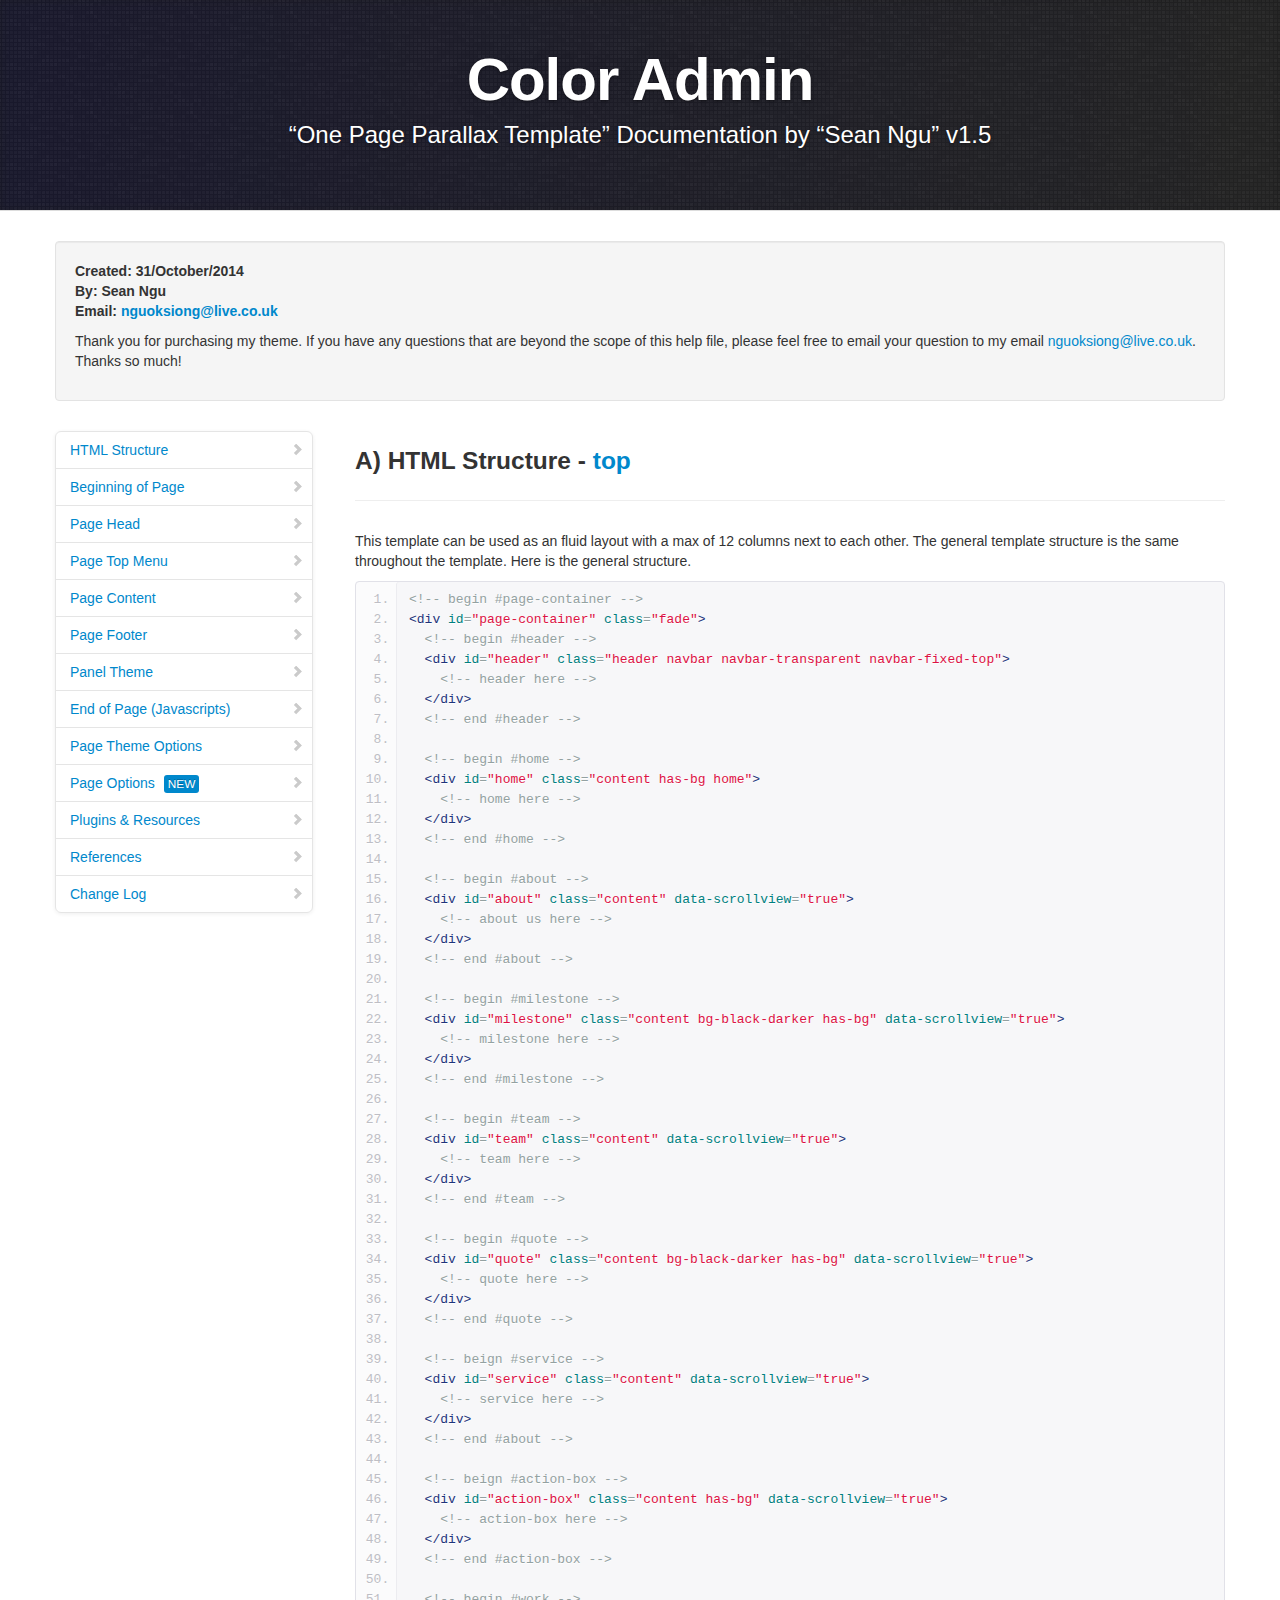
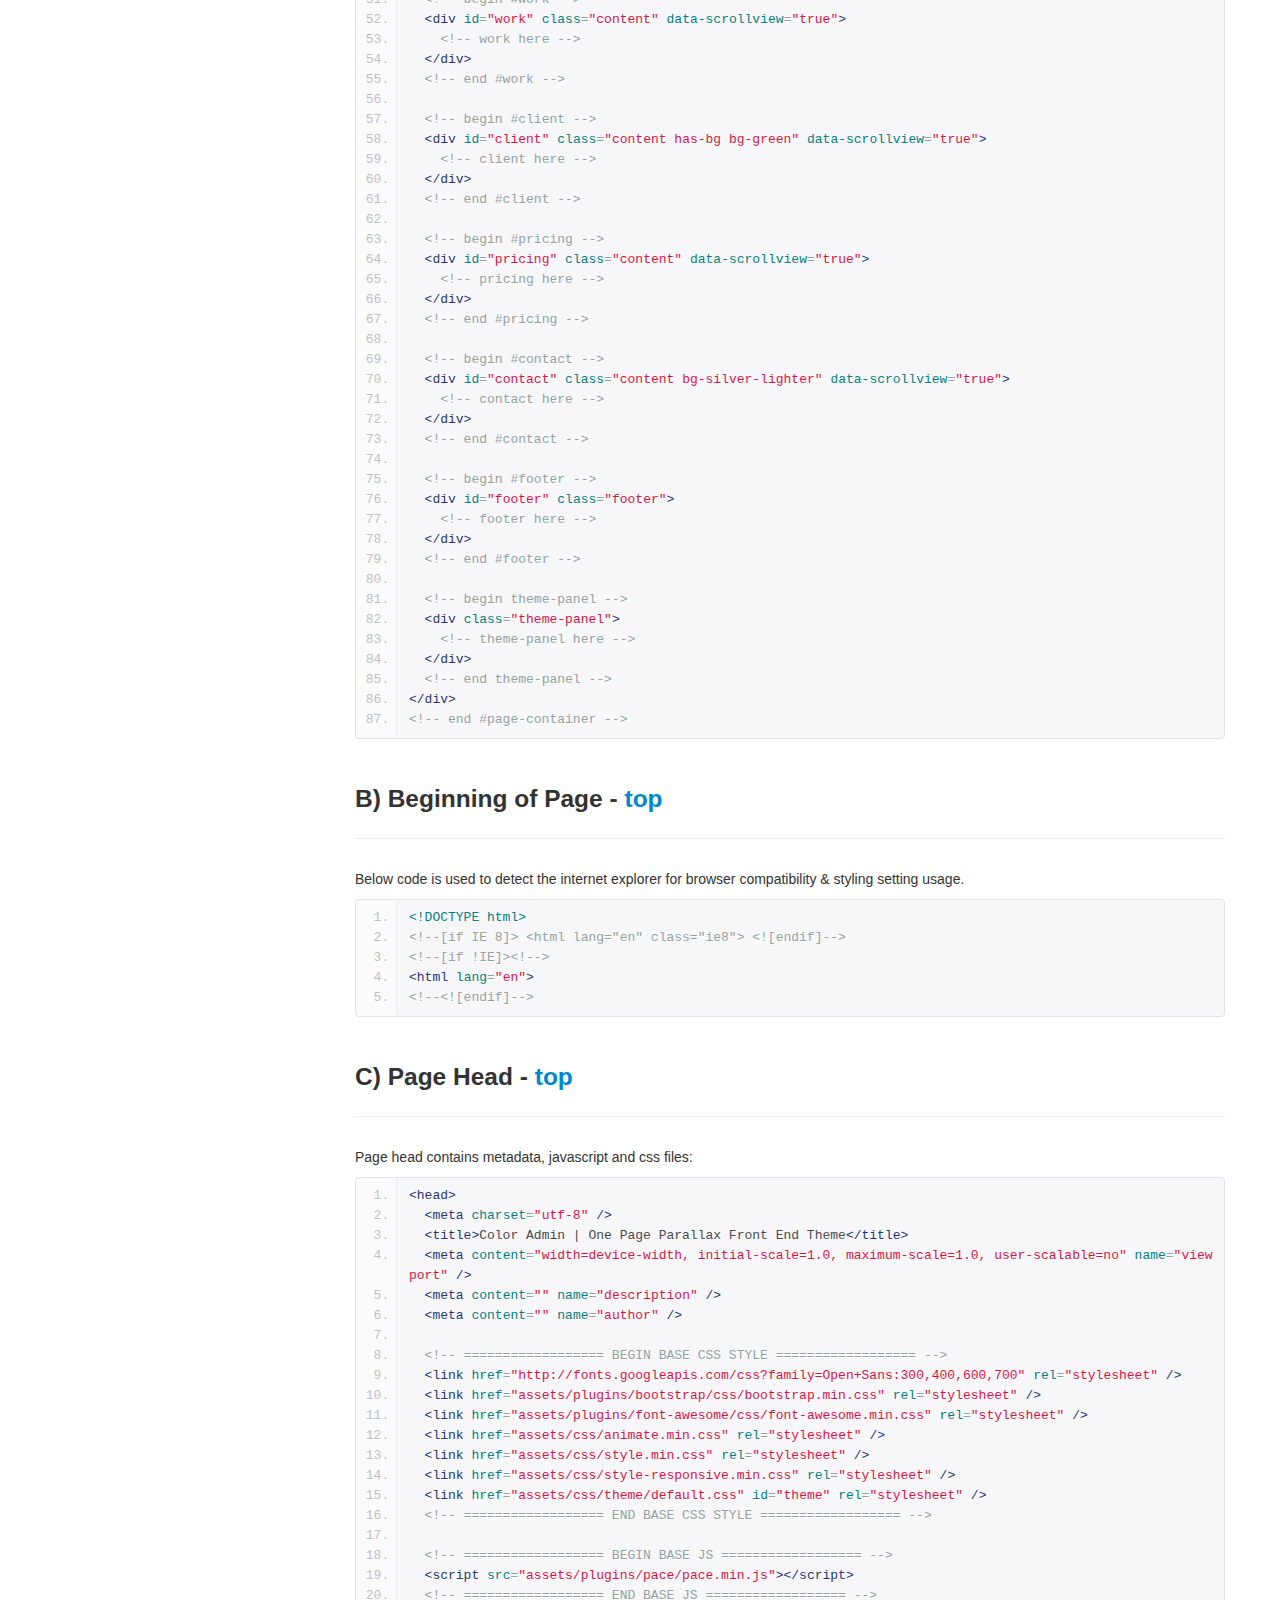
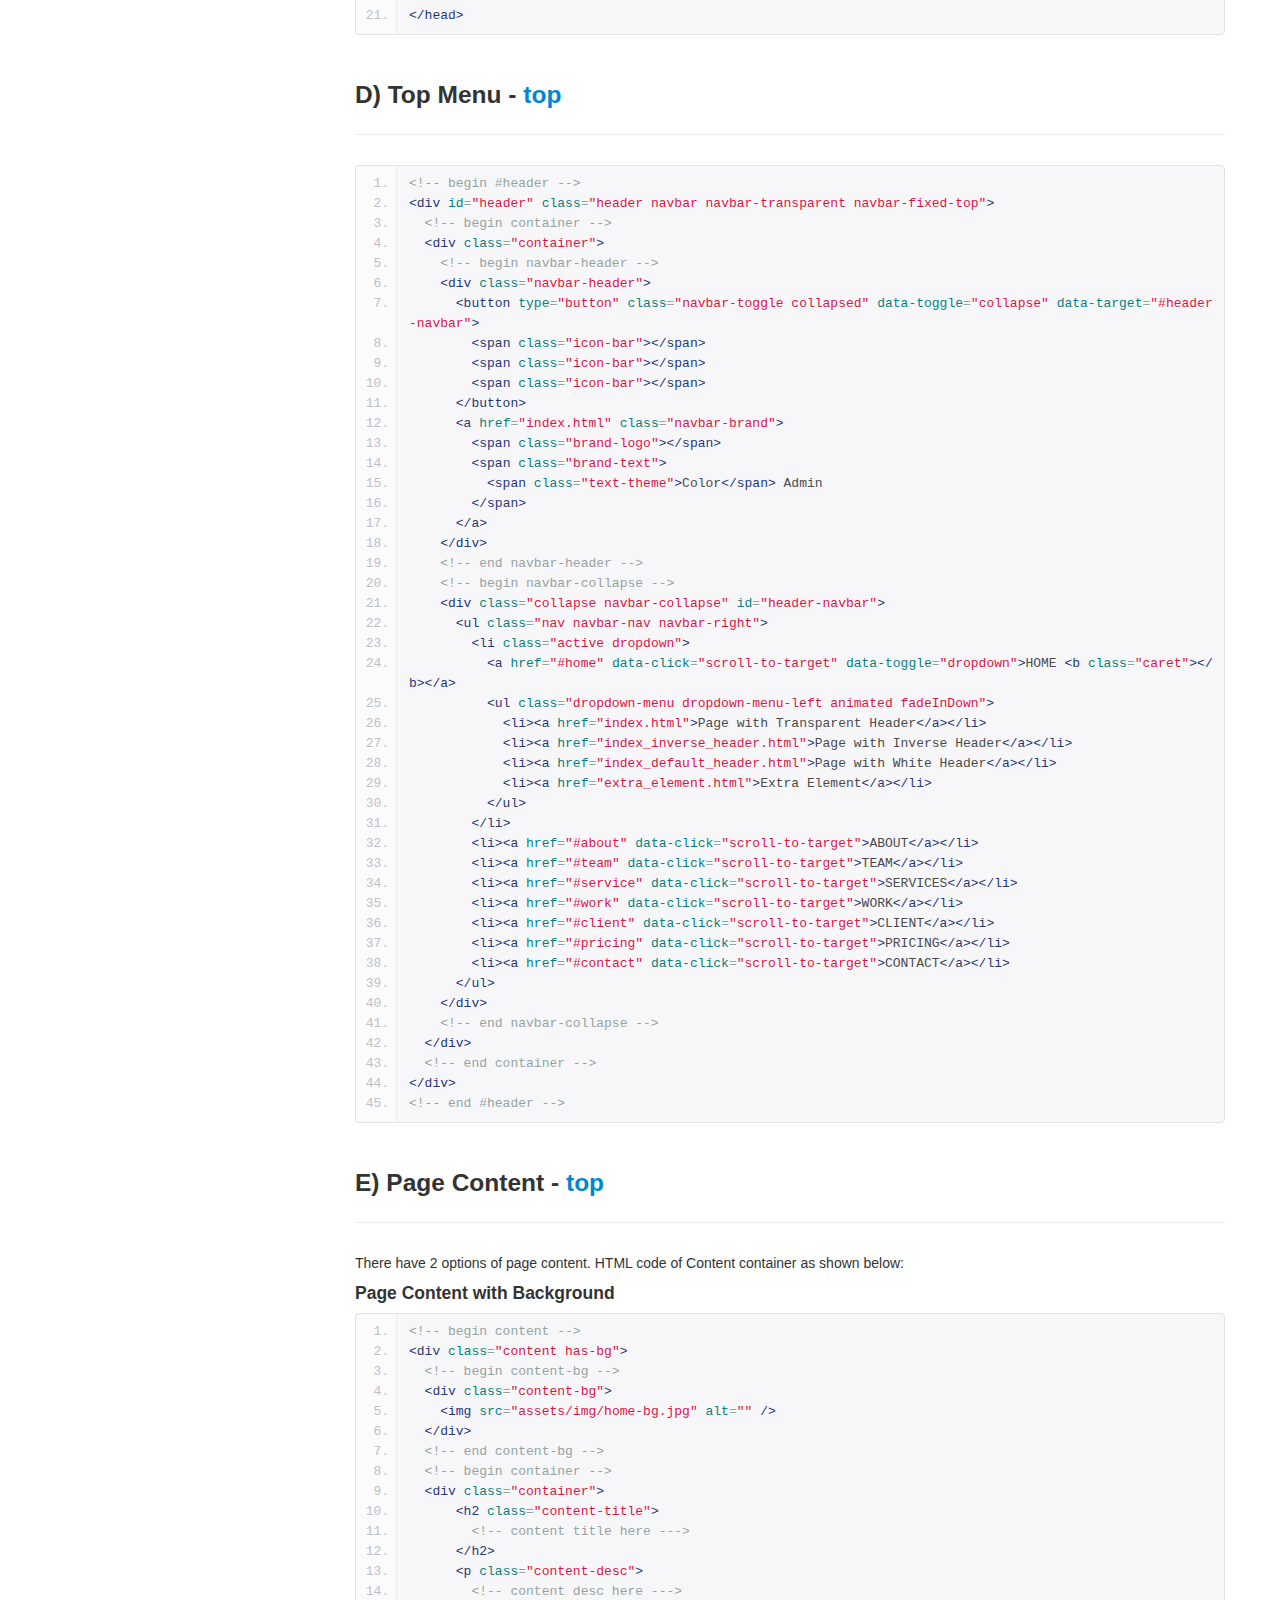
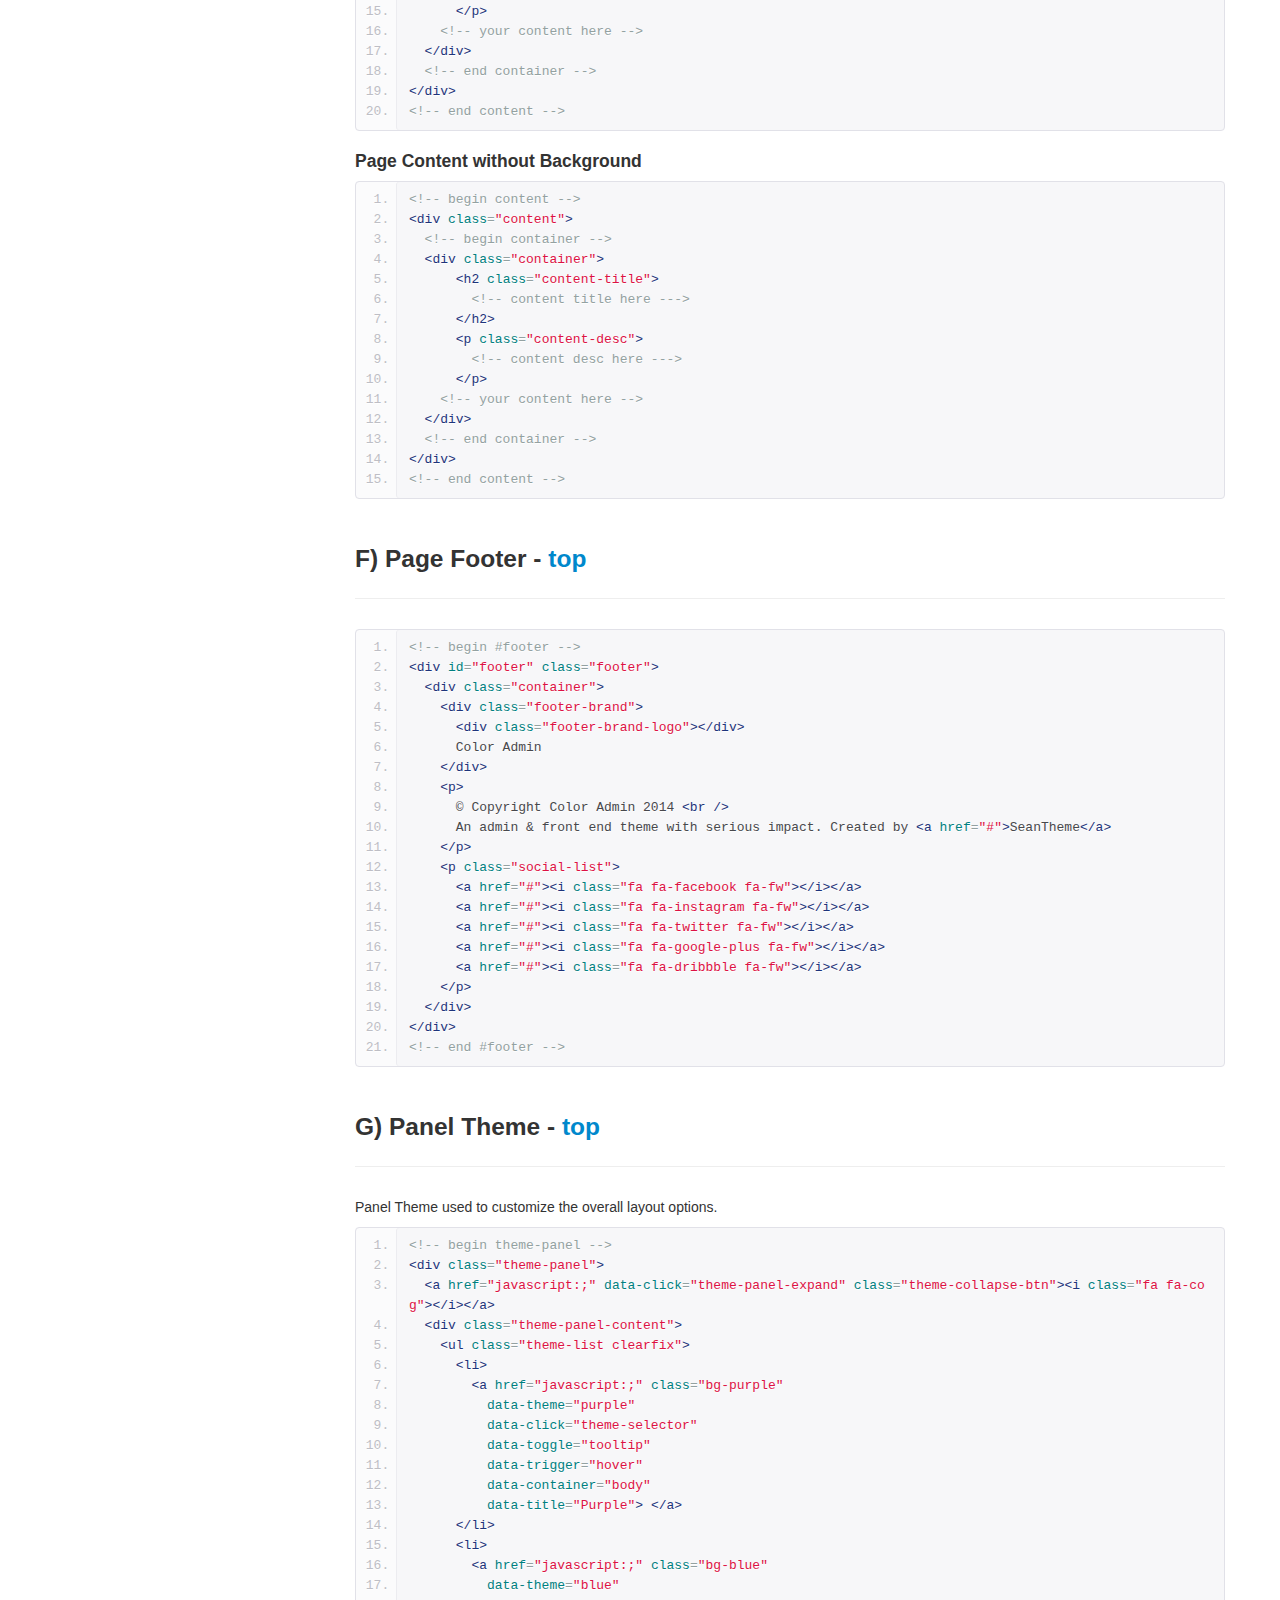
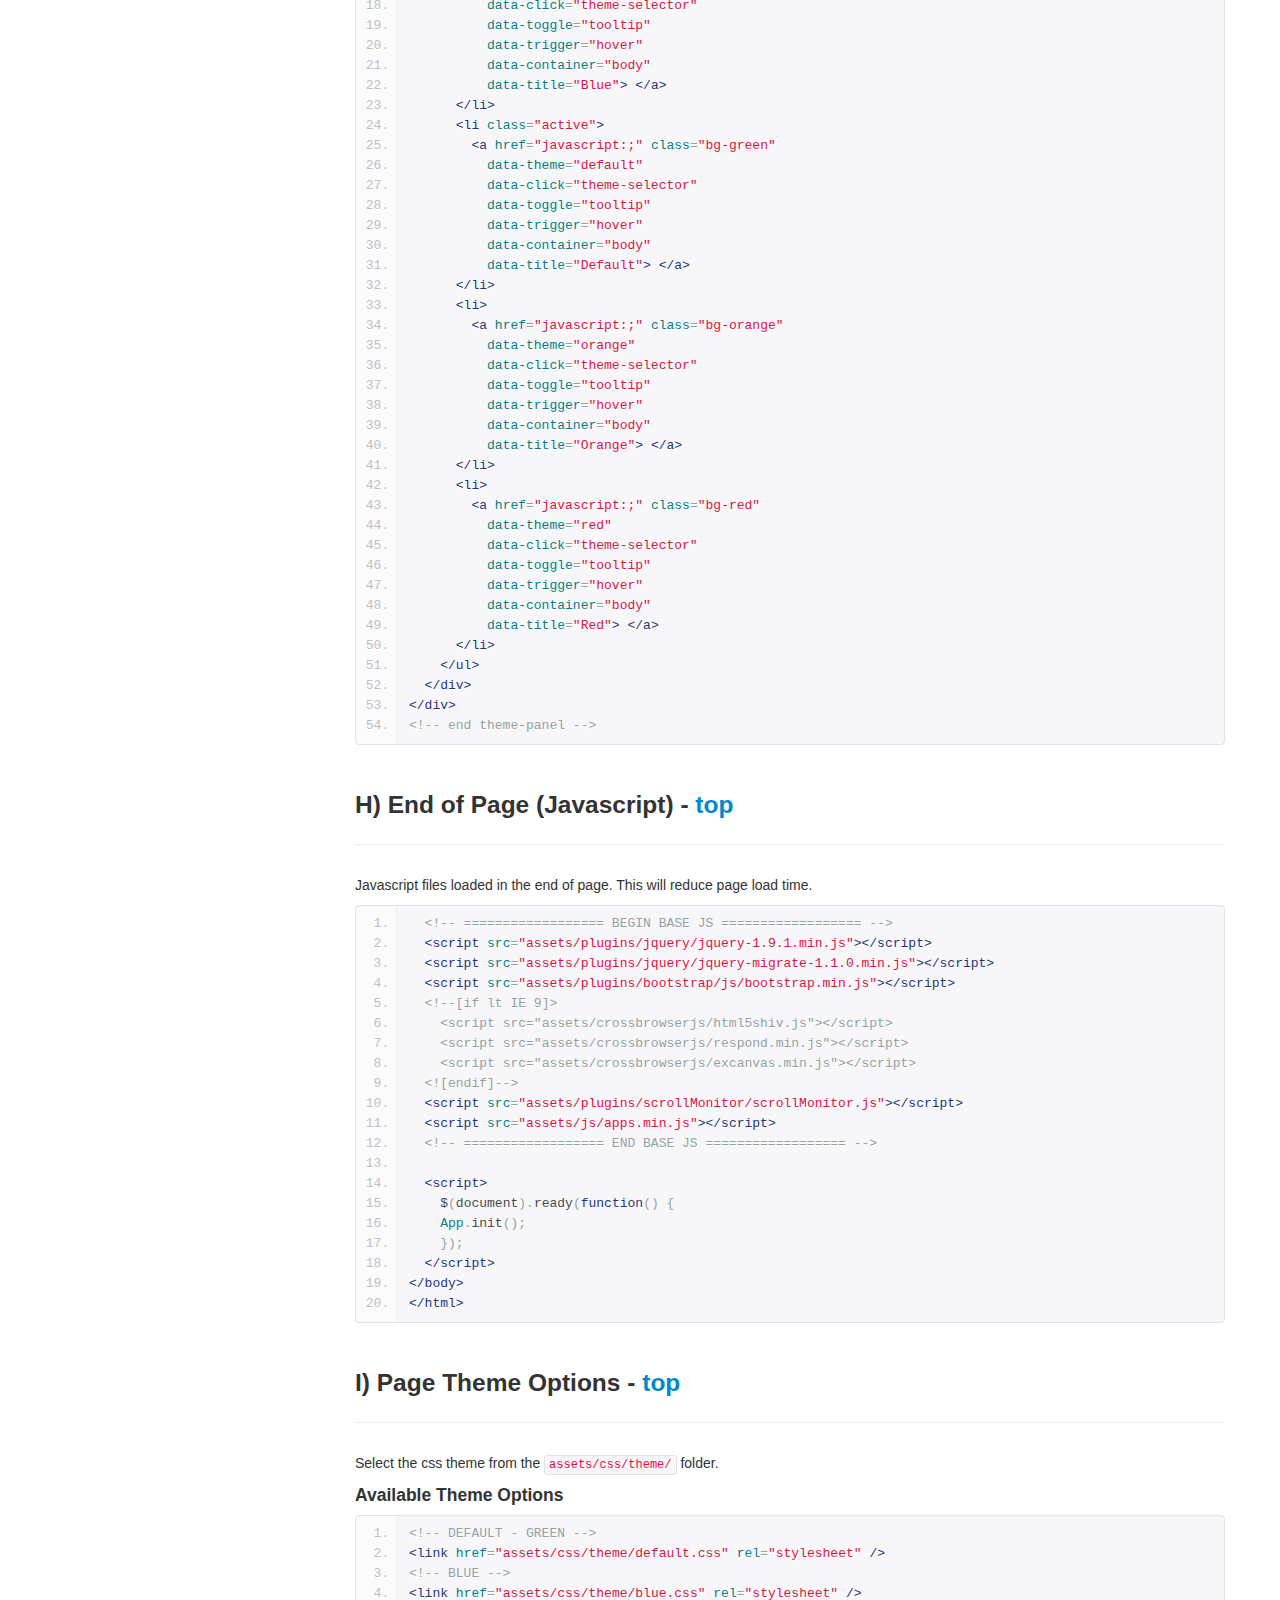
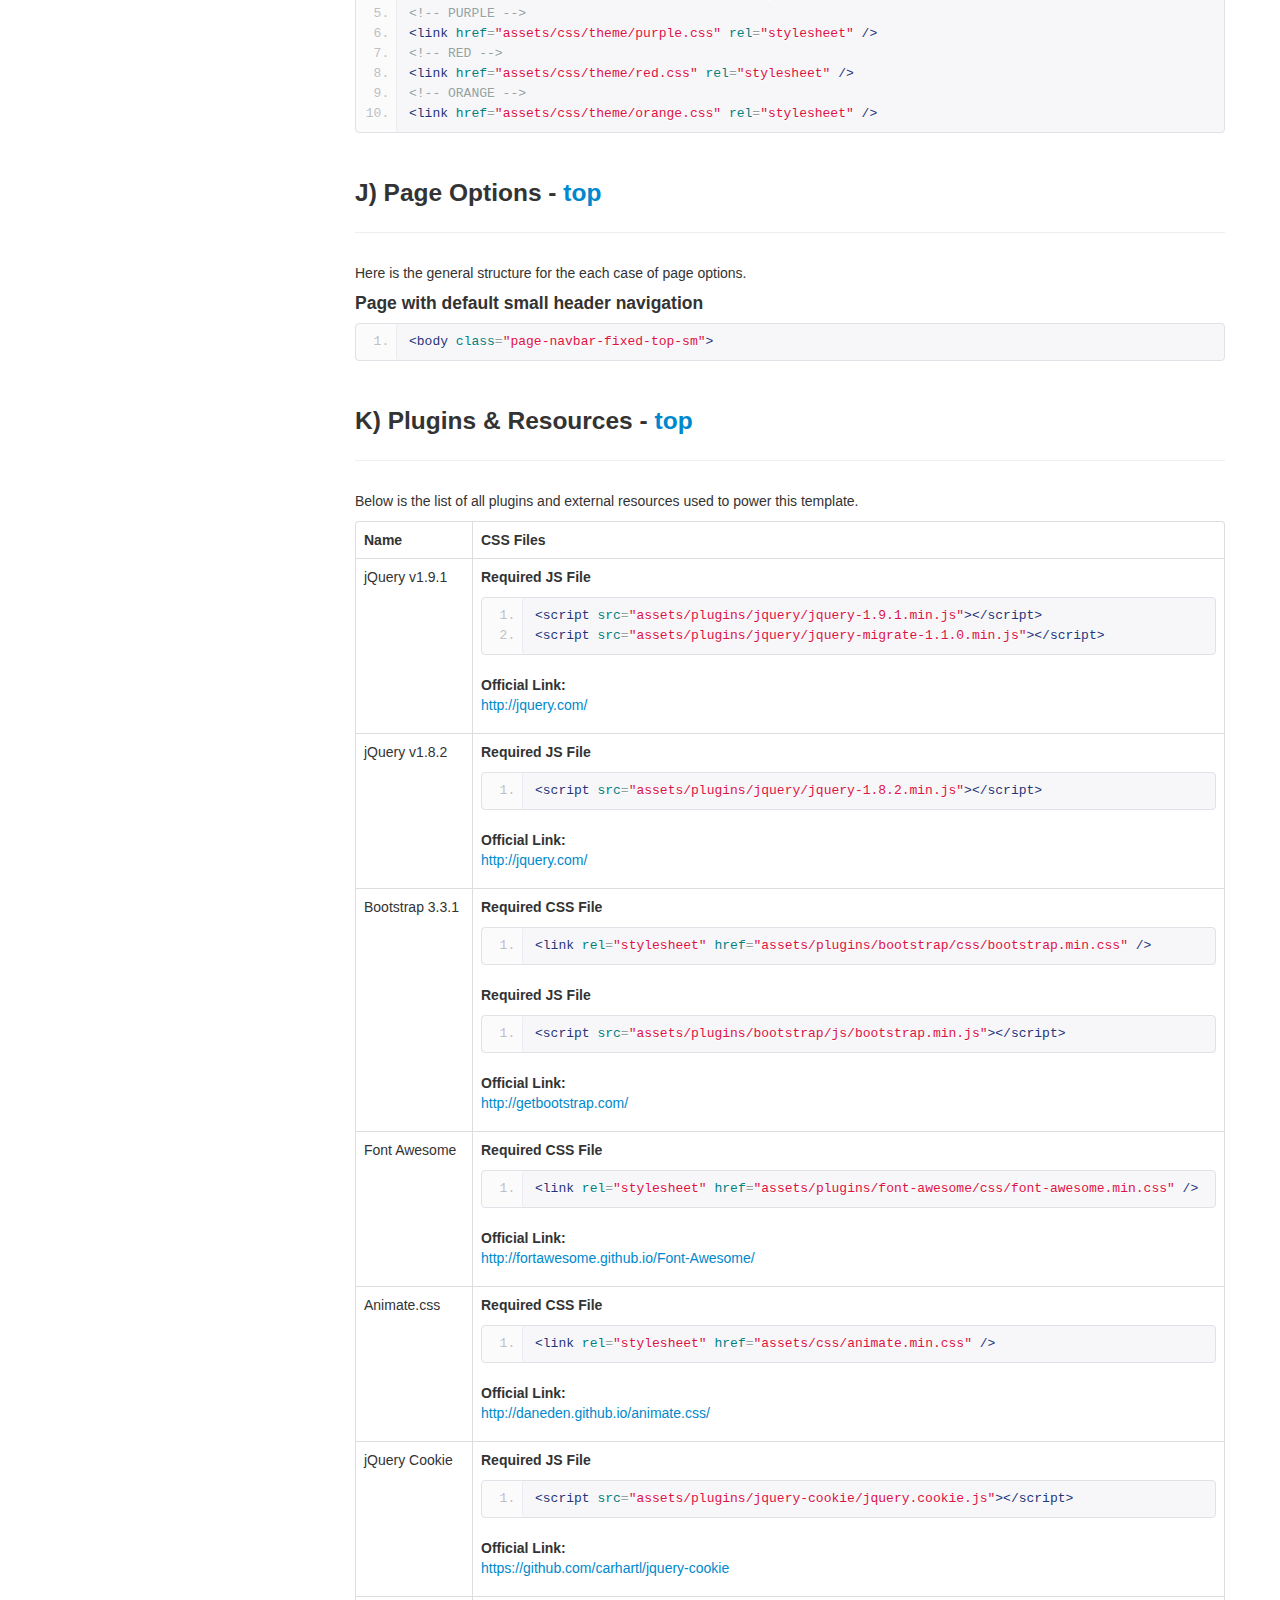
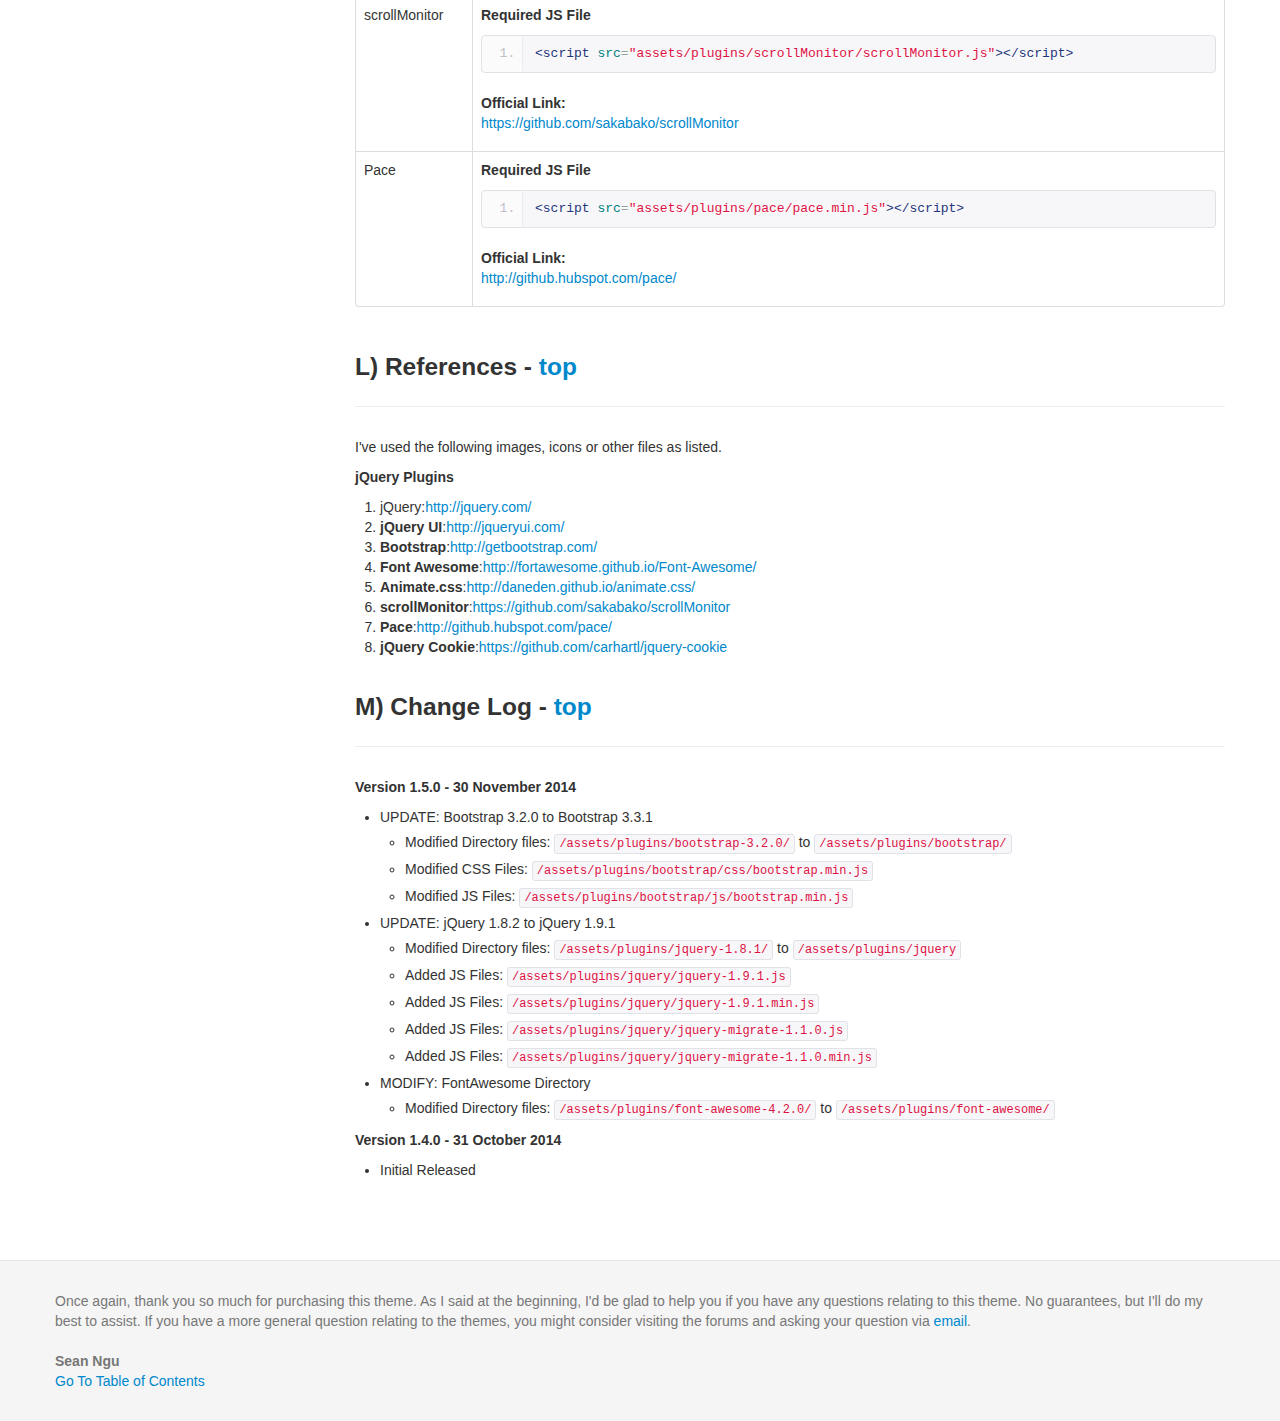
<file: documentation/index.html>
<!DOCTYPE HTML PUBLIC "-//W3C//DTD HTML 4.01//EN" "http://www.w3.org/TR/html4/strict.dtd">
<head lang="en">
	<meta http-equiv="content-type" content="text/html;charset=utf-8">
	<title> Documentation - Color Admin</title>
    <!-- Bootstrap styles -->
    <link href="assets/bootstrap/css/bootstrap.css" rel="stylesheet">
    <link href="assets/bootstrap/css/bootstrap-responsive.css" rel="stylesheet">
    <link href="assets/bootstrap/css/docs.css" rel="stylesheet">
    <link href="assets/bootstrap/js/google-code-prettify/prettify.css" rel="stylesheet">

    <!-- Le HTML5 shim, for IE6-8 support of HTML5 elements -->
    <!--[if lt IE 9]>
      <script src="assets/js/html5shiv.js"></script>
    <![endif]-->
</head>
<body data-spy="scroll" data-target=".bs-docs-sidebar">
	<header class="jumbotron subhead" id="overview">
		<div class="container">
			<h1 class="text-center">Color Admin</h1>
			<p class="lead text-center">&ldquo;One Page Parallax Template&rdquo; Documentation by &ldquo;Sean Ngu&rdquo; v1.5</p>
		</div>
	</header>
	<div class="container">
		<div class="row">
			<div class="span12">
				<div class="well">
					<p>
						<strong>
							Created: 31/October/2014<br>
							By: Sean Ngu<br>
							Email: <a href="mailto:nguoksiong@live.co.uk">nguoksiong@live.co.uk</a>
						</strong>
					</p>
					<p>
						Thank you for purchasing my theme. If you have any questions that are beyond the scope of this help file,
						please feel free to email your question to my email <a href="mailTo:nguoksiong@live.co.uk">nguoksiong@live.co.uk</a>. Thanks so much!
					</p>
			
				</div>
			</div><!-- end span12 -->
		</div><!-- end row -->
		<div class="row">
			<div class="span3 bs-docs-sidebar">
				<ul class="nav nav-list bs-docs-sidenav affix-top">
					<li><a href="#htmlStructure"><i class="icon-chevron-right"></i>HTML Structure</a></li>
					<li><a href="#page-beginning"><i class="icon-chevron-right"></i>Beginning of Page</a></li>
					<li><a href="#page-head"><i class="icon-chevron-right"></i>Page Head</a></li>
					<li><a href="#page-top-menu"><i class="icon-chevron-right"></i>Page Top Menu</a></li>
					<li><a href="#page-content"><i class="icon-chevron-right"></i>Page Content</a></li>
					<li><a href="#page-footer"><i class="icon-chevron-right"></i>Page Footer</a></li>
					<li><a href="#panel-theme"><i class="icon-chevron-right"></i>Panel Theme</a></li>
					<li><a href="#page-end"><i class="icon-chevron-right"></i>End of Page (Javascripts)</a></li>
					<li><a href="#page-theme-options"><i class="icon-chevron-right"></i>Page Theme Options</a></li>
					<li><a href="#page-options"><i class="icon-chevron-right"></i>Page Options <span class="label">NEW</span></a></li>
					<li><a href="#plugins-resources"><i class="icon-chevron-right"></i>Plugins & Resources</a></li>
					<li><a href="#references"><i class="icon-chevron-right"></i>References</a></li>
					<li><a href="#change-log"><i class="icon-chevron-right"></i>Change Log</a></li>
				</ul>
			</div>
			<div class="span9">
				<div class="row-fluid">
					<div class="span12">
						<div class="page-header">
							<h3 id="htmlStructure"><strong>A) HTML Structure</strong> - <a href="#top">top</a></h3>
						</div>
						<p>This template can be used as an fluid layout with a max of 12 columns next to each other. The general template structure is the same throughout the template. Here is the general structure.</p>
<pre class="prettyprint linenums">
&lt;!-- begin #page-container --&gt;
&lt;div id="page-container" class="fade"&gt;
  &lt;!-- begin #header --&gt;
  &lt;div id="header" class="header navbar navbar-transparent navbar-fixed-top"&gt;
    &lt;!-- header here --&gt;
  &lt;/div&gt;
  &lt;!-- end #header --&gt;
  
  &lt;!-- begin #home --&gt;
  &lt;div id="home" class="content has-bg home"&gt;
    &lt;!-- home here --&gt;
  &lt;/div&gt;
  &lt;!-- end #home --&gt;
  
  &lt;!-- begin #about --&gt;
  &lt;div id="about" class="content" data-scrollview="true"&gt;
    &lt;!-- about us here --&gt;
  &lt;/div&gt;
  &lt;!-- end #about --&gt;

  &lt;!-- begin #milestone --&gt;
  &lt;div id="milestone" class="content bg-black-darker has-bg" data-scrollview="true"&gt;
    &lt;!-- milestone here --&gt;
  &lt;/div&gt;
  &lt;!-- end #milestone --&gt;
  
  &lt;!-- begin #team --&gt;
  &lt;div id="team" class="content" data-scrollview="true"&gt;
    &lt;!-- team here --&gt;
  &lt;/div&gt;
  &lt;!-- end #team --&gt;
  
  &lt;!-- begin #quote --&gt;
  &lt;div id="quote" class="content bg-black-darker has-bg" data-scrollview="true"&gt;
    &lt;!-- quote here --&gt;
  &lt;/div&gt;
  &lt;!-- end #quote --&gt;
  
  &lt;!-- beign #service --&gt;
  &lt;div id="service" class="content" data-scrollview="true"&gt;
    &lt;!-- service here --&gt;
  &lt;/div&gt;
  &lt;!-- end #about --&gt;
  
  &lt;!-- beign #action-box --&gt;
  &lt;div id="action-box" class="content has-bg" data-scrollview="true"&gt;
    &lt;!-- action-box here --&gt;
  &lt;/div&gt;
  &lt;!-- end #action-box --&gt;
  
  &lt;!-- begin #work --&gt;
  &lt;div id="work" class="content" data-scrollview="true"&gt;
    &lt;!-- work here --&gt;
  &lt;/div&gt;
  &lt;!-- end #work --&gt;
  
  &lt;!-- begin #client --&gt;
  &lt;div id="client" class="content has-bg bg-green" data-scrollview="true"&gt;
    &lt;!-- client here --&gt;
  &lt;/div&gt;
  &lt;!-- end #client --&gt;
  
  &lt;!-- begin #pricing --&gt;
  &lt;div id="pricing" class="content" data-scrollview="true"&gt;
    &lt;!-- pricing here --&gt;
  &lt;/div&gt;
  &lt;!-- end #pricing --&gt;
  
  &lt;!-- begin #contact --&gt;
  &lt;div id="contact" class="content bg-silver-lighter" data-scrollview="true"&gt;
    &lt;!-- contact here --&gt;
  &lt;/div&gt;
  &lt;!-- end #contact --&gt;
  
  &lt;!-- begin #footer --&gt;
  &lt;div id="footer" class="footer"&gt;
    &lt;!-- footer here --&gt;
  &lt;/div&gt;
  &lt;!-- end #footer --&gt;
  
  &lt;!-- begin theme-panel --&gt;
  &lt;div class="theme-panel"&gt;
    &lt;!-- theme-panel here --&gt;
  &lt;/div&gt;
  &lt;!-- end theme-panel --&gt;
&lt;/div&gt;
&lt;!-- end #page-container --&gt;
</pre>
					</div><!-- end span12 -->
				</div><!-- end row-fluid -->
				<div class="row-fluid">
					<div class="span12">
						<div class="page-header">
							<h3 id="page-beginning"><strong>B) Beginning of Page</strong> - <a href="#top">top</a></h3>
						</div>
						<p>Below code is used to detect the internet explorer for browser compatibility & styling setting usage.</p>
<pre class="prettyprint linenums">
&lt;!DOCTYPE html&gt;
&lt;!--[if IE 8]&gt; &lt;html lang="en" class="ie8"&gt; &lt;![endif]--&gt;
&lt;!--[if !IE]&gt;&lt;!--&gt;
&lt;html lang="en"&gt;
&lt;!--&lt;![endif]--&gt;
</pre>
					</div><!-- end span12 -->
				</div><!-- end row-fluid -->
				<div class="row-fluid">
					<div class="span12">
						<div class="page-header">
							<h3 id="page-head"><strong>C) Page Head</strong> - <a href="#top">top</a></h3>
						</div>
						<p>Page head contains metadata, javascript and css files:</p>
<pre class="prettyprint linenums">
&lt;head&gt;
  &lt;meta charset="utf-8" /&gt;
  &lt;title&gt;Color Admin | One Page Parallax Front End Theme&lt;/title&gt;
  &lt;meta content="width=device-width, initial-scale=1.0, maximum-scale=1.0, user-scalable=no" name="viewport" /&gt;
  &lt;meta content="" name="description" /&gt;
  &lt;meta content="" name="author" /&gt;
  
  &lt;!-- ================== BEGIN BASE CSS STYLE ================== --&gt;
  &lt;link href="http://fonts.googleapis.com/css?family=Open+Sans:300,400,600,700" rel="stylesheet" /&gt;
  &lt;link href="assets/plugins/bootstrap/css/bootstrap.min.css" rel="stylesheet" /&gt;
  &lt;link href="assets/plugins/font-awesome/css/font-awesome.min.css" rel="stylesheet" /&gt;
  &lt;link href="assets/css/animate.min.css" rel="stylesheet" /&gt;
  &lt;link href="assets/css/style.min.css" rel="stylesheet" /&gt;
  &lt;link href="assets/css/style-responsive.min.css" rel="stylesheet" /&gt;
  &lt;link href="assets/css/theme/default.css" id="theme" rel="stylesheet" /&gt;
  &lt;!-- ================== END BASE CSS STYLE ================== --&gt;
  
  &lt;!-- ================== BEGIN BASE JS ================== --&gt;
  &lt;script src="assets/plugins/pace/pace.min.js"&gt;&lt;/script&gt;
  &lt;!-- ================== END BASE JS ================== --&gt;
&lt;/head&gt;
</pre>
					</div><!-- end span12 -->
				</div><!-- end row-fluid -->
				<div class="row-fluid">
					<div class="span12">
						<div class="page-header">
							<h3 id="page-top-menu"><strong>D) Top Menu</strong> - <a href="#top">top</a></h3>
						</div>
<pre class="prettyprint linenums">
&lt;!-- begin #header --&gt;
&lt;div id="header" class="header navbar navbar-transparent navbar-fixed-top"&gt;
  &lt;!-- begin container --&gt;
  &lt;div class="container"&gt;
    &lt;!-- begin navbar-header --&gt;
    &lt;div class="navbar-header"&gt;
      &lt;button type="button" class="navbar-toggle collapsed" data-toggle="collapse" data-target="#header-navbar"&gt;
        &lt;span class="icon-bar"&gt;&lt;/span&gt;
        &lt;span class="icon-bar"&gt;&lt;/span&gt;
        &lt;span class="icon-bar"&gt;&lt;/span&gt;
      &lt;/button&gt;
      &lt;a href="index.html" class="navbar-brand"&gt;
        &lt;span class="brand-logo"&gt;&lt;/span&gt;
        &lt;span class="brand-text"&gt;
          &lt;span class="text-theme"&gt;Color&lt;/span&gt; Admin
        &lt;/span&gt;
      &lt;/a&gt;
    &lt;/div&gt;
    &lt;!-- end navbar-header --&gt;
    &lt;!-- begin navbar-collapse --&gt;
    &lt;div class="collapse navbar-collapse" id="header-navbar"&gt;
      &lt;ul class="nav navbar-nav navbar-right"&gt;
        &lt;li class="active dropdown"&gt;
          &lt;a href="#home" data-click="scroll-to-target" data-toggle="dropdown"&gt;HOME &lt;b class="caret"&gt;&lt;/b&gt;&lt;/a&gt;
          &lt;ul class="dropdown-menu dropdown-menu-left animated fadeInDown"&gt;
            &lt;li&gt;&lt;a href="index.html"&gt;Page with Transparent Header&lt;/a&gt;&lt;/li&gt;
            &lt;li&gt;&lt;a href="index_inverse_header.html"&gt;Page with Inverse Header&lt;/a&gt;&lt;/li&gt;
            &lt;li&gt;&lt;a href="index_default_header.html"&gt;Page with White Header&lt;/a&gt;&lt;/li&gt;
            &lt;li&gt;&lt;a href="extra_element.html"&gt;Extra Element&lt;/a&gt;&lt;/li&gt;
          &lt;/ul&gt;
        &lt;/li&gt;
        &lt;li&gt;&lt;a href="#about" data-click="scroll-to-target"&gt;ABOUT&lt;/a&gt;&lt;/li&gt;
        &lt;li&gt;&lt;a href="#team" data-click="scroll-to-target"&gt;TEAM&lt;/a&gt;&lt;/li&gt;
        &lt;li&gt;&lt;a href="#service" data-click="scroll-to-target"&gt;SERVICES&lt;/a&gt;&lt;/li&gt;
        &lt;li&gt;&lt;a href="#work" data-click="scroll-to-target"&gt;WORK&lt;/a&gt;&lt;/li&gt;
        &lt;li&gt;&lt;a href="#client" data-click="scroll-to-target"&gt;CLIENT&lt;/a&gt;&lt;/li&gt;
        &lt;li&gt;&lt;a href="#pricing" data-click="scroll-to-target"&gt;PRICING&lt;/a&gt;&lt;/li&gt;
        &lt;li&gt;&lt;a href="#contact" data-click="scroll-to-target"&gt;CONTACT&lt;/a&gt;&lt;/li&gt;
      &lt;/ul&gt;
    &lt;/div&gt;
    &lt;!-- end navbar-collapse --&gt;
  &lt;/div&gt;
  &lt;!-- end container --&gt;
&lt;/div&gt;
&lt;!-- end #header --&gt;
</pre>
					</div><!-- end span12 -->
				</div><!-- end row-fluid -->
				<div class="row-fluid">
					<div class="span12">
						<div class="page-header">
							<h3 id="page-content"><strong>E) Page Content</strong> - <a href="#top">top</a></h3>
						</div>
						<p>
							There have 2 options of page content. HTML code of Content container as shown below:
						</p>
						<h4>Page Content with Background</h4>
<pre class="prettyprint linenums">
&lt;!-- begin content --&gt;
&lt;div class="content has-bg"&gt;
  &lt;!-- begin content-bg --&gt;
  &lt;div class="content-bg"&gt;
    &lt;img src="assets/img/home-bg.jpg" alt="" /&gt;
  &lt;/div&gt;
  &lt;!-- end content-bg --&gt;
  &lt;!-- begin container --&gt;
  &lt;div class="container"&gt;
      &lt;h2 class="content-title"&gt;
        &lt;!-- content title here ---&gt;
      &lt;/h2&gt;
      &lt;p class="content-desc"&gt;
        &lt;!-- content desc here ---&gt;
      &lt;/p&gt;
    &lt;!-- your content here --&gt;
  &lt;/div&gt;
  &lt;!-- end container --&gt;
&lt;/div&gt;
&lt;!-- end content --&gt;
</pre>
						<h4>Page Content without Background</h4>
<pre class="prettyprint linenums">
&lt;!-- begin content --&gt;
&lt;div class="content"&gt;
  &lt;!-- begin container --&gt;
  &lt;div class="container"&gt;
      &lt;h2 class="content-title"&gt;
        &lt;!-- content title here ---&gt;
      &lt;/h2&gt;
      &lt;p class="content-desc"&gt;
        &lt;!-- content desc here ---&gt;
      &lt;/p&gt;
    &lt;!-- your content here --&gt;
  &lt;/div&gt;
  &lt;!-- end container --&gt;
&lt;/div&gt;
&lt;!-- end content --&gt;
</pre>
					</div><!-- end span12 -->
				</div><!-- end row-fluid -->
				<div class="row-fluid">
					<div class="span12">
						<div class="page-header">
							<h3 id="page-footer"><strong>F) Page Footer</strong> - <a href="#top">top</a></h3>
						</div>
<pre class="prettyprint linenums">
&lt;!-- begin #footer --&gt;
&lt;div id="footer" class="footer"&gt;
  &lt;div class="container"&gt;
    &lt;div class="footer-brand"&gt;
      &lt;div class="footer-brand-logo"&gt;&lt;/div&gt;
      Color Admin
    &lt;/div&gt;
    &lt;p&gt;
      &copy; Copyright Color Admin 2014 &lt;br /&gt;
      An admin & front end theme with serious impact. Created by &lt;a href="#"&gt;SeanTheme&lt;/a&gt;
    &lt;/p&gt;
    &lt;p class="social-list"&gt;
      &lt;a href="#"&gt;&lt;i class="fa fa-facebook fa-fw"&gt;&lt;/i&gt;&lt;/a&gt;
      &lt;a href="#"&gt;&lt;i class="fa fa-instagram fa-fw"&gt;&lt;/i&gt;&lt;/a&gt;
      &lt;a href="#"&gt;&lt;i class="fa fa-twitter fa-fw"&gt;&lt;/i&gt;&lt;/a&gt;
      &lt;a href="#"&gt;&lt;i class="fa fa-google-plus fa-fw"&gt;&lt;/i&gt;&lt;/a&gt;
      &lt;a href="#"&gt;&lt;i class="fa fa-dribbble fa-fw"&gt;&lt;/i&gt;&lt;/a&gt;
    &lt;/p&gt;
  &lt;/div&gt;
&lt;/div&gt;
&lt;!-- end #footer --&gt;
</pre>
					</div><!-- end span12 -->
				</div><!-- end row-fluid -->
				<div class="row-fluid">
					<div class="span12">
						<div class="page-header">
							<h3 id="panel-theme"><strong>G) Panel Theme</strong> - <a href="#top">top</a></h3>
						</div>
						<p>
							Panel Theme used to customize the overall layout options.
						</p>
<pre class="prettyprint linenums">
&lt;!-- begin theme-panel --&gt;
&lt;div class="theme-panel"&gt;
  &lt;a href="javascript:;" data-click="theme-panel-expand" class="theme-collapse-btn"&gt;&lt;i class="fa fa-cog"&gt;&lt;/i&gt;&lt;/a&gt;
  &lt;div class="theme-panel-content"&gt;
    &lt;ul class="theme-list clearfix"&gt;
      &lt;li&gt;
        &lt;a href="javascript:;" class="bg-purple" 
          data-theme="purple" 
          data-click="theme-selector" 
          data-toggle="tooltip" 
          data-trigger="hover" 
          data-container="body" 
          data-title="Purple"&gt;&nbsp;&lt;/a&gt;
      &lt;/li&gt;
      &lt;li&gt;
        &lt;a href="javascript:;" class="bg-blue" 
          data-theme="blue" 
          data-click="theme-selector" 
          data-toggle="tooltip" 
          data-trigger="hover" 
          data-container="body" 
          data-title="Blue"&gt;&nbsp;&lt;/a&gt;
      &lt;/li&gt;
      &lt;li class="active"&gt;
        &lt;a href="javascript:;" class="bg-green" 
          data-theme="default" 
          data-click="theme-selector" 
          data-toggle="tooltip" 
          data-trigger="hover" 
          data-container="body" 
          data-title="Default"&gt;&nbsp;&lt;/a&gt;
      &lt;/li&gt;
      &lt;li&gt;
        &lt;a href="javascript:;" class="bg-orange" 
          data-theme="orange" 
          data-click="theme-selector" 
          data-toggle="tooltip" 
          data-trigger="hover" 
          data-container="body" 
          data-title="Orange"&gt;&nbsp;&lt;/a&gt;
      &lt;/li&gt;
      &lt;li&gt;
        &lt;a href="javascript:;" class="bg-red" 
          data-theme="red" 
          data-click="theme-selector" 
          data-toggle="tooltip" 
          data-trigger="hover" 
          data-container="body" 
          data-title="Red"&gt;&nbsp;&lt;/a&gt;
      &lt;/li&gt;
    &lt;/ul&gt;
  &lt;/div&gt;
&lt;/div&gt;
&lt;!-- end theme-panel --&gt;
</pre>
					</div><!-- end span12 -->
				</div><!-- end row-fluid -->
				<div class="row-fluid">
					<div class="span12">
						<div class="page-header">
							<h3 id="page-end"><strong>H) End of Page (Javascript)</strong> - <a href="#top">top</a></h3>
						</div>
						<p>
							Javascript files loaded in the end of page. This will reduce page load time.
						</p>
<pre class="prettyprint linenums">
  &lt;!-- ================== BEGIN BASE JS ================== --&gt;
  &lt;script src="assets/plugins/jquery/jquery-1.9.1.min.js"&gt;&lt;/script&gt;
  &lt;script src="assets/plugins/jquery/jquery-migrate-1.1.0.min.js"&gt;&lt;/script&gt;
  &lt;script src="assets/plugins/bootstrap/js/bootstrap.min.js"&gt;&lt;/script&gt;
  &lt;!--[if lt IE 9]&gt;
    &lt;script src="assets/crossbrowserjs/html5shiv.js"&gt;&lt;/script&gt;
    &lt;script src="assets/crossbrowserjs/respond.min.js"&gt;&lt;/script&gt;
    &lt;script src="assets/crossbrowserjs/excanvas.min.js"&gt;&lt;/script&gt;
  &lt;![endif]--&gt;
  &lt;script src="assets/plugins/scrollMonitor/scrollMonitor.js"&gt;&lt;/script&gt;
  &lt;script src="assets/js/apps.min.js"&gt;&lt;/script&gt;
  &lt;!-- ================== END BASE JS ================== --&gt;
  
  &lt;script&gt;  
    $(document).ready(function() {
    App.init();
    });
  &lt;/script&gt;
&lt;/body&gt;
&lt;/html&gt;
</pre>
					</div>
				</div><!-- end row-fluid -->
				<div class="row-fluid">
					<div class="span12">
						<div class="page-header">
							<h3 id="page-theme-options"><strong>I) Page Theme Options</strong> - <a href="#top">top</a></h3>
						</div>
						<p>Select the css theme from the <code>assets/css/theme/</code> folder.</p>
						<h4>Available Theme Options</h4>
<pre class="prettyprint linenums">
&lt;!-- DEFAULT - GREEN --&gt;
&lt;link href="assets/css/theme/default.css" rel="stylesheet" /&gt;
&lt;!-- BLUE --&gt;
&lt;link href="assets/css/theme/blue.css" rel="stylesheet" /&gt;
&lt;!-- PURPLE --&gt;
&lt;link href="assets/css/theme/purple.css" rel="stylesheet" /&gt;
&lt;!-- RED --&gt;
&lt;link href="assets/css/theme/red.css" rel="stylesheet" /&gt;
&lt;!-- ORANGE --&gt;
&lt;link href="assets/css/theme/orange.css" rel="stylesheet" /&gt;
</pre>
					</div><!-- end span12 -->
				</div><!-- end row-fluid -->
				<div class="row-fluid">
					<div class="span12">
						<div class="page-header">
							<h3 id="page-options"><strong>J) Page Options</strong> - <a href="#top">top</a></h3>
						</div>
						<p>Here is the general structure for the each case of page options.</p>
						<h4>Page with default small header navigation</h4>
<pre class="prettyprint linenums">
&lt;body class="page-navbar-fixed-top-sm"&gt;
</pre>
					</div><!-- end span12 -->
				</div><!-- end row-fluid -->
				<div class="row-fluid">
					<div class="span12">
						<div class="page-header">
							<h3 id="plugins-resources"><strong>K) Plugins & Resources</strong> - <a href="#top">top</a></h3>
						</div>
						<p>
							Below is the list of all plugins and external resources used to power this template.
						</p>
						<table class="table table-bordered">
							<thead>
								<tr>
									<th style="width:100px;">Name</th>
									<th>CSS Files</th>
								</tr>
							</thead>
							<tbody>
								<tr>
									<td>jQuery v1.9.1</td>
									<td>
										<p><b>Required JS File</b></p>
<pre class="prettyprint linenums">
&lt;script src="assets/plugins/jquery/jquery-1.9.1.min.js"&gt;&lt;/script&gt;
&lt;script src="assets/plugins/jquery/jquery-migrate-1.1.0.min.js"&gt;&lt;/script&gt;
</pre>
										<p><b>Official Link:</b><br /> <a href="http://jquery.com/">http://jquery.com/</a></p>
									</td>
								</tr>
								<tr>
									<td>jQuery v1.8.2</td>
									<td>
										<p><b>Required JS File</b></p>
<pre class="prettyprint linenums">
&lt;script src="assets/plugins/jquery/jquery-1.8.2.min.js"&gt;&lt;/script&gt;
</pre>
										<p><b>Official Link:</b><br /> <a href="http://jquery.com/">http://jquery.com/</a></p>
									</td>
								</tr>
								<tr>
									<td>Bootstrap 3.3.1</td>
									<td>
										<p><b>Required CSS File</b></p>
<pre class="prettyprint linenums">
&lt;link rel="stylesheet" href="assets/plugins/bootstrap/css/bootstrap.min.css" /&gt;
</pre>
										<p><b>Required JS File</b></p>
<pre class="prettyprint linenums">
&lt;script src="assets/plugins/bootstrap/js/bootstrap.min.js"&gt;&lt;/script&gt;
</pre>
										<p><b>Official Link:</b><br /> <a href="http://getbootstrap.com/">http://getbootstrap.com/</a></p>
									</td>
								</tr>
								<tr>
									<td>Font Awesome</td>
									<td>
										<p><b>Required CSS File</b></p>
<pre class="prettyprint linenums">
&lt;link rel="stylesheet" href="assets/plugins/font-awesome/css/font-awesome.min.css" /&gt;
</pre>
										<p><b>Official Link:</b><br /> <a href="http://fortawesome.github.io/Font-Awesome/">http://fortawesome.github.io/Font-Awesome/</a></p>
									</td>
								</tr>
								<tr>
									<td>Animate.css</td>
									<td>
										<p><b>Required CSS File</b></p>
<pre class="prettyprint linenums">
&lt;link rel="stylesheet" href="assets/css/animate.min.css" /&gt;
</pre>
										<p><b>Official Link:</b><br /> <a href="http://daneden.github.io/animate.css/">http://daneden.github.io/animate.css/</a></p>
									</td>
								</tr>
								<tr>
									<td>jQuery Cookie</td>
									<td>
									    <p><b>Required JS File</b></p>
<pre class="prettyprint linenums">
&lt;script src="assets/plugins/jquery-cookie/jquery.cookie.js"&gt;&lt;/script&gt;
</pre>
										<p><b>Official Link:</b><br /> <a href="https://github.com/carhartl/jquery-cookie">https://github.com/carhartl/jquery-cookie</a></p>
									</td>
								</tr>
								<tr>
									<td>scrollMonitor</td>
									<td>
									    <p><b>Required JS File</b></p>
<pre class="prettyprint linenums">
&lt;script src="assets/plugins/scrollMonitor/scrollMonitor.js"&gt;&lt;/script&gt;
</pre>
										<p><b>Official Link:</b><br /> <a href="https://github.com/sakabako/scrollMonitor">https://github.com/sakabako/scrollMonitor</a></p>
									</td>
								</tr>
								<tr>
									<td>Pace</td>
									<td>
									    <p><b>Required JS File</b></p>
<pre class="prettyprint linenums">
&lt;script src="assets/plugins/pace/pace.min.js"&gt;&lt;/script&gt;
</pre>
										<p><b>Official Link:</b><br /> <a href="http://github.hubspot.com/pace/">http://github.hubspot.com/pace/</a></p>
									</td>
								</tr>
							</tbody>
						</table>
					</div>
				</div><!-- end row-fluid -->
				<div class="row-fluid">
					<div class="span12">
						<div class="page-header">
							<h3 id="references"><strong>L) References</strong> - <a href="#top">top</a></h3>
						</div>
						<p>
							I've used the following images, icons or other files as listed.
						</p>
						<p><b>jQuery Plugins</b></p>
						<ol>
						    <li>jQuery<b></b>:<a href="http://jquery.com/">http://jquery.com/</a></li>
						    <li><b>jQuery UI</b>:<a href="http://jqueryui.com/">http://jqueryui.com/</a></li>
						    <li><b>Bootstrap</b>:<a href="http://getbootstrap.com/">http://getbootstrap.com/</a></li>
						    <li><b>Font Awesome</b>:<a href="http://fortawesome.github.io/Font-Awesome/">http://fortawesome.github.io/Font-Awesome/</a></li>
						    <li><b>Animate.css</b>:<a href="http://daneden.github.io/animate.css/">http://daneden.github.io/animate.css/</a></li>
						    <li><b>scrollMonitor</b>:<a href="https://github.com/sakabako/scrollMonitor">https://github.com/sakabako/scrollMonitor</a></li>
						    <li><b>Pace</b>:<a href="http://github.hubspot.com/pace/">http://github.hubspot.com/pace/</a></li>
						    <li><b>jQuery Cookie</b>:<a href="https://github.com/carhartl/jquery-cookie">https://github.com/carhartl/jquery-cookie</a></li>
						    
						</ol>
					</div>
				</div><!-- end row-fluid -->
				<div class="row-fluid">
					<div class="span12">
						<div class="page-header">
							<h3 id="change-log"><strong>M) Change Log</strong> - <a href="#top">top</a></h3>
						</div>
						<h5>Version 1.5.0 - 30 November 2014</h5>
						<ul>
                            <li>
                                UPDATE: Bootstrap 3.2.0 to Bootstrap 3.3.1
                                <ul>
                                    <li>Modified Directory files: <code>/assets/plugins/bootstrap-3.2.0/</code> to <code>/assets/plugins/bootstrap/</code></li>
                                    <li>Modified CSS Files: <code>/assets/plugins/bootstrap/css/bootstrap.min.js</code></li>
                                    <li>Modified JS Files: <code>/assets/plugins/bootstrap/js/bootstrap.min.js</code></li>
                                </ul>
                            </li>
                            <li>
                                UPDATE: jQuery 1.8.2 to jQuery 1.9.1
                                <ul>
                                    <li>Modified Directory files: <code>/assets/plugins/jquery-1.8.1/</code> to <code>/assets/plugins/jquery</code></li>
                                    <li>Added JS Files: <code>/assets/plugins/jquery/jquery-1.9.1.js</code></li>
                                    <li>Added JS Files: <code>/assets/plugins/jquery/jquery-1.9.1.min.js</code></li>
                                    <li>Added JS Files: <code>/assets/plugins/jquery/jquery-migrate-1.1.0.js</code></li>
                                    <li>Added JS Files: <code>/assets/plugins/jquery/jquery-migrate-1.1.0.min.js</code></li>
                                </ul>
                            </li>
                            <li>
                                MODIFY: FontAwesome Directory
                                <ul>
                                    <li>Modified Directory files: <code>/assets/plugins/font-awesome-4.2.0/</code> to <code>/assets/plugins/font-awesome/</code></li>
                                </ul>
                            </li>
                        </ul>
						<h5>Version 1.4.0 - 31 October 2014</h5>
						<ul>
                            <li>
                                Initial Released
                            </li>
                        </ul>
					</div>
			    </div><!-- end row-fluid -->
			    
			    
			</div><!-- end span12 -->
		</div><!-- end row-fluid -->
	</div><!-- end container -->
	
	<footer class="footer">
		<div class="container text-left">
			<p>Once again, thank you so much for purchasing this theme. As I said at the beginning, I'd be glad to help you if you have any questions relating to this theme. No guarantees, but I'll do my best to assist. If you have a more general question relating to the themes, you might consider visiting the forums and asking your question via <a href="mailTo:nguoksiong@live.co.uk">email</a>.</p> 
			<br />
			<p class="append-bottom alt large"><strong>Sean Ngu</strong></p>
			<p><a href="#top">Go To Table of Contents</a></p>
		</div>
	</footer><!-- end footer -->
	
	<script src="assets/bootstrap/js/jquery.js"></script>
    <script src="assets/bootstrap/js/bootstrap-transition.js"></script>
    <script src="assets/bootstrap/js/bootstrap-alert.js"></script>
    <script src="assets/bootstrap/js/bootstrap-modal.js"></script>
    <script src="assets/bootstrap/js/bootstrap-dropdown.js"></script>
    <script src="assets/bootstrap/js/bootstrap-scrollspy.js"></script>
    <script src="assets/bootstrap/js/bootstrap-tab.js"></script>
    <script src="assets/bootstrap/js/bootstrap-tooltip.js"></script>
    <script src="assets/bootstrap/js/bootstrap-popover.js"></script>
    <script src="assets/bootstrap/js/bootstrap-button.js"></script>
    <script src="assets/bootstrap/js/bootstrap-collapse.js"></script>
    <script src="assets/bootstrap/js/bootstrap-carousel.js"></script>
    <script src="assets/bootstrap/js/bootstrap-typeahead.js"></script>
    <script src="assets/bootstrap/js/bootstrap-affix.js"></script>

    <script src="assets/bootstrap/js/holder/holder.js"></script>
    <script src="assets/bootstrap/js/google-code-prettify/prettify.js"></script>
    <script src="assets/bootstrap/js/application.js"></script>
</body>
</html>
</file>
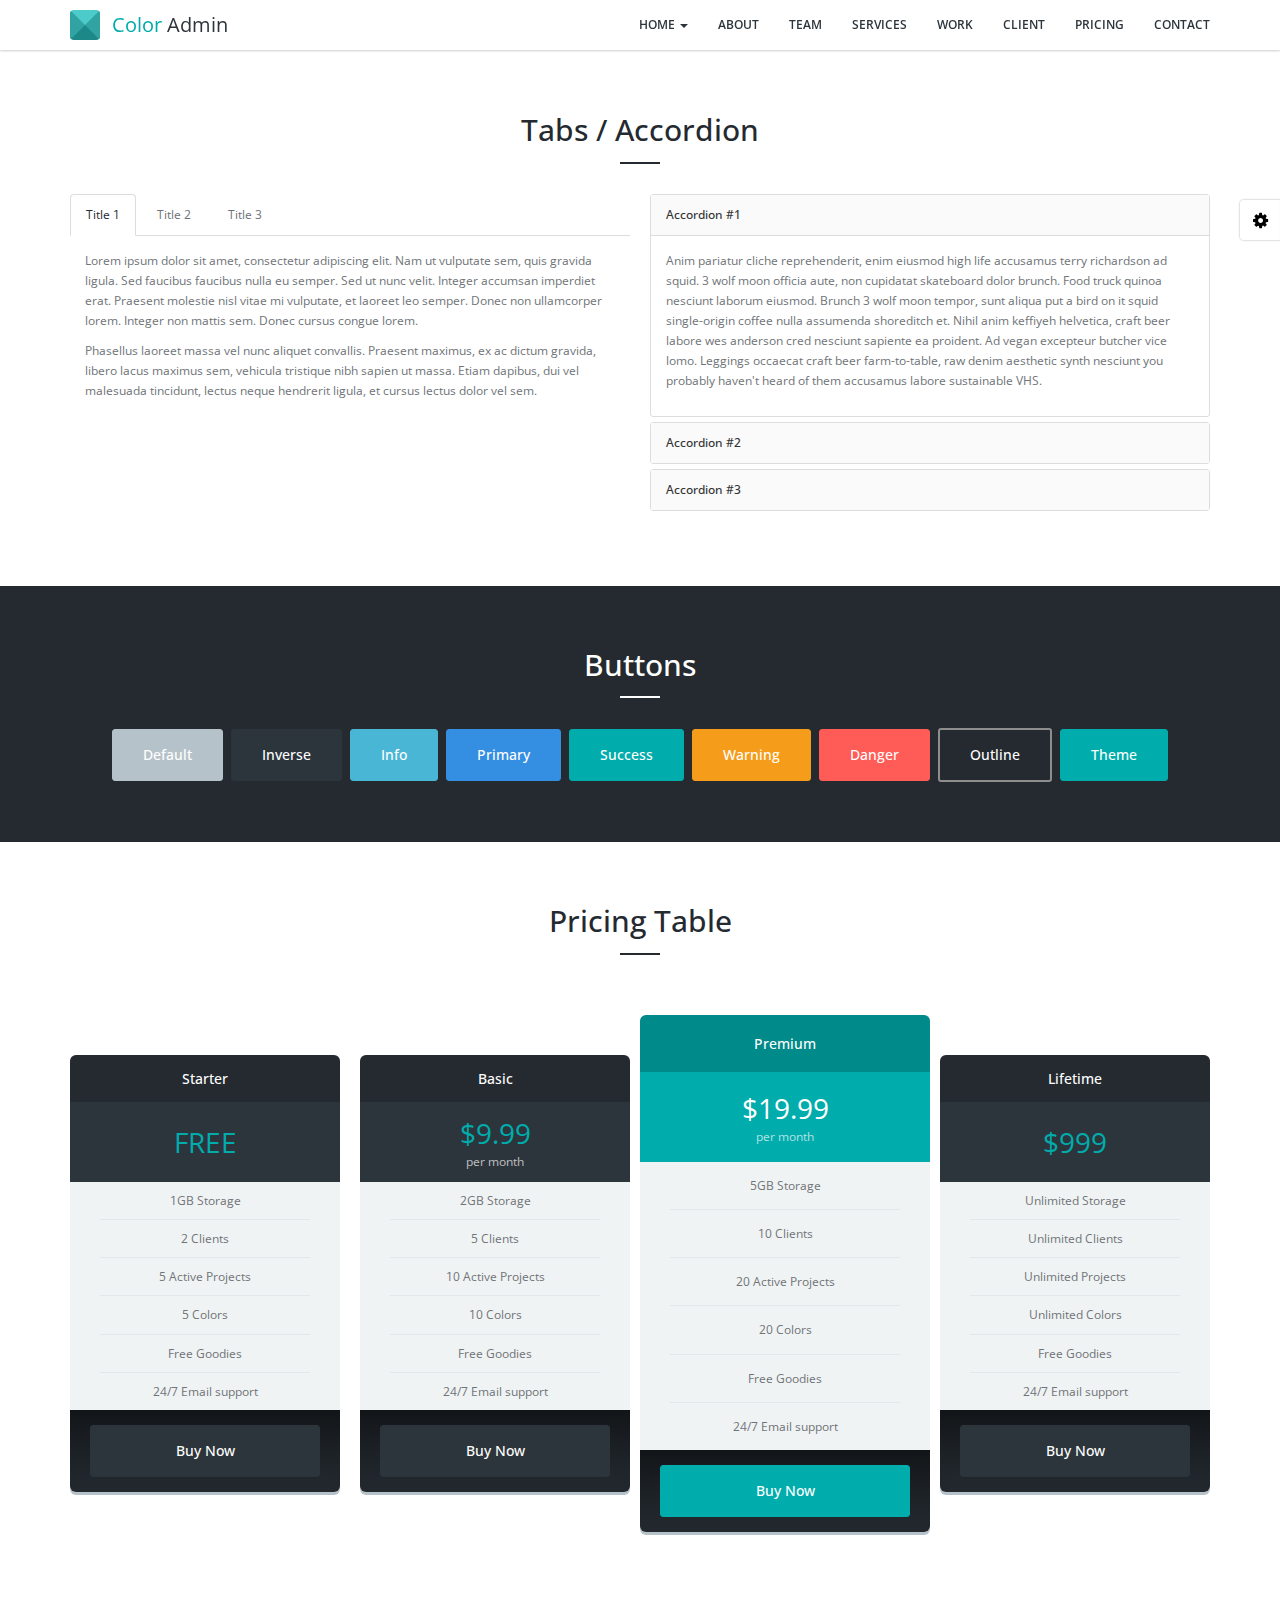
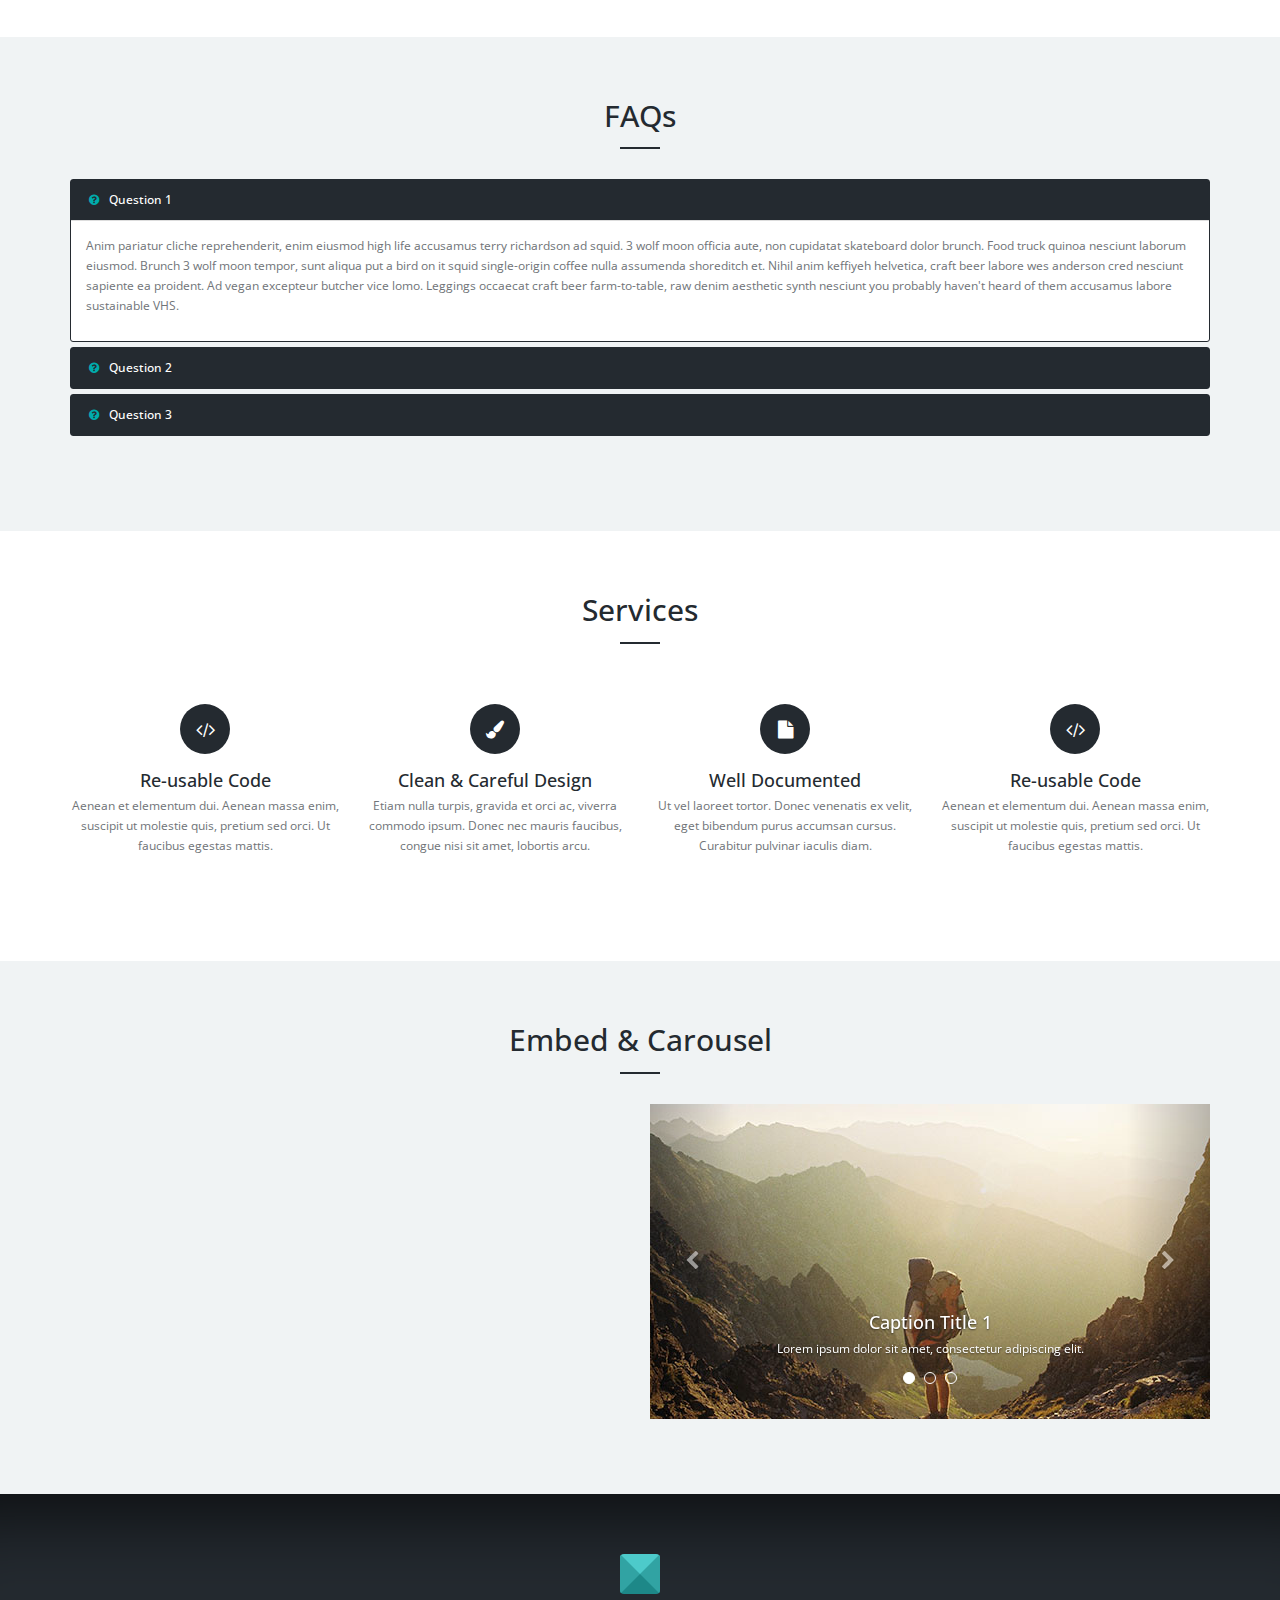
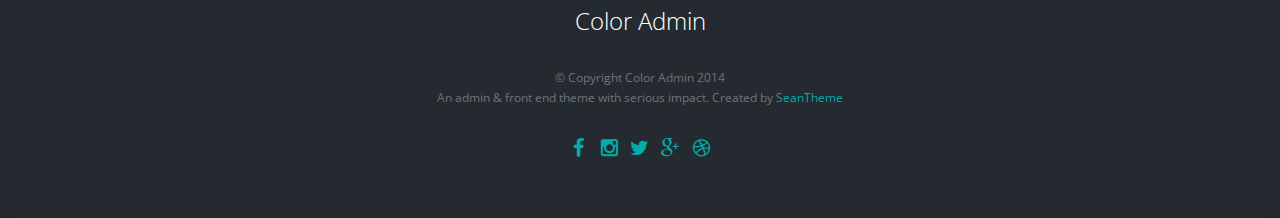
<file: extra_element.html>
<!DOCTYPE html>
<!--[if IE 8]> <html lang="en" class="ie8"> <![endif]-->
<!--[if !IE]><!-->
<html lang="en">
<!--<![endif]-->
<head>
	<meta charset="utf-8" />
	<title>Color Admin | One Page Parallax Front End Theme</title>
	<meta content="width=device-width, initial-scale=1.0, maximum-scale=1.0, user-scalable=no" name="viewport" />
	<meta content="" name="description" />
	<meta content="" name="author" />
	
	<!-- ================== BEGIN BASE CSS STYLE ================== -->
	<link href="http://fonts.googleapis.com/css?family=Open+Sans:300,400,600,700" rel="stylesheet" />
	<link href="assets/plugins/bootstrap/css/bootstrap.min.css" rel="stylesheet" />
	<link href="assets/plugins/font-awesome/css/font-awesome.min.css" rel="stylesheet" />
	<link href="assets/css/animate.min.css" rel="stylesheet" />
	<link href="assets/css/style.min.css" rel="stylesheet" />
	<link href="assets/css/style-responsive.min.css" rel="stylesheet" />
	<link href="assets/css/theme/default.css" id="theme" rel="stylesheet" />
	<!-- ================== END BASE CSS STYLE ================== -->
	
	<!-- ================== BEGIN BASE JS ================== -->
	<script src="assets/plugins/pace/pace.min.js"></script>
	<!-- ================== END BASE JS ================== -->
</head>
<body class="page-navbar-fixed-top-sm">
    <!-- begin #page-container -->
    <div id="page-container" class="fade">
        <!-- begin #header -->
        <div id="header" class="header navbar navbar-default navbar-fixed-top navbar-small" data-state-change="disabled">
            <!-- begin container -->
            <div class="container">
                <!-- begin navbar-header -->
                <div class="navbar-header">
                    <button type="button" class="navbar-toggle collapsed" data-toggle="collapse" data-target="#header-navbar">
                        <span class="icon-bar"></span>
                        <span class="icon-bar"></span>
                        <span class="icon-bar"></span>
                    </button>
                    <a href="index.html" class="navbar-brand">
                        <span class="brand-logo"></span>
                        <span class="brand-text">
                            <span class="text-theme">Color</span> Admin
                        </span>
                    </a>
                </div>
                <!-- end navbar-header -->
                <!-- begin navbar-collapse -->
                <div class="collapse navbar-collapse" id="header-navbar">
                    <ul class="nav navbar-nav navbar-right">
                        <li class="dropdown">
                            <a href="#home" data-click="scroll-to-target" data-target="#" data-toggle="dropdown">HOME <b class="caret"></b></a>
                            <ul class="dropdown-menu dropdown-menu-left animated fadeInDown">
                                <li><a href="index.html">Page with Transparent Header</a></li>
                                <li><a href="index_inverse_header.html">Page with Inverse Header</a></li>
                                <li><a href="index_default_header.html">Page with White Header</a></li>
                                <li><a href="extra_element.html">Extra Element</a></li>
                            </ul>
                        </li>
                        <li><a href="#about" data-click="scroll-to-target">ABOUT</a></li>
                        <li><a href="#team" data-click="scroll-to-target">TEAM</a></li>
                        <li><a href="#service" data-click="scroll-to-target">SERVICES</a></li>
                        <li><a href="#work" data-click="scroll-to-target">WORK</a></li>
                        <li><a href="#client" data-click="scroll-to-target">CLIENT</a></li>
                        <li><a href="#pricing" data-click="scroll-to-target">PRICING</a></li>
                        <li><a href="#contact" data-click="scroll-to-target">CONTACT</a></li>
                    </ul>
                </div>
                <!-- end navbar-collapse -->
            </div>
            <!-- end container -->
        </div>
        <!-- end #header -->
        
        <!-- begin tabs / accordion -->
        <div class="content" data-scrollview="true">
            <!-- begin container -->
            <div class="container" data-animation="true" data-animation-type="fadeInDown">
                <h2 class="content-title">Tabs / Accordion</h2>
                <!-- begin row -->
                <div class="row">
                    <!-- begin col-6 -->
                    <div class="col-md-6">
                        <!-- begin nav-tabs -->
                        <ul id="nav-tabs" class="nav nav-tabs">
                            <li class="active"><a href="#tab-1" data-toggle="tab">Title 1</a></li>
                            <li><a href="#tab-2" data-toggle="tab">Title 2</a></li>
                            <li><a href="#tab-3" data-toggle="tab">Title 3</a></li>
                        </ul>
                        <!-- end nav-tabs -->
                        <!-- begin tab-content -->
                        <div id="tab-content" class="tab-content">
                            <!-- begin tab-pane -->
                            <div class="tab-pane fade in active" id="tab-1">
                                <p>
                                    Lorem ipsum dolor sit amet, consectetur adipiscing elit. Nam ut vulputate sem, quis gravida ligula. 
                                    Sed faucibus faucibus nulla eu semper. Sed ut nunc velit. Integer accumsan imperdiet erat. 
                                    Praesent molestie nisl vitae mi vulputate, et laoreet leo semper. Donec non ullamcorper lorem. 
                                    Integer non mattis sem. Donec cursus congue lorem.
                                </p>
                                <p>
                                    Phasellus laoreet massa vel nunc aliquet convallis. Praesent maximus, ex ac dictum gravida, 
                                    libero lacus maximus sem, vehicula tristique nibh sapien ut massa. Etiam dapibus, dui vel malesuada tincidunt, 
                                    lectus neque hendrerit ligula, et cursus lectus dolor vel sem.
                                </p>
                            </div>
                            <!-- end tab-pane -->
                            <!-- begin tab-pane -->
                            <div class="tab-pane fade" id="tab-2">
                                <p>
                                    Food truck fixie locavore, accusamus mcsweeney's marfa nulla single-origin coffee squid. 
                                    Exercitation +1 labore velit, blog sartorial PBR leggings next level wes anderson artisan 
                                    four loko farm-to-table craft beer twee. Qui photo booth letterpress, commodo enim craft beer mlkshk aliquip jean shorts ullamco ad vinyl 
                                    cillum PBR. Homo nostrud organic, assumenda labore aesthetic magna delectus mollit. 
                                </p>
                                <p>
                                    Keytar helvetica VHS salvia yr, vero magna velit sapiente labore stumptown. 
                                    Vegan fanny pack odio cillum wes anderson 8-bit, sustainable jean shorts beard ut DIY ethical culpa terry richardson biodiesel. 
                                    Art party scenester stumptown, tumblr butcher vero sint qui sapiente accusamus tattooed echo park
                                </p>
                            </div>
                            <!-- end tab-pane -->
                            <!-- begin tab-pane -->
                            <div class="tab-pane fade" id="tab-3">
                                <p>
                                    Etsy mixtape wayfarers, ethical wes anderson tofu before they sold out mcsweeney's organic lomo 
                                    retro fanny pack lo-fi farm-to-table readymade. Messenger bag gentrify pitchfork tattooed craft beer, 
                                    iphone skateboard locavore carles etsy salvia banksy hoodie helvetica. DIY synth PBR banksy irony. 
                                </p>
                                <p>
                                    Leggings gentrify squid 8-bit cred pitchfork. Williamsburg banh mi whatever gluten-free, 
                                    carles pitchfork biodiesel fixie etsy retro mlkshk vice blog. Scenester cred you probably haven't heard of them, 
                                    vinyl craft beer blog stumptown. Pitchfork sustainable tofu synth chambray yr.
                                </p>
                            </div>
                            <!-- begin tab-pane -->
                        </div>
                        <!-- end tab-content -->
                    </div>
                    <!-- end col-6 -->
                    <!-- begin col-6 -->
                    <div class="col-md-6">
                        <!-- begin panel-group -->
                        <div class="panel-group m-b-0" id="accordion">
                            <!-- begin panel -->
                            <div class="panel panel-default">
                                <div class="panel-heading">
                                    <h4 class="panel-title">
                                        <a data-toggle="collapse" data-parent="#accordion" href="#accordion-1">Accordion #1</a>
                                    </h4>
                                </div>
                                <div id="accordion-1" class="panel-collapse collapse in">
                                    <div class="panel-body">
                                        <p>
                                            Anim pariatur cliche reprehenderit, enim eiusmod high life accusamus terry richardson ad squid. 
                                            3 wolf moon officia aute, non cupidatat skateboard dolor brunch. 
                                            Food truck quinoa nesciunt laborum eiusmod. 
                                            Brunch 3 wolf moon tempor, sunt aliqua put a bird on it squid single-origin coffee nulla assumenda shoreditch et. 
                                            Nihil anim keffiyeh helvetica, craft beer labore wes anderson cred nesciunt sapiente ea proident. 
                                            Ad vegan excepteur butcher vice lomo. Leggings occaecat craft beer farm-to-table, 
                                            raw denim aesthetic synth nesciunt you probably haven't heard of them accusamus labore sustainable VHS.
                                        </p>
                                    </div>
                                </div>
                            </div>
                            <!-- end panel-->
                            <!-- begin panel -->
                            <div class="panel panel-default">
                                <div class="panel-heading">
                                    <h4 class="panel-title">
                                        <a data-toggle="collapse" data-parent="#accordion" href="#accordion-2">Accordion #2</a>
                                    </h4>
                                </div>
                                <div id="accordion-2" class="panel-collapse collapse">
                                    <div class="panel-body">
                                        <p>
                                            Anim pariatur cliche reprehenderit, enim eiusmod high life accusamus terry richardson ad squid. 
                                            3 wolf moon officia aute, non cupidatat skateboard dolor brunch. Food truck quinoa nesciunt laborum eiusmod. 
                                            Brunch 3 wolf moon tempor, sunt aliqua put a bird on it squid single-origin coffee nulla assumenda shoreditch et. 
                                            Nihil anim keffiyeh helvetica, craft beer labore wes anderson cred nesciunt sapiente ea proident. 
                                            Ad vegan excepteur butcher vice lomo. Leggings occaecat craft beer farm-to-table, raw denim aesthetic 
                                            synth nesciunt you probably haven't heard of them accusamus labore sustainable VHS.
                                        </p>
                                    </div>
                                </div>
                            </div>
                            <!-- end panel-->
                            <!-- begin panel -->
                            <div class="panel panel-default">
                                <div class="panel-heading">
                                    <h4 class="panel-title">
                                        <a data-toggle="collapse" data-parent="#accordion" href="#accordion-3">Accordion #3</a>
                                    </h4>
                                </div>
                                <div id="accordion-3" class="panel-collapse collapse">
                                    <div class="panel-body">
                                        <p>
                                            Anim pariatur cliche reprehenderit, enim eiusmod high life accusamus terry richardson ad squid. 
                                            3 wolf moon officia aute, non cupidatat skateboard dolor brunch. Food truck quinoa nesciunt laborum eiusmod. 
                                            Brunch 3 wolf moon tempor, sunt aliqua put a bird on it squid single-origin coffee nulla assumenda shoreditch et. 
                                            Nihil anim keffiyeh helvetica, craft beer labore wes anderson cred nesciunt sapiente ea proident. 
                                            Ad vegan excepteur butcher vice lomo. Leggings occaecat craft beer farm-to-table, raw denim aesthetic 
                                            synth nesciunt you probably haven't heard of them accusamus labore sustainable VHS.
                                        </p>
                                    </div>
                                </div>
                            </div>
                            <!-- begin panel -->
                        </div>
                        <!-- end panel-group -->
                    </div>
                    <!-- end col-6 -->
                </div>
                <!-- end row -->
            </div>
            <!-- end container -->
        </div>
        <!-- end tabs / accordion -->
        
        <!-- begin buttons -->
        <div class="content has-bg bg-black-darker" data-scrollview="true">
            <!-- begin container -->
            <div class="container" data-animation="true" data-animation-type="fadeInDown">
                <h2 class="content-title">Buttons</h2>
                <div class="text-center">
                    <a href="#" class="btn btn-default m-r-5">Default</a>
                    <a href="#" class="btn btn-inverse m-r-5">Inverse</a>
                    <a href="#" class="btn btn-info m-r-5">Info</a>
                    <a href="#" class="btn btn-primary m-r-5">Primary</a>
                    <a href="#" class="btn btn-success m-r-5">Success</a>
                    <a href="#" class="btn btn-warning m-r-5">Warning</a>
                    <a href="#" class="btn btn-danger m-r-5">Danger</a>
                    <a href="#" class="btn btn-outline m-r-5">Outline</a>
                    <a href="#" class="btn btn-theme">Theme</a>
                </div>
            </div>
            <!-- end container -->
        </div>
        <!-- end buttons -->
        
        <!-- begin pricing-table -->
        <div class="content" data-scrollview="true">
            <!-- begin container -->
            <div class="container" data-animation="true" data-animation-type="fadeInDown">
                <h2 class="content-title">Pricing Table</h2>
                <!-- begin row -->
                <div class="row p-t-30 p-b-30">
                    <!-- begin col-12 -->
                    <div class="col-md-12">
                        <!-- begin pricing-table -->
                        <ul class="pricing-table col-4 m-t-30">
                            <li>
                                <!-- begin pricing-container -->
                                <div class="pricing-container">
                                    <h3>Starter</h3>
                                    <div class="price">
                                        <div class="price-figure">
                                            <span class="price-number">FREE</span>
                                        </div>
                                    </div>
                                    <ul class="features">
                                        <li>1GB Storage</li>
                                        <li>2 Clients</li>
                                        <li>5 Active Projects</li>
                                        <li>5 Colors</li>
                                        <li>Free Goodies</li>
                                        <li>24/7 Email support</li>
                                    </ul>
                                    <div class="footer">
                                        <a href="#" class="btn btn-inverse btn-block">Buy Now</a>
                                    </div>
                                </div>
                                <!-- end pricing-container -->
                            </li>
                            <li>
                                <!-- begin pricing-container -->
                                <div class="pricing-container">
                                    <h3>Basic</h3>
                                    <div class="price">
                                        <div class="price-figure">
                                            <span class="price-number">$9.99</span>
                                            <span class="price-tenure">per month</span>
                                        </div>
                                    </div>
                                    <ul class="features">
                                        <li>2GB Storage</li>
                                        <li>5 Clients</li>
                                        <li>10 Active Projects</li>
                                        <li>10 Colors</li>
                                        <li>Free Goodies</li>
                                        <li>24/7 Email support</li>
                                    </ul>
                                    <div class="footer">
                                        <a href="#" class="btn btn-inverse btn-block">Buy Now</a>
                                    </div>
                                </div>
                                <!-- end pricing-container -->
                            </li>
                            <li class="highlight">
                                <!-- begin pricing-container -->
                                <div class="pricing-container">
                                    <h3>Premium</h3>
                                    <div class="price">
                                        <div class="price-figure">
                                            <span class="price-number">$19.99</span>
                                            <span class="price-tenure">per month</span>
                                        </div>
                                    </div>
                                    <ul class="features">
                                        <li>5GB Storage</li>
                                        <li>10 Clients</li>
                                        <li>20 Active Projects</li>
                                        <li>20 Colors</li>
                                        <li>Free Goodies</li>
                                        <li>24/7 Email support</li>
                                    </ul>
                                    <div class="footer">
                                        <a href="#" class="btn btn-theme btn-block">Buy Now</a>
                                    </div>
                                </div>
                                <!-- end pricing-container -->
                            </li>
                            <li>
                                <!-- begin pricing-container -->
                                <div class="pricing-container">
                                    <h3>Lifetime</h3>
                                    <div class="price">
                                        <div class="price-figure">
                                            <span class="price-number">$999</span>
                                        </div>
                                    </div>
                                    <ul class="features">
                                        <li>Unlimited Storage</li>
                                        <li>Unlimited Clients</li>
                                        <li>Unlimited Projects</li>
                                        <li>Unlimited Colors</li>
                                        <li>Free Goodies</li>
                                        <li>24/7 Email support</li>
                                    </ul>
                                    <div class="footer">
                                        <a href="#" class="btn btn-inverse btn-block">Buy Now</a>
                                    </div>
                                </div>
                                <!-- end pricing-container -->
                            </li>
                        </ul>
                        <!-- end pricing-table -->
                    </div>
                    <!-- end col-12 -->
                </div>
                <!-- end row -->
            </div>
            <!-- end container -->
        </div>
        <!-- end pricing-table -->
        
        <!-- begin FAQs -->
        <div class="content bg-silver" data-scrollview="true">
            <!-- begin container -->
            <div class="container" data-animation="true" data-animation-type="fadeInDown">
                <h2 class="content-title">FAQs</h2>
                <!-- begin panel-group -->
                <div class="panel-group" id="faq">
                    <!-- begin panel -->
                    <div class="panel panel-inverse">
                        <div class="panel-heading">
                            <h4 class="panel-title">
                                <a data-toggle="collapse" href="#faq-1"><i class="fa fa-question-circle fa-fw text-success m-r-5"></i> Question 1</a>
                            </h4>
                        </div>
                        <div id="faq-1" class="panel-collapse collapse in">
                            <div class="panel-body">
                                <p>
                                    Anim pariatur cliche reprehenderit, enim eiusmod high life accusamus terry richardson ad squid. 
                                    3 wolf moon officia aute, non cupidatat skateboard dolor brunch. Food truck quinoa nesciunt laborum eiusmod.
                                    Brunch 3 wolf moon tempor, sunt aliqua put a bird on it squid single-origin coffee nulla assumenda shoreditch et.
                                    Nihil anim keffiyeh helvetica, craft beer labore wes anderson cred nesciunt sapiente ea proident. 
                                    Ad vegan excepteur butcher vice lomo. Leggings occaecat craft beer farm-to-table, raw denim aesthetic 
                                    synth nesciunt you probably haven't heard of them accusamus labore sustainable VHS.
                                </p>
                            </div>
                        </div>
                    </div>
                    <!-- end panel -->
                    <!-- begin panel -->
                    <div class="panel panel-inverse">
                        <div class="panel-heading">
                            <h4 class="panel-title">
                                <a data-toggle="collapse" href="#faq-2"><i class="fa fa-question-circle fa-fw text-success m-r-5"></i> Question 2</a>
                            </h4>
                        </div>
                        <div id="faq-2" class="panel-collapse collapse">
                            <div class="panel-body">
                                <p>
                                    Anim pariatur cliche reprehenderit, enim eiusmod high life accusamus terry richardson ad squid. 
                                    3 wolf moon officia aute, non cupidatat skateboard dolor brunch. Food truck quinoa nesciunt laborum eiusmod.
                                    Brunch 3 wolf moon tempor, sunt aliqua put a bird on it squid single-origin coffee nulla assumenda shoreditch et.
                                    Nihil anim keffiyeh helvetica, craft beer labore wes anderson cred nesciunt sapiente ea proident. 
                                    Ad vegan excepteur butcher vice lomo. Leggings occaecat craft beer farm-to-table, raw denim aesthetic 
                                    synth nesciunt you probably haven't heard of them accusamus labore sustainable VHS.
                                </p>
                            </div>
                        </div>
                    </div>
                    <!-- end panel -->
                    <!-- begin panel -->
                    <div class="panel panel-inverse">
                        <div class="panel-heading">
                            <h4 class="panel-title">
                                <a data-toggle="collapse" href="#faq-3"><i class="fa fa-question-circle fa-fw text-success m-r-5"></i> Question 3</a>
                            </h4>
                        </div>
                        <div id="faq-3" class="panel-collapse collapse">
                            <div class="panel-body">
                                <p>
                                    Anim pariatur cliche reprehenderit, enim eiusmod high life accusamus terry richardson ad squid. 
                                    3 wolf moon officia aute, non cupidatat skateboard dolor brunch. Food truck quinoa nesciunt laborum eiusmod.
                                    Brunch 3 wolf moon tempor, sunt aliqua put a bird on it squid single-origin coffee nulla assumenda shoreditch et.
                                    Nihil anim keffiyeh helvetica, craft beer labore wes anderson cred nesciunt sapiente ea proident. 
                                    Ad vegan excepteur butcher vice lomo. Leggings occaecat craft beer farm-to-table, raw denim aesthetic 
                                    synth nesciunt you probably haven't heard of them accusamus labore sustainable VHS.
                                </p>
                            </div>
                        </div>
                    </div>
                    <!-- end panel -->
                </div>
                <!-- end panel-group -->
            </div>
            <!-- end container -->
        </div>
        <!-- end FAQs -->
        
        <!-- begin services -->
        <div class="content" data-scrollview="true">
            <!-- begin container -->
            <div class="container" data-animation="true" data-animation-type="fadeInDown">
                <h2 class="content-title">Services</h2>
                <!-- begin row -->
                <div class="row p-t-30">
                    <!-- begin col-3 -->
                    <div class="col-md-3 col-sm-6">
                        <div class="service service-vertical">
                            <div class="icon bg-theme" data-animation="true" data-animation-type="bounceIn"><i class="fa fa-code"></i></div>
                            <div class="info">
                                <h4 class="title">Re-usable Code</h4>
                                <p class="desc">Aenean et elementum dui. Aenean massa enim, suscipit ut molestie quis, pretium sed orci. Ut faucibus egestas mattis.</p>
                            </div>
                        </div>
                    </div>
                    <!-- end col-3 -->
                    <!-- begin col-3 -->
                    <div class="col-md-3 col-sm-6">
                        <div class="service service-vertical">
                            <div class="icon bg-theme" data-animation="true" data-animation-type="bounceIn"><i class="fa fa-paint-brush"></i></div>
                            <div class="info">
                                <h4 class="title">Clean & Careful Design</h4>
                                <p class="desc">Etiam nulla turpis, gravida et orci ac, viverra commodo ipsum. Donec nec mauris faucibus, congue nisi sit amet, lobortis arcu.</p>
                            </div>
                        </div>
                    </div>
                    <!-- end col-3 -->
                    <!-- begin col-3 -->
                    <div class="col-md-3 col-sm-6">
                        <div class="service service-vertical">
                            <div class="icon bg-theme" data-animation="true" data-animation-type="bounceIn"><i class="fa fa-file"></i></div>
                            <div class="info">
                                <h4 class="title">Well Documented</h4>
                                <p class="desc">Ut vel laoreet tortor. Donec venenatis ex velit, eget bibendum purus accumsan cursus. Curabitur pulvinar iaculis diam.</p>
                            </div>
                        </div>
                    </div>
                    <!-- end col-3 -->
                    <!-- begin col-3 -->
                    <div class="col-md-3 col-sm-6">
                        <div class="service service-vertical">
                            <div class="icon bg-theme" data-animation="true" data-animation-type="bounceIn"><i class="fa fa-code"></i></div>
                            <div class="info">
                                <h4 class="title">Re-usable Code</h4>
                                <p class="desc">Aenean et elementum dui. Aenean massa enim, suscipit ut molestie quis, pretium sed orci. Ut faucibus egestas mattis.</p>
                            </div>
                        </div>
                    </div>
                    <!-- end col-3 -->
                </div>
                <!-- end row -->
            </div>
            <!-- end container -->
        </div>
        <!-- end services -->
        
        <!-- begin carousel -->
        <div class="content bg-silver" data-scrollview="true">
            <!-- begin container -->
            <div class="container" data-animation="true" data-animation-type="fadeInDown">
                <h2 class="content-title">Embed & Carousel</h2>
                
                <!-- begin row -->
                <div class="row">
                    <!-- begin col-6 -->
                    <div class="col-md-6">
                        <!-- 4:3 aspect ratio -->
                        <div class="embed-responsive embed-responsive-16by9">
                          <iframe class="embed-responsive-item" src="//www.youtube.com/embed/EX1I2LI8Wc8" allowfullscreen></iframe>
                        </div>
                    </div>
                    <!-- end col-6 -->
                    <!-- begin col-6 -->
                    <div class="col-md-6">
                        <div id="carousel-example-generic" class="carousel slide" data-ride="carousel">
                            <!-- Indicators -->
                            <ol class="carousel-indicators">
                                <li data-target="#carousel-example-generic" data-slide-to="0" class="active"></li>
                                <li data-target="#carousel-example-generic" data-slide-to="1"></li>
                                <li data-target="#carousel-example-generic" data-slide-to="2"></li>
                            </ol>

                            <!-- Wrapper for slides -->
                            <div class="carousel-inner">
                                <div class="item active">
                                    <img src="assets/img/carousel-1.jpg" alt="Carousel 1">
                                    <div class="carousel-caption">
                                        <h4 class="m-b-5">Caption Title 1</h4>
                                        <p>Lorem ipsum dolor sit amet, consectetur adipiscing elit.</p>
                                    </div>
                                </div>
                                <div class="item">
                                    <img src="assets/img/carousel-2.jpg" alt="Carousel 2">
                                    <div class="carousel-caption">
                                        <h4 class="m-b-5">Caption Title 2</h4>
                                        <p>Lorem ipsum dolor sit amet, consectetur adipiscing elit.</p>
                                    </div>
                                </div>
                                <div class="item">
                                    <img src="assets/img/carousel-3.jpg" alt="Carousel 3">
                                    <div class="carousel-caption">
                                        <h4 class="m-b-5">Caption Title 3</h4>
                                        <p>Lorem ipsum dolor sit amet, consectetur adipiscing elit.</p>
                                    </div>
                                </div>
                            </div>
                            <a class="left carousel-control" href="#carousel-example-generic" role="button" data-slide="prev">
                                <i class="fa fa-chevron-left"></i>
                            </a>
                            <a class="right carousel-control" href="#carousel-example-generic" role="button" data-slide="next">
                                <i class="fa fa-chevron-right"></i>
                            </a>
                        </div>
                    </div>
                    <!-- end col-6 -->
                </div>
                <!-- end row -->
            </div>
            <!-- end container -->
        </div>
        <!-- end carousel -->
        
        <!-- begin #footer -->
        <div id="footer" class="footer">
            <div class="container">
                <div class="footer-brand">
                    <div class="footer-brand-logo"></div>
                    Color Admin
                </div>
                <p>
                    &copy; Copyright Color Admin 2014 <br />
                    An admin & front end theme with serious impact. Created by <a href="#">SeanTheme</a>
                </p>
                <p class="social-list">
                    <a href="#"><i class="fa fa-facebook fa-fw"></i></a>
                    <a href="#"><i class="fa fa-instagram fa-fw"></i></a>
                    <a href="#"><i class="fa fa-twitter fa-fw"></i></a>
                    <a href="#"><i class="fa fa-google-plus fa-fw"></i></a>
                    <a href="#"><i class="fa fa-dribbble fa-fw"></i></a>
                </p>
            </div>
        </div>
        <!-- end #footer -->
        <!-- begin theme-panel -->
        <div class="theme-panel">
            <a href="javascript:;" data-click="theme-panel-expand" class="theme-collapse-btn"><i class="fa fa-cog"></i></a>
            <div class="theme-panel-content">
                <ul class="theme-list clearfix">
                    <li><a href="javascript:;" class="bg-purple" data-theme="purple" data-click="theme-selector" data-toggle="tooltip" data-trigger="hover" data-container="body" data-title="Purple">&nbsp;</a></li>
                    <li><a href="javascript:;" class="bg-blue" data-theme="blue" data-click="theme-selector" data-toggle="tooltip" data-trigger="hover" data-container="body" data-title="Blue">&nbsp;</a></li>
                    <li class="active"><a href="javascript:;" class="bg-green" data-theme="default" data-click="theme-selector" data-toggle="tooltip" data-trigger="hover" data-container="body" data-title="Default">&nbsp;</a></li>
                    <li><a href="javascript:;" class="bg-orange" data-theme="orange" data-click="theme-selector" data-toggle="tooltip" data-trigger="hover" data-container="body" data-title="Orange">&nbsp;</a></li>
                    <li><a href="javascript:;" class="bg-red" data-theme="red" data-click="theme-selector" data-toggle="tooltip" data-trigger="hover" data-container="body" data-title="Red">&nbsp;</a></li>
                </ul>
            </div>
        </div>
        <!-- end theme-panel -->
    </div>
    <!-- end #page-container -->
	
	<!-- ================== BEGIN BASE JS ================== -->
	<script src="assets/plugins/jquery/jquery-1.9.1.min.js"></script>
	<script src="assets/plugins/jquery/jquery-migrate-1.1.0.min.js"></script>
	<script src="assets/plugins/bootstrap/js/bootstrap.min.js"></script>
	<!--[if lt IE 9]>
		<script src="assets/crossbrowserjs/html5shiv.js"></script>
		<script src="assets/crossbrowserjs/respond.min.js"></script>
		<script src="assets/crossbrowserjs/excanvas.min.js"></script>
	<![endif]-->
	<script src="assets/plugins/jquery-cookie/jquery.cookie.js"></script>
	<script src="assets/plugins/scrollMonitor/scrollMonitor.js"></script>
	<script src="assets/js/apps.min.js"></script>
	<!-- ================== END BASE JS ================== -->
	
	<script>    
	    $(document).ready(function() {
	        App.init();
	    });
	</script>
</body>
</html>
</file>
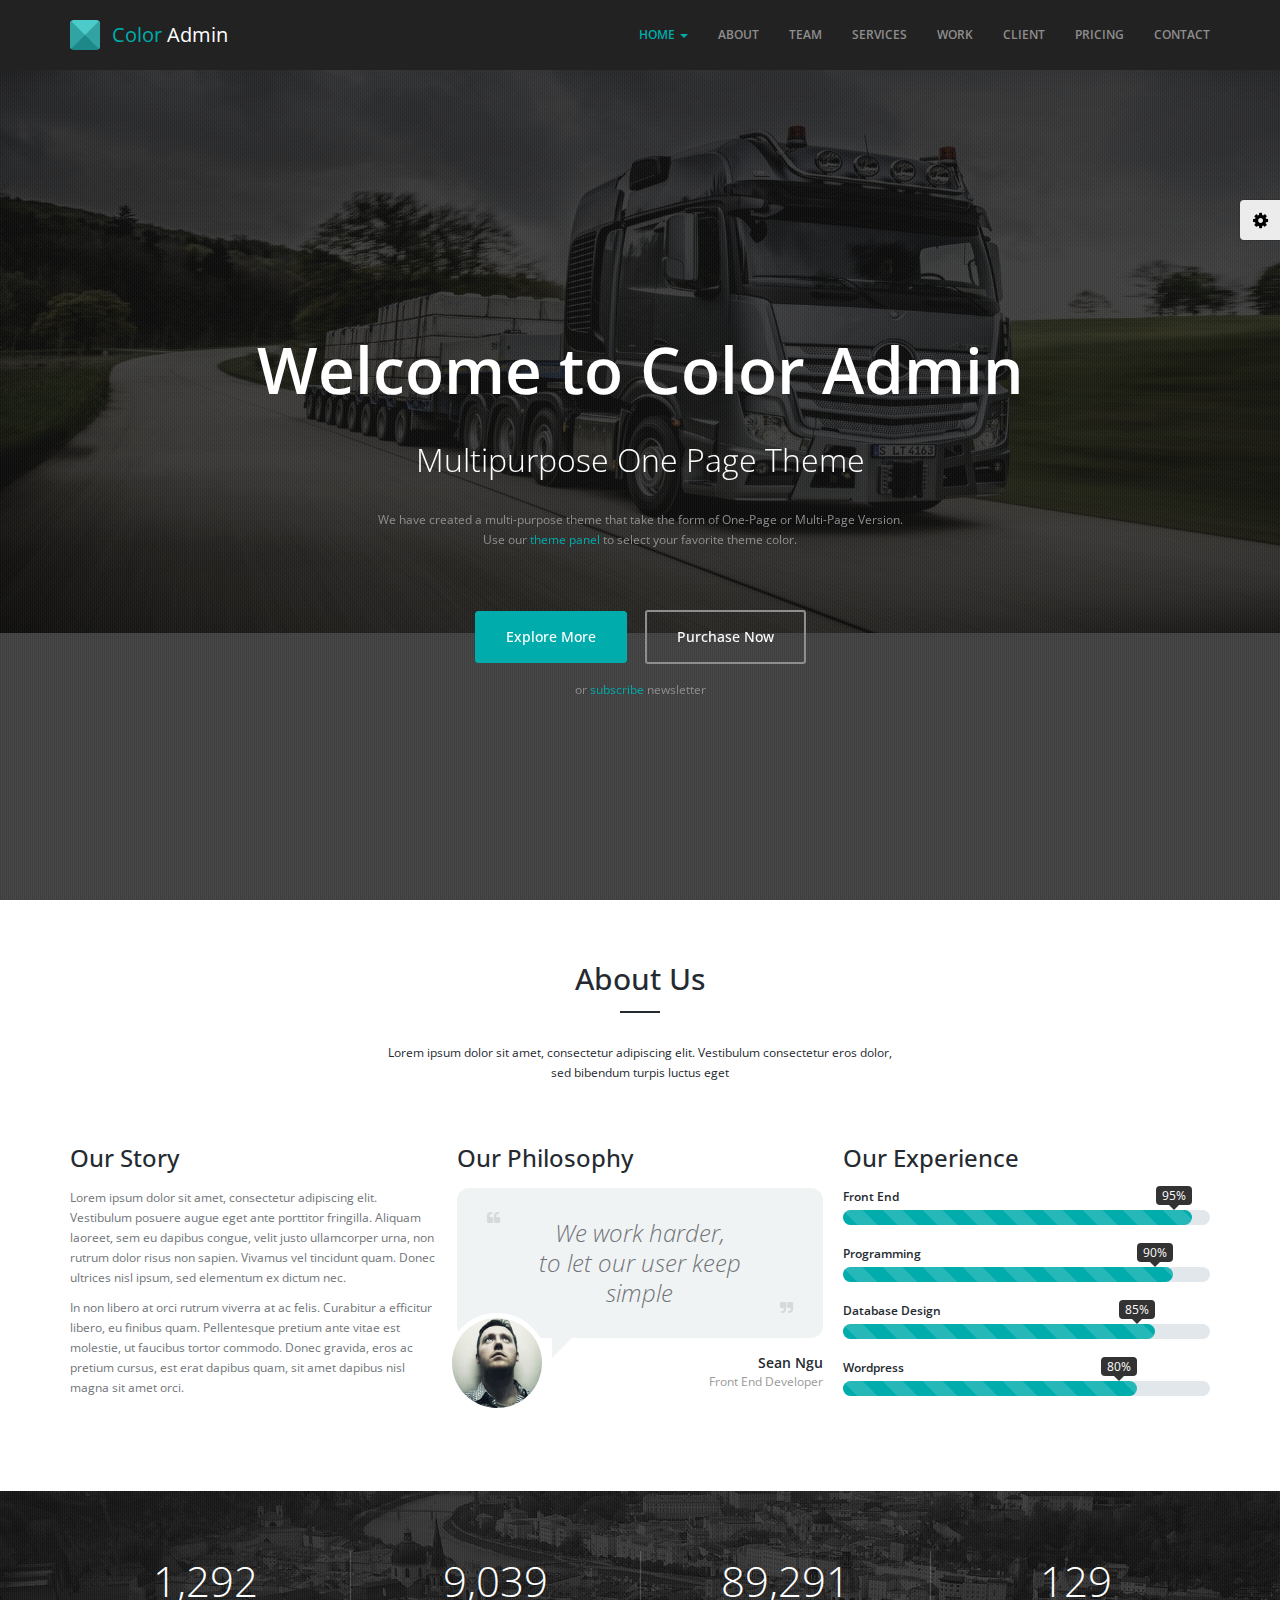
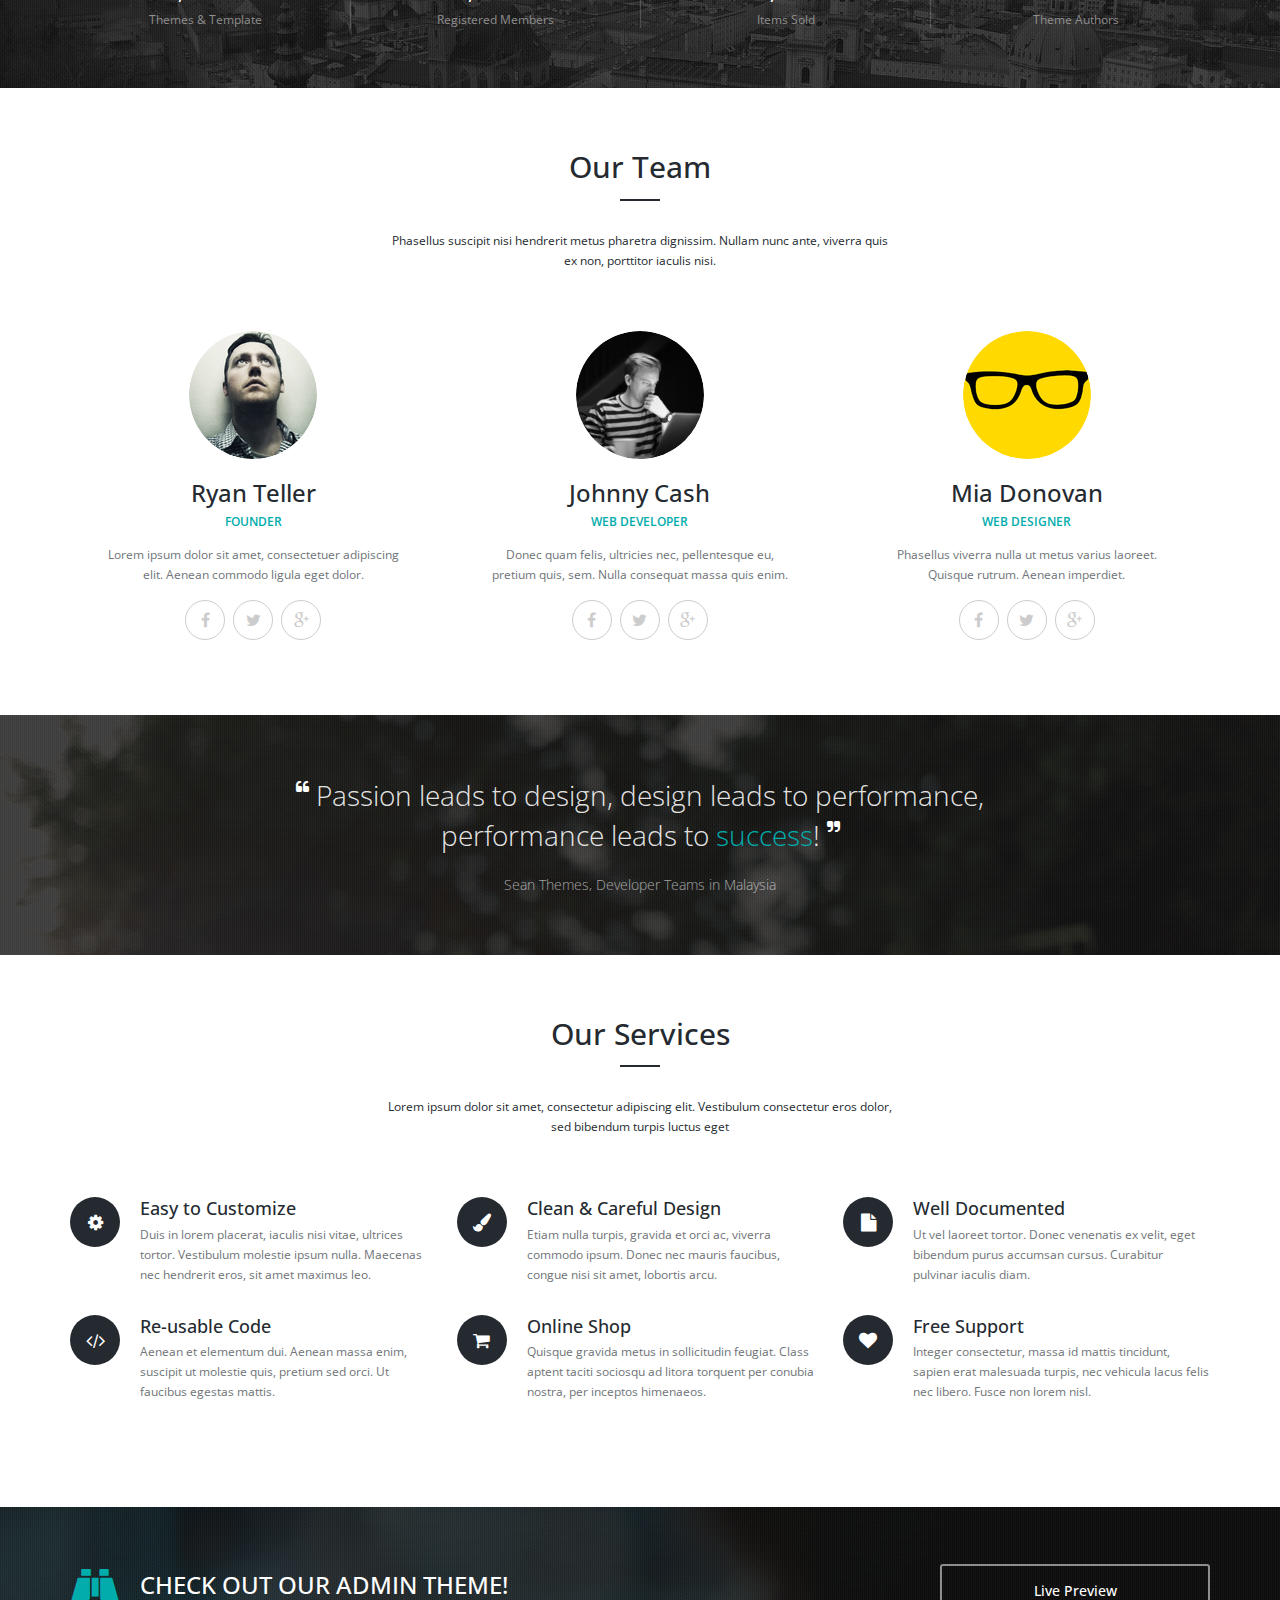
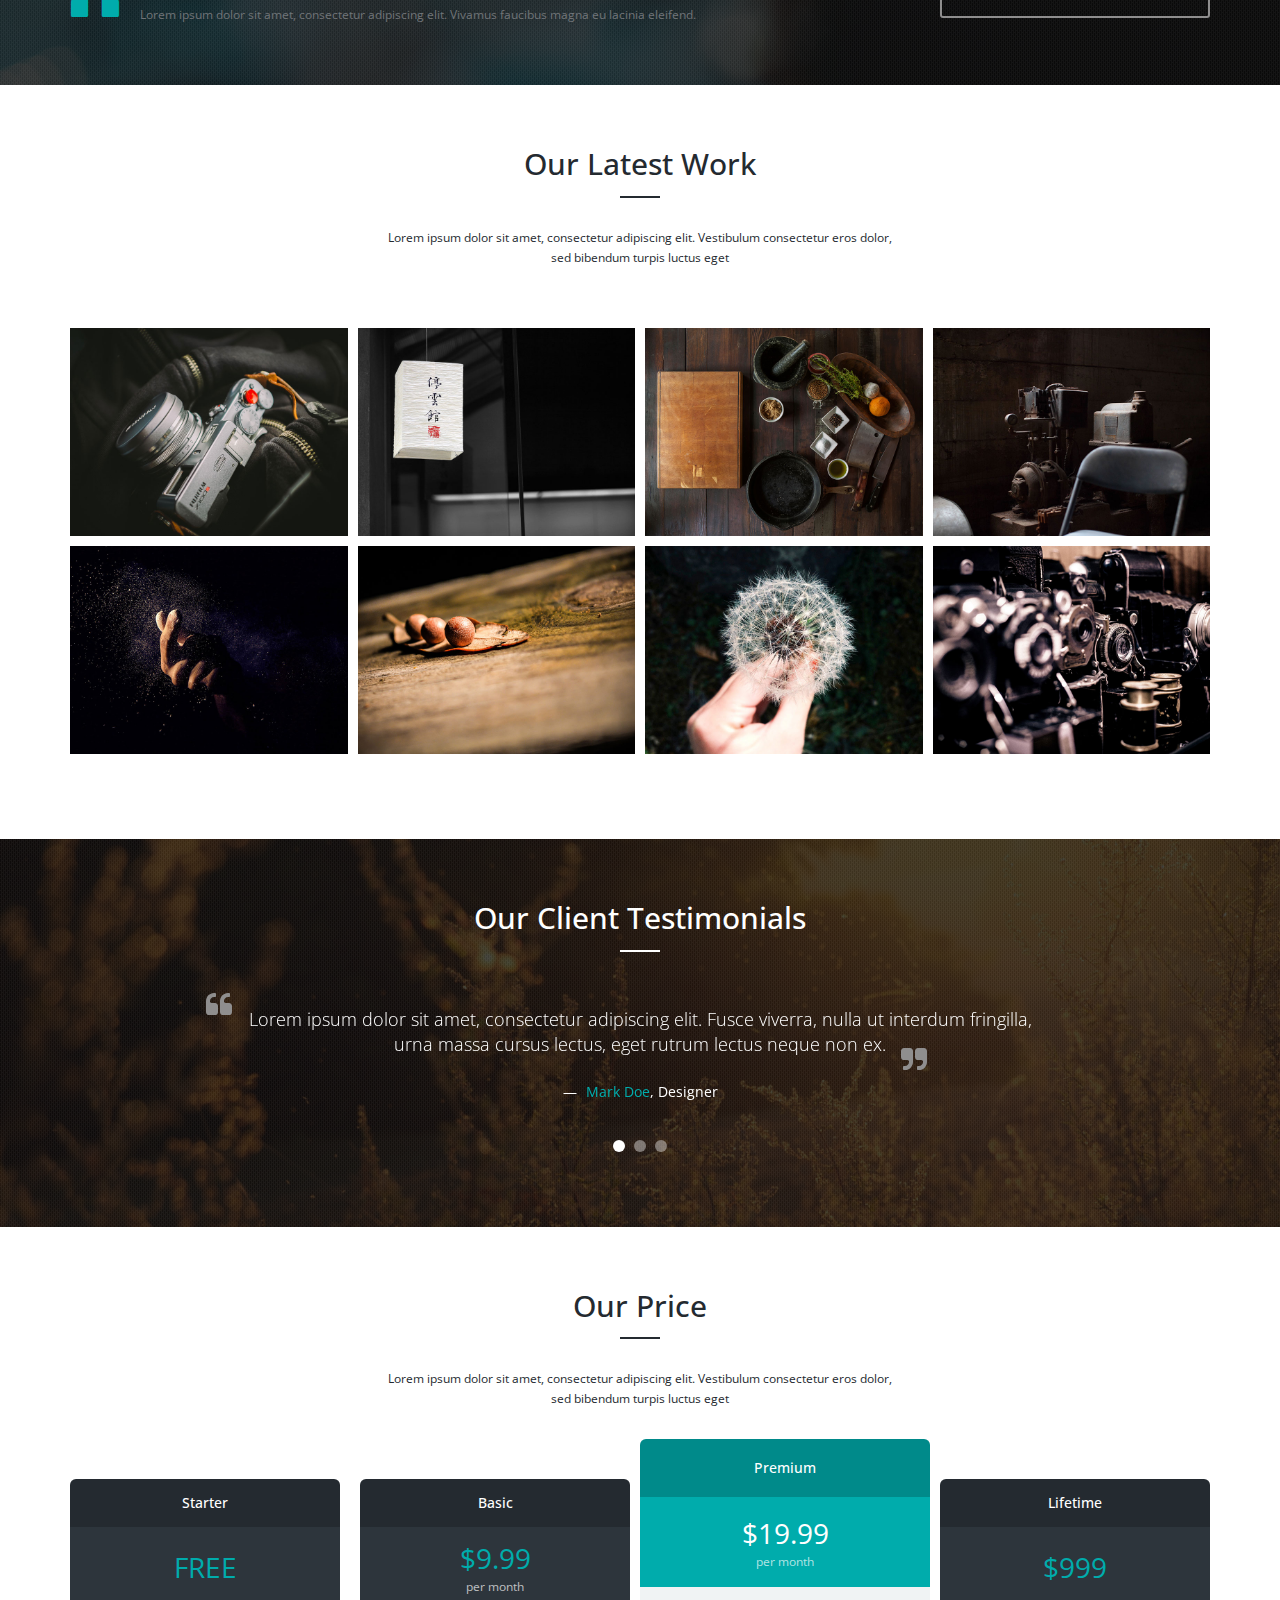
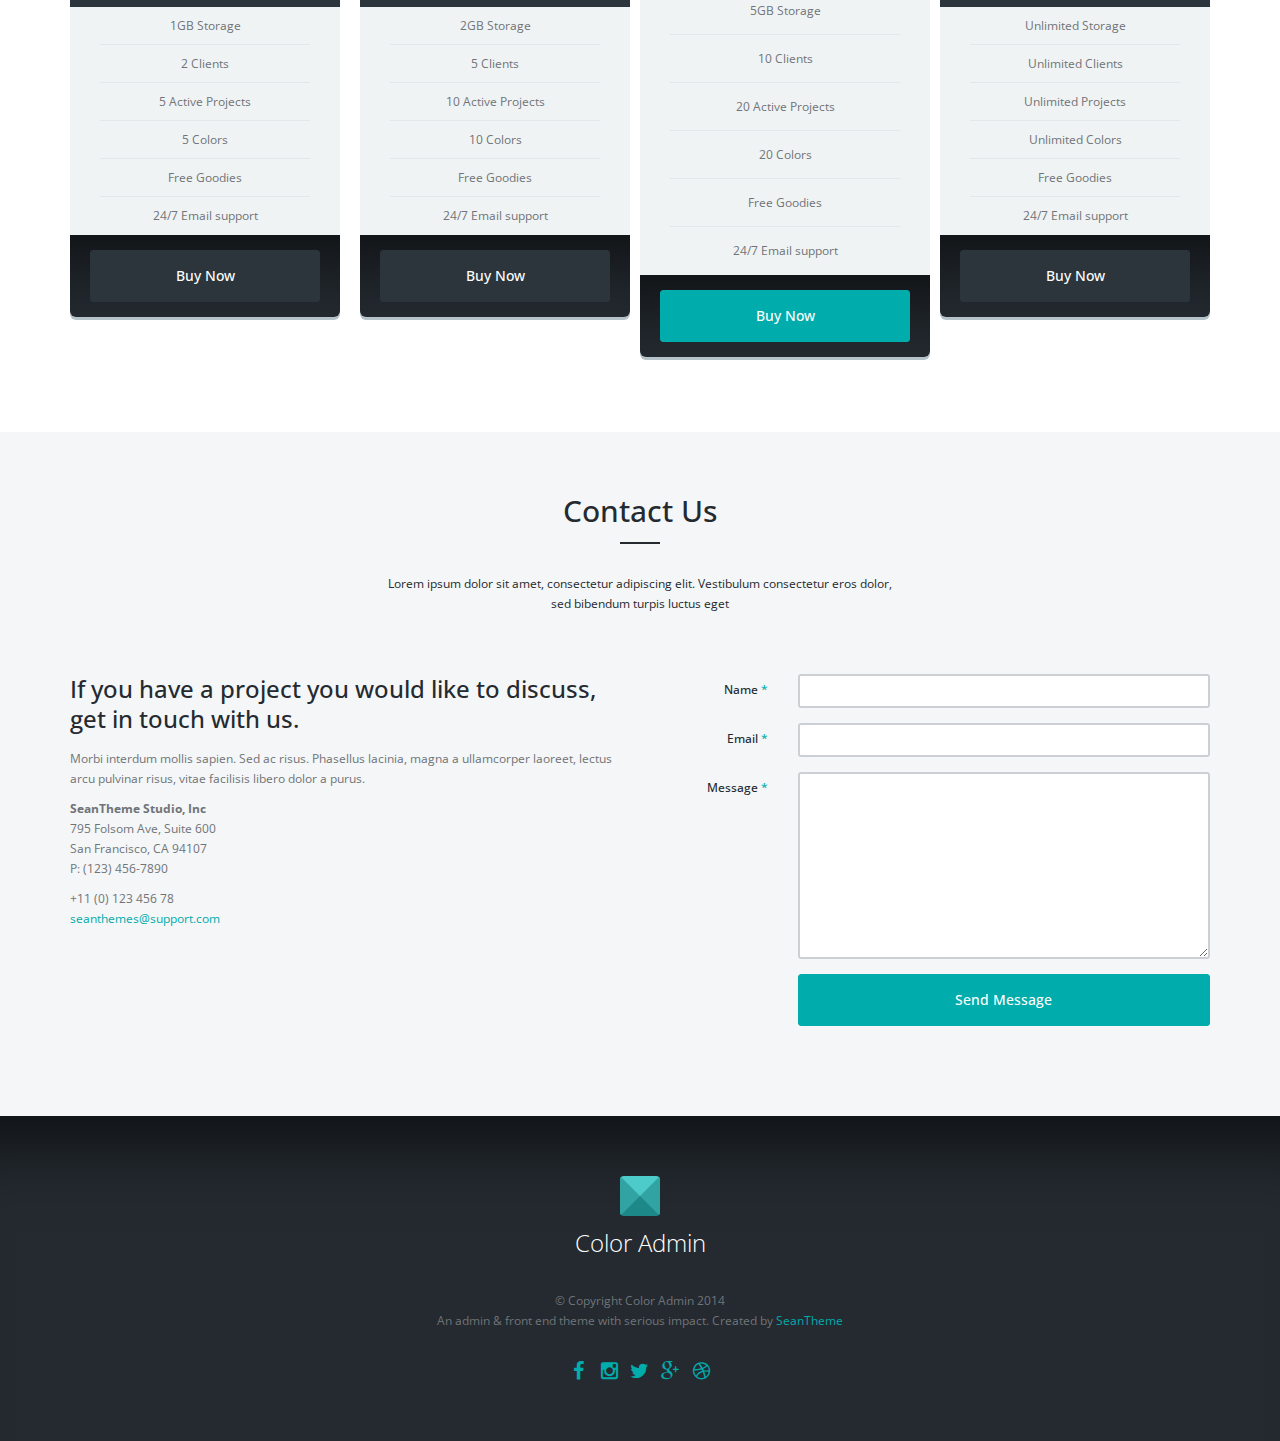
<file: index_inverse_header.html>
<!DOCTYPE html>
<!--[if IE 8]> <html lang="en" class="ie8"> <![endif]-->
<!--[if !IE]><!-->
<html lang="en">
<!--<![endif]-->
<head>
	<meta charset="utf-8" />
	<title>Color Admin | One Page Parallax Front End Theme</title>
	<meta content="width=device-width, initial-scale=1.0, maximum-scale=1.0, user-scalable=no" name="viewport" />
	<meta content="" name="description" />
	<meta content="" name="author" />
	
	<!-- ================== BEGIN BASE CSS STYLE ================== -->
	<link href="http://fonts.googleapis.com/css?family=Open+Sans:300,400,600,700" rel="stylesheet" />
	<link href="assets/plugins/bootstrap/css/bootstrap.min.css" rel="stylesheet" />
	<link href="assets/plugins/font-awesome/css/font-awesome.min.css" rel="stylesheet" />
	<link href="assets/css/animate.min.css" rel="stylesheet" />
	<link href="assets/css/style.min.css" rel="stylesheet" />
	<link href="assets/css/style-responsive.min.css" rel="stylesheet" />
	<link href="assets/css/theme/default.css" id="theme" rel="stylesheet" />
	<!-- ================== END BASE CSS STYLE ================== -->
	
	<!-- ================== BEGIN BASE JS ================== -->
	<script src="assets/plugins/pace/pace.min.js"></script>
	<!-- ================== END BASE JS ================== -->
</head>
<body data-spy="scroll" data-target="#header-navbar" data-offset="51">
    <!-- begin #page-container -->
    <div id="page-container" class="fade">
        <!-- begin #header -->
        <div id="header" class="header navbar navbar-inverse navbar-fixed-top">
            <!-- begin container -->
            <div class="container">
                <!-- begin navbar-header -->
                <div class="navbar-header">
                    <button type="button" class="navbar-toggle collapsed" data-toggle="collapse" data-target="#header-navbar">
                        <span class="icon-bar"></span>
                        <span class="icon-bar"></span>
                        <span class="icon-bar"></span>
                    </button>
                    <a href="index.html" class="navbar-brand">
                        <span class="brand-logo"></span>
                        <span class="brand-text">
                            <span class="text-theme">Color</span> Admin
                        </span>
                    </a>
                </div>
                <!-- end navbar-header -->
                <!-- begin navbar-collapse -->
                <div class="collapse navbar-collapse" id="header-navbar">
                    <ul class="nav navbar-nav navbar-right">
                        <li class="active dropdown">
                            <a href="#home" data-click="scroll-to-target" data-target="#" data-toggle="dropdown">HOME <b class="caret"></b></a>
                            <ul class="dropdown-menu dropdown-menu-left animated fadeInDown">
                                <li><a href="index.html">Page with Transparent Header</a></li>
                                <li><a href="index_inverse_header.html">Page with Inverse Header</a></li>
                                <li><a href="index_default_header.html">Page with White Header</a></li>
                                <li><a href="extra_element.html">Extra Element</a></li>
                            </ul>
                        </li>
                        <li><a href="#about" data-click="scroll-to-target">ABOUT</a></li>
                        <li><a href="#team" data-click="scroll-to-target">TEAM</a></li>
                        <li><a href="#service" data-click="scroll-to-target">SERVICES</a></li>
                        <li><a href="#work" data-click="scroll-to-target">WORK</a></li>
                        <li><a href="#client" data-click="scroll-to-target">CLIENT</a></li>
                        <li><a href="#pricing" data-click="scroll-to-target">PRICING</a></li>
                        <li><a href="#contact" data-click="scroll-to-target">CONTACT</a></li>
                    </ul>
                </div>
                <!-- end navbar-collapse -->
            </div>
            <!-- end container -->
        </div>
        <!-- end #header -->
        
        <!-- begin #home -->
        <div id="home" class="content has-bg home">
            <!-- begin content-bg -->
            <div class="content-bg">
                <img src="assets/img/home-bg.jpg" alt="Home" />
            </div>
            <!-- end content-bg -->
            <!-- begin container -->
            <div class="container home-content">
                <h1>Welcome to Color Admin</h1>
                <h3>Multipurpose One Page Theme</h3>
                <p>
                    We have created a multi-purpose theme that take the form of One-Page or Multi-Page Version.<br />
                    Use our <a href="#">theme panel</a> to select your favorite theme color.
                </p>
                <a href="#" class="btn btn-theme">Explore More</a> <a href="#" class="btn btn-outline">Purchase Now</a><br />
                <br />
                or <a href="#">subscribe</a> newsletter
            </div>
            <!-- end container -->
        </div>
        <!-- end #home -->
        
        <!-- begin #about -->
        <div id="about" class="content" data-scrollview="true">
            <!-- begin container -->
            <div class="container" data-animation="true" data-animation-type="fadeInDown">
                <h2 class="content-title">About Us</h2>
                <p class="content-desc">
                    Lorem ipsum dolor sit amet, consectetur adipiscing elit. Vestibulum consectetur eros dolor,<br />
                    sed bibendum turpis luctus eget
                </p>
                <!-- begin row -->
                <div class="row">
                    <!-- begin col-4 -->
                    <div class="col-md-4 col-sm-6">
                        <!-- begin about -->
                        <div class="about">
                            <h3>Our Story</h3>
                            <p>
                                Lorem ipsum dolor sit amet, consectetur adipiscing elit. 
                                Vestibulum posuere augue eget ante porttitor fringilla. 
                                Aliquam laoreet, sem eu dapibus congue, velit justo ullamcorper urna, 
                                non rutrum dolor risus non sapien. Vivamus vel tincidunt quam. 
                                Donec ultrices nisl ipsum, sed elementum ex dictum nec. 
                            </p>
                            <p>
                                In non libero at orci rutrum viverra at ac felis. 
                                Curabitur a efficitur libero, eu finibus quam. 
                                Pellentesque pretium ante vitae est molestie, ut faucibus tortor commodo. 
                                Donec gravida, eros ac pretium cursus, est erat dapibus quam, 
                                sit amet dapibus nisl magna sit amet orci. 
                            </p>
                        </div>
                        <!-- end about -->
                    </div>
                    <!-- end col-4 -->
                    <!-- begin col-4 -->
                    <div class="col-md-4 col-sm-6">
                        <h3>Our Philosophy</h3>
                        <!-- begin about-author -->
                        <div class="about-author">
                            <div class="quote bg-silver">
                                <i class="fa fa-quote-left"></i>
                                <h3>We work harder,<br /><span>to let our user keep simple</span></h3>
                                <i class="fa fa-quote-right"></i>
                            </div>
                            <div class="author">
                                <div class="image">
                                    <img src="assets/img/user-1.jpg" alt="Sean Ngu" />
                                </div>
                                <div class="info">
                                    Sean Ngu
                                    <small>Front End Developer</small>
                                </div>
                            </div>
                        </div>
                        <!-- end about-author -->
                    </div>
                    <!-- end col-4 -->
                    <!-- begin col-4 -->
                    <div class="col-md-4 col-sm-12">
                        <h3>Our Experience</h3>
                        <!-- begin skills -->
                        <div class="skills">
                            <div class="skills-name">Front End</div>
                            <div class="progress progress-striped">
                                <div class="progress-bar progress-bar-success" style="width: 95%">
                                    <span class="progress-number">95%</span>
                                </div>
                            </div>
                            <div class="skills-name">Programming</div>
                            <div class="progress progress-striped">
                                <div class="progress-bar progress-bar-success" style="width: 90%">
                                    <span class="progress-number">90%</span>
                                </div>
                            </div>
                            <div class="skills-name">Database Design</div>
                            <div class="progress progress-striped">
                                <div class="progress-bar progress-bar-success" style="width: 85%">
                                    <span class="progress-number">85%</span>
                                </div>
                            </div>
                            <div class="skills-name">Wordpress</div>
                            <div class="progress progress-striped">
                                <div class="progress-bar progress-bar-success" style="width: 80%">
                                    <span class="progress-number">80%</span>
                                </div>
                            </div>
                        </div>
                        <!-- end skills -->
                    </div>
                    <!-- end col-4 -->
                </div>
                <!-- end row -->
            </div>
            <!-- end container -->
        </div>
        <!-- end #about -->
    
        <!-- begin #milestone -->
        <div id="milestone" class="content bg-black-darker has-bg" data-scrollview="true">
            <!-- begin content-bg -->
            <div class="content-bg">
                <img src="assets/img/milestone-bg.jpg" alt="Milestone" />
            </div>
            <!-- end content-bg -->
            <!-- begin container -->
            <div class="container">
                <!-- begin row -->
                <div class="row">
                    <!-- begin col-3 -->
                    <div class="col-md-3 col-sm-3 milestone-col">
                        <div class="milestone">
                            <div class="number" data-animation="true" data-animation-type="number" data-final-number="1292">1,292</div>
                            <div class="title">Themes & Template</div>
                        </div>
                    </div>
                    <!-- end col-3 -->
                    <!-- begin col-3 -->
                    <div class="col-md-3 col-sm-3 milestone-col">
                        <div class="milestone">
                            <div class="number" data-animation="true" data-animation-type="number" data-final-number="9039">9,039</div>
                            <div class="title">Registered Members</div>
                        </div>
                    </div>
                    <!-- end col-3 -->
                    <!-- begin col-3 -->
                    <div class="col-md-3 col-sm-3 milestone-col">
                        <div class="milestone">
                            <div class="number" data-animation="true" data-animation-type="number" data-final-number="89291">89,291</div>
                            <div class="title">Items Sold</div>
                        </div>
                    </div>
                    <!-- end col-3 -->
                    <!-- begin col-3 -->
                    <div class="col-md-3 col-sm-3 milestone-col">
                        <div class="milestone">
                            <div class="number" data-animation="true" data-animation-type="number" data-final-number="129">129</div>
                            <div class="title">Theme Authors</div>
                        </div>
                    </div>
                    <!-- end col-3 -->
                </div>
                <!-- end row -->
            </div>
            <!-- end container -->
        </div>
        <!-- end #milestone -->
        
        <!-- begin #team -->
        <div id="team" class="content" data-scrollview="true">
            <!-- begin container -->
            <div class="container">
                <h2 class="content-title">Our Team</h2>
                <p class="content-desc">
                    Phasellus suscipit nisi hendrerit metus pharetra dignissim. Nullam nunc ante, viverra quis<br /> 
                    ex non, porttitor iaculis nisi.
                </p>
                <!-- begin row -->
                <div class="row">
                    <!-- begin col-4 -->
                    <div class="col-md-4 col-sm-4">
                        <!-- begin team -->
                        <div class="team">             
                            <div class="image" data-animation="true" data-animation-type="flipInX">
                                <img src="assets/img/user-1.jpg" alt="Ryan Teller" />
                            </div>
                            <div class="info">
                                <h3 class="name">Ryan Teller</h3>
                                <div class="title text-theme">FOUNDER</div>
                                <p>Lorem ipsum dolor sit amet, consectetuer adipiscing elit. Aenean commodo ligula eget dolor.</p>
                                <div class="social">
                                    <a href="#"><i class="fa fa-facebook fa-lg fa-fw"></i></a>
                                    <a href="#"><i class="fa fa-twitter fa-lg fa-fw"></i></a>
                                    <a href="#"><i class="fa fa-google-plus fa-lg fa-fw"></i></a>
                                </div>
                            </div>                     
                        </div>
                        <!-- end team -->
                    </div>
                    <!-- end col-4 -->
                    <!-- begin col-4 -->
                    <div class="col-md-4 col-sm-4">
                        <!-- begin team -->
                        <div class="team">             
                            <div class="image" data-animation="true" data-animation-type="flipInX">
                                <img src="assets/img/user-2.jpg" alt="Jonny Cash" />
                            </div>
                            <div class="info">
                                <h3 class="name">Johnny Cash</h3>
                                <div class="title text-theme">WEB DEVELOPER</div>
                                <p>Donec quam felis, ultricies nec, pellentesque eu, pretium quis, sem. Nulla consequat massa quis enim.</p>
                                <div class="social">
                                    <a href="#"><i class="fa fa-facebook fa-lg fa-fw"></i></a>
                                    <a href="#"><i class="fa fa-twitter fa-lg fa-fw"></i></a>
                                    <a href="#"><i class="fa fa-google-plus fa-lg fa-fw"></i></a>
                                </div>
                            </div>                     
                        </div>
                        <!-- end team -->
                    </div>
                    <!-- end col-4 -->
                    <!-- begin col-4 -->
                    <div class="col-md-4 col-sm-4">
                        <!-- begin team -->
                        <div class="team">             
                            <div class="image" data-animation="true" data-animation-type="flipInX">
                                <img src="assets/img/user-3.jpg" alt="Mia Donovan" />
                            </div>
                            <div class="info">
                                <h3 class="name">Mia Donovan</h3>
                                <div class="title text-theme">WEB DESIGNER</div>
                                <p>Phasellus viverra nulla ut metus varius laoreet. Quisque rutrum. Aenean imperdiet. </p>
                                <div class="social">
                                    <a href="#"><i class="fa fa-facebook fa-lg fa-fw"></i></a>
                                    <a href="#"><i class="fa fa-twitter fa-lg fa-fw"></i></a>
                                    <a href="#"><i class="fa fa-google-plus fa-lg fa-fw"></i></a>
                                </div>
                            </div>                     
                        </div>
                        <!-- end team -->
                    </div>
                    <!-- end col-4 -->
                </div>
                <!-- end row -->
            </div>
            <!-- end container -->
        </div>
        <!-- end #team -->
        
        <!-- begin #quote -->
        <div id="quote" class="content bg-black-darker has-bg" data-scrollview="true">
            <!-- begin content-bg -->
            <div class="content-bg">
                <img src="assets/img/quote-bg.jpg" alt="Quote" />
            </div>
            <!-- end content-bg -->
            <!-- begin container -->
            <div class="container" data-animation="true" data-animation-type="fadeInLeft">
                <!-- begin row -->
                <div class="row">
                    <!-- begin col-12 -->
                    <div class="col-md-12 quote">
                        <i class="fa fa-quote-left"></i> Passion leads to design, design leads to performance, <br />
                        performance leads to <span class="text-theme">success</span>!  
                        <i class="fa fa-quote-right"></i>
                        <small>Sean Themes, Developer Teams in Malaysia</small>
                    </div>
                    <!-- end col-12 -->
                </div>
                <!-- end row -->
            </div>
            <!-- end container -->
        </div>
        <!-- end #quote -->
        
        <!-- beign #service -->
        <div id="service" class="content" data-scrollview="true">
            <!-- begin container -->
            <div class="container">
                <h2 class="content-title">Our Services</h2>
                <p class="content-desc">
                    Lorem ipsum dolor sit amet, consectetur adipiscing elit. Vestibulum consectetur eros dolor,<br />
                    sed bibendum turpis luctus eget
                </p>
                <!-- begin row -->
                <div class="row">
                    <!-- begin col-4 -->
                    <div class="col-md-4 col-sm-4">
                        <div class="service">
                            <div class="icon bg-theme" data-animation="true" data-animation-type="bounceIn"><i class="fa fa-cog"></i></div>
                            <div class="info">
                                <h4 class="title">Easy to Customize</h4>
                                <p class="desc">Duis in lorem placerat, iaculis nisi vitae, ultrices tortor. Vestibulum molestie ipsum nulla. Maecenas nec hendrerit eros, sit amet maximus leo.</p>
                            </div>
                        </div>
                    </div>
                    <!-- end col-4 -->
                    <!-- begin col-4 -->
                    <div class="col-md-4 col-sm-4">
                        <div class="service">
                            <div class="icon bg-theme" data-animation="true" data-animation-type="bounceIn"><i class="fa fa-paint-brush"></i></div>
                            <div class="info">
                                <h4 class="title">Clean & Careful Design</h4>
                                <p class="desc">Etiam nulla turpis, gravida et orci ac, viverra commodo ipsum. Donec nec mauris faucibus, congue nisi sit amet, lobortis arcu.</p>
                            </div>
                        </div>
                    </div>
                    <!-- end col-4 -->
                    <!-- begin col-4 -->
                    <div class="col-md-4 col-sm-4">
                        <div class="service">
                            <div class="icon bg-theme" data-animation="true" data-animation-type="bounceIn"><i class="fa fa-file"></i></div>
                            <div class="info">
                                <h4 class="title">Well Documented</h4>
                                <p class="desc">Ut vel laoreet tortor. Donec venenatis ex velit, eget bibendum purus accumsan cursus. Curabitur pulvinar iaculis diam.</p>
                            </div>
                        </div>
                    </div>
                    <!-- end col-4 -->
                </div>
                <!-- end row -->
                <!-- begin row -->
                <div class="row">
                    <!-- begin col-4 -->
                    <div class="col-md-4 col-sm-4">
                        <div class="service">
                            <div class="icon bg-theme" data-animation="true" data-animation-type="bounceIn"><i class="fa fa-code"></i></div>
                            <div class="info">
                                <h4 class="title">Re-usable Code</h4>
                                <p class="desc">Aenean et elementum dui. Aenean massa enim, suscipit ut molestie quis, pretium sed orci. Ut faucibus egestas mattis.</p>
                            </div>
                        </div>
                    </div>
                    <!-- end col-4 -->
                    <!-- begin col-4 -->
                    <div class="col-md-4 col-sm-4">
                        <div class="service">
                            <div class="icon bg-theme" data-animation="true" data-animation-type="bounceIn"><i class="fa fa-shopping-cart"></i></div>
                            <div class="info">
                                <h4 class="title">Online Shop</h4>
                                <p class="desc">Quisque gravida metus in sollicitudin feugiat. Class aptent taciti sociosqu ad litora torquent per conubia nostra, per inceptos himenaeos.</p>
                            </div>
                        </div>
                    </div>
                    <!-- end col-4 -->
                    <!-- begin col-4 -->
                    <div class="col-md-4 col-sm-4">
                        <div class="service">
                            <div class="icon bg-theme" data-animation="true" data-animation-type="bounceIn"><i class="fa fa-heart"></i></div>
                            <div class="info">
                                <h4 class="title">Free Support</h4>
                                <p class="desc">Integer consectetur, massa id mattis tincidunt, sapien erat malesuada turpis, nec vehicula lacus felis nec libero. Fusce non lorem nisl.</p>
                            </div>
                        </div>
                    </div>
                    <!-- end col-4 -->
                </div>
                <!-- end row -->
            </div>
            <!-- end container -->
        </div>
        <!-- end #about -->
        
        <!-- beign #action-box -->
        <div id="action-box" class="content has-bg" data-scrollview="true">
            <!-- begin content-bg -->
            <div class="content-bg">
                <img src="assets/img/action-bg.jpg" alt="Action" />
            </div>
            <!-- end content-bg -->
            <!-- begin container -->
            <div class="container" data-animation="true" data-animation-type="fadeInRight">
                <!-- begin row -->
                <div class="row action-box">
                    <!-- begin col-9 -->
                    <div class="col-md-9 col-sm-9">
                        <div class="icon-large text-theme">
                            <i class="fa fa-binoculars"></i>
                        </div> 
                        <h3>CHECK OUT OUR ADMIN THEME!</h3>
                        <p>
                           Lorem ipsum dolor sit amet, consectetur adipiscing elit. Vivamus faucibus magna eu lacinia eleifend.
                        </p>
                    </div>
                    <!-- end col-9 -->
                    <!-- begin col-3 -->
                    <div class="col-md-3 col-sm-3">
                        <a href="#" class="btn btn-outline btn-block">Live Preview</a>
                    </div>
                    <!-- end col-3 -->
                </div>
                <!-- end row -->
            </div>
            <!-- end container -->
        </div>
        <!-- end #action-box -->
        
        <!-- begin #work -->
        <div id="work" class="content" data-scrollview="true">
            <!-- begin container -->
            <div class="container" data-animation="true" data-animation-type="fadeInDown">
                <h2 class="content-title">Our Latest Work</h2>
                <p class="content-desc">
                    Lorem ipsum dolor sit amet, consectetur adipiscing elit. Vestibulum consectetur eros dolor,<br />
                    sed bibendum turpis luctus eget
                </p>
                <!-- begin row -->
                <div class="row row-space-10">
                    <!-- begin col-3 -->
                    <div class="col-md-3 col-sm-6">
                        <!-- begin work -->
                        <div class="work">
                            <div class="image">
                                <a href="#"><img src="assets/img/work-1.jpg" alt="Work 1" /></a>
                            </div>
                            <div class="desc">
                                <span class="desc-title">Aliquam molestie</span>
                                <span class="desc-text">Lorem ipsum dolor sit amet</span>
                            </div>
                        </div>
                        <!-- end work -->
                    </div>
                    <!-- end col-3 -->
                    <!-- begin col-3 -->
                    <div class="col-md-3 col-sm-6">
                        <!-- begin work -->
                        <div class="work">
                            <div class="image">
                                <a href="#"><img src="assets/img/work-3.jpg" alt="Work 3" /></a>
                            </div>
                            <div class="desc">
                                <span class="desc-title">Quisque at pulvinar lacus</span>
                                <span class="desc-text">Lorem ipsum dolor sit amet</span>
                            </div>
                        </div>
                        <!-- end work -->
                    </div>
                    <!-- end col-3 -->
                    <!-- begin col-3 -->
                    <div class="col-md-3 col-sm-6">
                        <!-- begin work -->
                        <div class="work">
                            <div class="image">
                                <a href="#"><img src="assets/img/work-5.jpg" alt="Work 5" /></a>
                            </div>
                            <div class="desc">
                                <span class="desc-title">Vestibulum et erat ornare</span>
                                <span class="desc-text">Lorem ipsum dolor sit amet</span>
                            </div>
                        </div>
                        <!-- end work -->
                    </div>
                    <!-- end col-3 -->
                    <!-- begin col-3 -->
                    <div class="col-md-3 col-sm-6">
                        <!-- begin work -->
                        <div class="work">
                            <div class="image">
                                <a href="#"><img src="assets/img/work-7.jpg" alt="Work 7" /></a>
                            </div>
                            <div class="desc">
                                <span class="desc-title">Sed vitae mollis magna</span>
                                <span class="desc-text">Lorem ipsum dolor sit amet</span>
                            </div>
                        </div>
                        <!-- end work -->
                    </div>
                    <!-- end col-3 -->
                </div>
                <!-- end row -->
                <!-- begin row -->
                <div class="row row-space-10">
                    <!-- begin col-3 -->
                    <div class="col-md-3 col-sm-6">
                        <!-- begin work -->
                        <div class="work">
                            <div class="image">
                                <a href="#"><img src="assets/img/work-2.jpg" alt="Work 2" /></a>
                            </div>
                            <div class="desc">
                                <span class="desc-title">Suspendisse at mattis odio</span>
                                <span class="desc-text">Lorem ipsum dolor sit amet</span>
                            </div>
                        </div>
                        <!-- end work -->
                    </div>
                    <!-- end col-3 -->
                    <!-- begin col-3 -->
                    <div class="col-md-3 col-sm-6">
                        <!-- begin work -->
                        <div class="work">
                            <div class="image">
                                <a href="#"><img src="assets/img/work-4.jpg" alt="Work 4" /></a>
                            </div>
                            <div class="desc">
                                <span class="desc-title">Aliquam vitae commodo diam</span>
                                <span class="desc-text">Lorem ipsum dolor sit amet</span>
                            </div>
                        </div>
                        <!-- end work -->
                    </div>
                    <!-- end col-3 -->
                    <!-- begin col-3 -->
                    <div class="col-md-3 col-sm-6">
                        <!-- begin work -->
                        <div class="work">
                            <div class="image">
                                <a href="#"><img src="assets/img/work-6.jpg" alt="Work 6" /></a>
                            </div>
                            <div class="desc">
                                <span class="desc-title">Phasellus eu vehicula lorem</span>
                                <span class="desc-text">Lorem ipsum dolor sit amet</span>
                            </div>
                        </div>
                        <!-- end work -->
                    </div>
                    <!-- end col-3 -->
                    <!-- begin col-3 -->
                    <div class="col-md-3 col-sm-6">
                        <!-- begin work -->
                        <div class="work">
                            <div class="image">
                                <a href="#"><img src="assets/img/work-8.jpg" alt="Work 8" /></a>
                            </div>
                            <div class="desc">
                                <span class="desc-title">Morbi bibendum pellentesque</span>
                                <span class="desc-text">Lorem ipsum dolor sit amet</span>
                            </div>
                        </div>
                        <!-- end work -->
                    </div>
                    <!-- end col-3 -->
                </div>
                <!-- end row -->
            </div>
            <!-- end container -->
        </div>
        <!-- end #work -->
        
        <!-- begin #client -->
        <div id="client" class="content has-bg bg-green" data-scrollview="true">
            <!-- begin content-bg -->
            <div class="content-bg">
                <img src="assets/img/client-bg.jpg" alt="Client" />
            </div>
            <!-- end content-bg -->
            <!-- begin container -->
            <div class="container" data-animation="true" data-animation-type="fadeInUp">
                <h2 class="content-title">Our Client Testimonials</h2>
                <!-- begin carousel -->
                <div class="carousel testimonials slide" data-ride="carousel" id="testimonials">
                    <!-- begin carousel-inner -->
                    <div class="carousel-inner text-center">
                        <!-- begin item -->
                        <div class="item active">
                            <blockquote>
                                <i class="fa fa-quote-left"></i>
                                Lorem ipsum dolor sit amet, consectetur adipiscing elit. Fusce viverra, nulla ut interdum fringilla,<br />
                                urna massa cursus lectus, eget rutrum lectus neque non ex.
                                <i class="fa fa-quote-right"></i>
                            </blockquote>
                            <div class="name"> — <span class="text-theme">Mark Doe</span>, Designer</div>
                        </div>
                        <!-- end item -->
                        <!-- begin item -->
                        <div class="item">
                            <blockquote>
                                <i class="fa fa-quote-left"></i>
                                Donec cursus ligula at ante vulputate laoreet. Nulla egestas sit amet lorem non bibendum.<br />
                                Nulla eget risus velit. Pellentesque tincidunt velit vitae tincidunt finibus.
                                <i class="fa fa-quote-right"></i>
                            </blockquote>
                            <div class="name"> — <span class="text-theme">Joe Smith</span>, Developer</div>
                        </div>
                        <!-- end item -->
                        <!-- begin item -->
                        <div class="item">
                            <blockquote>
                                <i class="fa fa-quote-left"></i>
                                Sed tincidunt quis est sed ultrices. Sed feugiat auctor ipsum, sit amet accumsan elit vestibulum<br />
                                fringilla. In sollicitudin ac ligula eget vestibulum.
                                <i class="fa fa-quote-right"></i>
                            </blockquote>
                            <div class="name"> — <span class="text-theme">Linda Adams</span>, Programmer</div>
                        </div>
                        <!-- end item -->
                    </div>
                    <!-- end carousel-inner -->
                    <!-- begin carousel-indicators -->
                    <ol class="carousel-indicators">
                        <li data-target="#testimonials" data-slide-to="0" class="active"></li>
                        <li data-target="#testimonials" data-slide-to="1" class=""></li>
                        <li data-target="#testimonials" data-slide-to="2" class=""></li>
                    </ol>
                    <!-- end carousel-indicators -->
                </div>
                <!-- end carousel -->
            </div>
            <!-- end containter -->
        </div>
        <!-- end #client -->
        
        <!-- begin #pricing -->
        <div id="pricing" class="content" data-scrollview="true">
            <!-- begin container -->
            <div class="container">
                <h2 class="content-title">Our Price</h2>
                <p class="content-desc">
                    Lorem ipsum dolor sit amet, consectetur adipiscing elit. Vestibulum consectetur eros dolor,<br />
                    sed bibendum turpis luctus eget
                </p>
                <!-- begin pricing-table -->
                <ul class="pricing-table col-4">
                    <li data-animation="true" data-animation-type="fadeInUp">
                        <div class="pricing-container">
                            <h3>Starter</h3>
                            <div class="price">
                                <div class="price-figure">
                                    <span class="price-number">FREE</span>
                                </div>
                            </div>
                            <ul class="features">
                                <li>1GB Storage</li>
                                <li>2 Clients</li>
                                <li>5 Active Projects</li>
                                <li>5 Colors</li>
                                <li>Free Goodies</li>
                                <li>24/7 Email support</li>
                            </ul>
                            <div class="footer">
                                <a href="#" class="btn btn-inverse btn-block">Buy Now</a>
                            </div>
                        </div>
                    </li>
                    <li data-animation="true" data-animation-type="fadeInUp">
                        <div class="pricing-container">
                            <h3>Basic</h3>
                            <div class="price">
                                <div class="price-figure">
                                    <span class="price-number">$9.99</span>
                                    <span class="price-tenure">per month</span>
                                </div>
                            </div>
                            <ul class="features">
                                <li>2GB Storage</li>
                                <li>5 Clients</li>
                                <li>10 Active Projects</li>
                                <li>10 Colors</li>
                                <li>Free Goodies</li>
                                <li>24/7 Email support</li>
                            </ul>
                            <div class="footer">
                                <a href="#" class="btn btn-inverse btn-block">Buy Now</a>
                            </div>
                        </div>
                    </li>
                    <li class="highlight" data-animation="true" data-animation-type="fadeInUp">
                        <div class="pricing-container">
                            <h3>Premium</h3>
                            <div class="price">
                                <div class="price-figure">
                                    <span class="price-number">$19.99</span>
                                    <span class="price-tenure">per month</span>
                                </div>
                            </div>
                            <ul class="features">
                                <li>5GB Storage</li>
                                <li>10 Clients</li>
                                <li>20 Active Projects</li>
                                <li>20 Colors</li>
                                <li>Free Goodies</li>
                                <li>24/7 Email support</li>
                            </ul>
                            <div class="footer">
                                <a href="#" class="btn btn-theme btn-block">Buy Now</a>
                            </div>
                        </div>
                    </li>
                    <li data-animation="true" data-animation-type="fadeInUp">
                        <div class="pricing-container">
                            <h3>Lifetime</h3>
                            <div class="price">
                                <div class="price-figure">
                                    <span class="price-number">$999</span>
                                </div>
                            </div>
                            <ul class="features">
                                <li>Unlimited Storage</li>
                                <li>Unlimited Clients</li>
                                <li>Unlimited Projects</li>
                                <li>Unlimited Colors</li>
                                <li>Free Goodies</li>
                                <li>24/7 Email support</li>
                            </ul>
                            <div class="footer">
                                <a href="#" class="btn btn-inverse btn-block">Buy Now</a>
                            </div>
                        </div>
                    </li>
                </ul>
            </div>
            <!-- end container -->
        </div>
        <!-- end #pricing -->
        
        <!-- begin #contact -->
        <div id="contact" class="content bg-silver-lighter" data-scrollview="true">
            <!-- begin container -->
            <div class="container">
                <h2 class="content-title">Contact Us</h2>
                <p class="content-desc">
                    Lorem ipsum dolor sit amet, consectetur adipiscing elit. Vestibulum consectetur eros dolor,<br />
                    sed bibendum turpis luctus eget
                </p>
                <!-- begin row -->
                <div class="row">
                    <!-- begin col-6 -->
                    <div class="col-md-6" data-animation="true" data-animation-type="fadeInLeft">
                        <h3>If you have a project you would like to discuss, get in touch with us.</h3>
                        <p>
                            Morbi interdum mollis sapien. Sed ac risus. Phasellus lacinia, magna a ullamcorper laoreet, lectus arcu pulvinar risus, vitae facilisis libero dolor a purus.
                        </p>
                        <p>
                            <strong>SeanTheme Studio, Inc</strong><br />
                            795 Folsom Ave, Suite 600<br />
                            San Francisco, CA 94107<br />
                            P: (123) 456-7890<br />
                        </p>
                        <p>
                            <span class="phone">+11 (0) 123 456 78</span><br />
                            <a href="mailto:hello@emailaddress.com">seanthemes@support.com</a>
                        </p>
                    </div>
                    <!-- end col-6 -->
                    <!-- begin col-6 -->
                    <div class="col-md-6 form-col" data-animation="true" data-animation-type="fadeInRight">
                        <form class="form-horizontal">
                            <div class="form-group">
                                <label class="control-label col-md-3">Name <span class="text-theme">*</span></label>
                                <div class="col-md-9">
                                    <input type="text" class="form-control" />
                                </div>
                            </div>
                            <div class="form-group">
                                <label class="control-label col-md-3">Email <span class="text-theme">*</span></label>
                                <div class="col-md-9">
                                    <input type="text" class="form-control" />
                                </div>
                            </div>
                            <div class="form-group">
                                <label class="control-label col-md-3">Message <span class="text-theme">*</span></label>
                                <div class="col-md-9">
                                    <textarea class="form-control" rows="10"></textarea>
                                </div>
                            </div>
                            <div class="form-group">
                                <label class="control-label col-md-3"></label>
                                <div class="col-md-9 text-left">
                                    <button type="submit" class="btn btn-theme btn-block">Send Message</button>
                                </div>
                            </div>
                        </form>
                    </div>
                    <!-- end col-6 -->
                </div>
                <!-- end row -->
            </div>
            <!-- end container -->
        </div>
        <!-- end #contact -->
        
        <!-- begin #footer -->
        <div id="footer" class="footer">
            <div class="container">
                <div class="footer-brand">
                    <div class="footer-brand-logo"></div>
                    Color Admin
                </div>
                <p>
                    &copy; Copyright Color Admin 2014 <br />
                    An admin & front end theme with serious impact. Created by <a href="#">SeanTheme</a>
                </p>
                <p class="social-list">
                    <a href="#"><i class="fa fa-facebook fa-fw"></i></a>
                    <a href="#"><i class="fa fa-instagram fa-fw"></i></a>
                    <a href="#"><i class="fa fa-twitter fa-fw"></i></a>
                    <a href="#"><i class="fa fa-google-plus fa-fw"></i></a>
                    <a href="#"><i class="fa fa-dribbble fa-fw"></i></a>
                </p>
            </div>
        </div>
        <!-- end #footer -->
        <!-- begin theme-panel -->
        <div class="theme-panel">
            <a href="javascript:;" data-click="theme-panel-expand" class="theme-collapse-btn"><i class="fa fa-cog"></i></a>
            <div class="theme-panel-content">
                <ul class="theme-list clearfix">
                    <li><a href="javascript:;" class="bg-purple" data-theme="purple" data-click="theme-selector" data-toggle="tooltip" data-trigger="hover" data-container="body" data-title="Purple">&nbsp;</a></li>
                    <li><a href="javascript:;" class="bg-blue" data-theme="blue" data-click="theme-selector" data-toggle="tooltip" data-trigger="hover" data-container="body" data-title="Blue">&nbsp;</a></li>
                    <li class="active"><a href="javascript:;" class="bg-green" data-theme="default" data-click="theme-selector" data-toggle="tooltip" data-trigger="hover" data-container="body" data-title="Default">&nbsp;</a></li>
                    <li><a href="javascript:;" class="bg-orange" data-theme="orange" data-click="theme-selector" data-toggle="tooltip" data-trigger="hover" data-container="body" data-title="Orange">&nbsp;</a></li>
                    <li><a href="javascript:;" class="bg-red" data-theme="red" data-click="theme-selector" data-toggle="tooltip" data-trigger="hover" data-container="body" data-title="Red">&nbsp;</a></li>
                </ul>
            </div>
        </div>
        <!-- end theme-panel -->
    </div>
    <!-- end #page-container -->
	
	<!-- ================== BEGIN BASE JS ================== -->
	<script src="assets/plugins/jquery/jquery-1.9.1.min.js"></script>
	<script src="assets/plugins/jquery/jquery-migrate-1.1.0.min.js"></script>
	<script src="assets/plugins/bootstrap/js/bootstrap.min.js"></script>
	<!--[if lt IE 9]>
		<script src="assets/crossbrowserjs/html5shiv.js"></script>
		<script src="assets/crossbrowserjs/respond.min.js"></script>
		<script src="assets/crossbrowserjs/excanvas.min.js"></script>
	<![endif]-->
	<script src="assets/plugins/jquery-cookie/jquery.cookie.js"></script>
	<script src="assets/plugins/scrollMonitor/scrollMonitor.js"></script>
	<script src="assets/js/apps.min.js"></script>
	<!-- ================== END BASE JS ================== -->
	
	<script>    
	    $(document).ready(function() {
	        App.init();
	    });
	</script>
</body>
</html>
</file>
<file: documentation/assets/bootstrap/js/google-code-prettify/prettify.css>
.com { color: #93a1a1; }
.lit { color: #195f91; }
.pun, .opn, .clo { color: #93a1a1; }
.fun { color: #dc322f; }
.str, .atv { color: #D14; }
.kwd, .prettyprint .tag { color: #1e347b; }
.typ, .atn, .dec, .var { color: teal; }
.pln { color: #48484c; }

.prettyprint {
  padding: 8px;
  background-color: #f7f7f9;
  border: 1px solid #e1e1e8;
}
.prettyprint.linenums {
  -webkit-box-shadow: inset 40px 0 0 #fbfbfc, inset 41px 0 0 #ececf0;
     -moz-box-shadow: inset 40px 0 0 #fbfbfc, inset 41px 0 0 #ececf0;
          box-shadow: inset 40px 0 0 #fbfbfc, inset 41px 0 0 #ececf0;
}

/* Specify class=linenums on a pre to get line numbering */
ol.linenums {
  margin: 0 0 0 33px; /* IE indents via margin-left */
}
ol.linenums li {
  padding-left: 12px;
  color: #bebec5;
  line-height: 20px;
  text-shadow: 0 1px 0 #fff;
}
</file>
<file: documentation/assets/bootstrap/css/docs.css>
/* Add additional stylesheets below
-------------------------------------------------- */
/*
  Bootstrap's documentation styles
  Special styles for presenting Bootstrap's documentation and examples
*/



/* Body and structure
-------------------------------------------------- */

body {
  position: relative;
}

/* Code in headings */
h3 code {
  font-size: 14px;
  font-weight: normal;
}



/* Tweak navbar brand link to be super sleek
-------------------------------------------------- */

body > .navbar {
  font-size: 13px;
}

/* Change the docs' brand */
body > .navbar .brand {
  padding-right: 0;
  padding-left: 0;
  margin-left: 20px;
  float: right;
  font-weight: bold;
  color: #000;
  text-shadow: 0 1px 0 rgba(255,255,255,.1), 0 0 30px rgba(255,255,255,.125);
  -webkit-transition: all .2s linear;
     -moz-transition: all .2s linear;
          transition: all .2s linear;
}
body > .navbar .brand:hover {
  text-decoration: none;
  text-shadow: 0 1px 0 rgba(255,255,255,.1), 0 0 30px rgba(255,255,255,.4);
}


/* Sections
-------------------------------------------------- */

/* padding for in-page bookmarks and fixed navbar */
section {
  padding-top: 30px;
}
section > .page-header,
section > .lead {
  color: #5a5a5a;
}
section > ul li,
ul:not(.nav) li {
  margin-bottom: 5px;
}
ul:not(.nav) ul:not(.nav) {
  margin-top: 5px;
}

/* Separators (hr) */
.bs-docs-separator {
  margin: 40px 0 39px;
}

/* Faded out hr */
hr.soften {
  height: 1px;
  margin: 70px 0;
  background-image: -webkit-linear-gradient(left, rgba(0,0,0,0), rgba(0,0,0,.1), rgba(0,0,0,0));
  background-image:    -moz-linear-gradient(left, rgba(0,0,0,0), rgba(0,0,0,.1), rgba(0,0,0,0));
  background-image:     -ms-linear-gradient(left, rgba(0,0,0,0), rgba(0,0,0,.1), rgba(0,0,0,0));
  background-image:      -o-linear-gradient(left, rgba(0,0,0,0), rgba(0,0,0,.1), rgba(0,0,0,0));
  border: 0;
}



/* Jumbotrons
-------------------------------------------------- */

/* Base class
------------------------- */
.jumbotron {
  position: relative;
  padding: 40px 0;
  color: #fff;
  text-align: center;
  text-shadow: 0 1px 3px rgba(0,0,0,.4), 0 0 30px rgba(0,0,0,.075);
  background: rgb(2,0,49); /* Old browsers */
  /* IE9 SVG, needs conditional override of 'filter' to 'none' */
  background: url([data-uri]);
  background: -moz-linear-gradient(left,  rgba(2,0,49,1) 0%, rgba(26,26,26,1) 100%); /* FF3.6+ */
  background: -webkit-gradient(linear, left top, right top, color-stop(0%,rgba(2,0,49,1)), color-stop(100%,rgba(26,26,26,1))); /* Chrome,Safari4+ */
  background: -webkit-linear-gradient(left,  rgba(2,0,49,1) 0%,rgba(26,26,26,1) 100%); /* Chrome10+,Safari5.1+ */
  background: -o-linear-gradient(left,  rgba(2,0,49,1) 0%,rgba(26,26,26,1) 100%); /* Opera 11.10+ */
  background: -ms-linear-gradient(left,  rgba(2,0,49,1) 0%,rgba(26,26,26,1) 100%); /* IE10+ */
  background: linear-gradient(to right,  rgba(2,0,49,1) 0%,rgba(26,26,26,1) 100%); /* W3C */
  filter: progid:DXImageTransform.Microsoft.gradient( startColorstr='#020031', endColorstr='#1a1a1a',GradientType=1 ); /* IE6-8 */
  -webkit-box-shadow: inset 0 3px 7px rgba(0,0,0,.2), inset 0 -3px 7px rgba(0,0,0,.2);
     -moz-box-shadow: inset 0 3px 7px rgba(0,0,0,.2), inset 0 -3px 7px rgba(0,0,0,.2);
          box-shadow: inset 0 3px 7px rgba(0,0,0,.2), inset 0 -3px 7px rgba(0,0,0,.2);
  margin-bottom: 30px;
}
.jumbotron h1 {
  font-size: 80px;
  font-weight: bold;
  letter-spacing: -1px;
  line-height: 1;
}
.jumbotron p {
  font-size: 24px;
  font-weight: 300;
  line-height: 1.25;
  margin-bottom: 30px;
}

/* Link styles (used on .masthead-links as well) */
.jumbotron a {
  color: #fff;
  color: rgba(255,255,255,.5);
  -webkit-transition: all .2s ease-in-out;
     -moz-transition: all .2s ease-in-out;
          transition: all .2s ease-in-out;
}
.jumbotron a:hover {
  color: #fff;
  text-shadow: 0 0 10px rgba(255,255,255,.25);
}

/* Download button */
.masthead .btn {
  padding: 19px 24px;
  font-size: 24px;
  font-weight: 200;
  color: #fff; /* redeclare to override the `.jumbotron a` */
  border: 0;
  -webkit-border-radius: 6px;
     -moz-border-radius: 6px;
          border-radius: 6px;
  -webkit-box-shadow: inset 0 1px 0 rgba(255,255,255,.1), 0 1px 5px rgba(0,0,0,.25);
     -moz-box-shadow: inset 0 1px 0 rgba(255,255,255,.1), 0 1px 5px rgba(0,0,0,.25);
          box-shadow: inset 0 1px 0 rgba(255,255,255,.1), 0 1px 5px rgba(0,0,0,.25);
  -webkit-transition: none;
     -moz-transition: none;
          transition: none;
}
.masthead .btn:hover {
  -webkit-box-shadow: inset 0 1px 0 rgba(255,255,255,.1), 0 1px 5px rgba(0,0,0,.25);
     -moz-box-shadow: inset 0 1px 0 rgba(255,255,255,.1), 0 1px 5px rgba(0,0,0,.25);
          box-shadow: inset 0 1px 0 rgba(255,255,255,.1), 0 1px 5px rgba(0,0,0,.25);
}
.masthead .btn:active {
  -webkit-box-shadow: inset 0 2px 4px rgba(0,0,0,.1), 0 1px 0 rgba(255,255,255,.1);
     -moz-box-shadow: inset 0 2px 4px rgba(0,0,0,.1), 0 1px 0 rgba(255,255,255,.1);
          box-shadow: inset 0 2px 4px rgba(0,0,0,.1), 0 1px 0 rgba(255,255,255,.1);
}


/* Pattern overlay
------------------------- */
.jumbotron .container {
  position: relative;
  z-index: 2;
}
.jumbotron:after {
  content: '';
  display: block;
  position: absolute;
  top: 0;
  right: 0;
  bottom: 0;
  left: 0;
  background: url(../img/box-bg-dark.png) repeat center center;
  opacity: .6;
}
@media
only screen and (-webkit-min-device-pixel-ratio: 2),
only screen and (   min--moz-device-pixel-ratio: 2),
only screen and (     -o-min-device-pixel-ratio: 2/1) {

  .jumbotron:after {
    background-size: 150px 150px;
  }

}

/* Masthead (docs home)
------------------------- */
.masthead {
  padding: 70px 0 80px;
  margin-bottom: 0;
  color: #fff;
}
.masthead h1 {
  font-size: 120px;
  line-height: 1;
  letter-spacing: -2px;
}
.masthead p {
  font-size: 40px;
  font-weight: 200;
  line-height: 1.25;
}

/* Textual links in masthead */
.masthead-links {
  margin: 0;
  list-style: none;
}
.masthead-links li {
  display: inline;
  padding: 0 10px;
  color: rgba(255,255,255,.25);
}

/* Social proof buttons from GitHub & Twitter */
.bs-docs-social {
  padding: 15px 0;
  text-align: center;
  background-color: #f5f5f5;
  border-top: 1px solid #fff;
  border-bottom: 1px solid #ddd;
}

/* Quick links on Home */
.bs-docs-social-buttons {
  margin-left: 0;
  margin-bottom: 0;
  padding-left: 0;
  list-style: none;
}
.bs-docs-social-buttons li {
  display: inline-block;
  padding: 5px 8px;
  line-height: 1;
  *display: inline;
  *zoom: 1;
}

/* Subhead (other pages)
------------------------- */
.subhead {
  text-align: left;
  border-bottom: 1px solid #ddd;
}
.subhead h1 {
  font-size: 60px;
}
.subhead p {
  margin-bottom: 20px;
}
.subhead .navbar {
  display: none;
}



/* Marketing section of Overview
-------------------------------------------------- */

.marketing {
  text-align: center;
  color: #5a5a5a;
}
.marketing h1 {
  margin: 60px 0 10px;
  font-size: 60px;
  font-weight: 200;
  line-height: 1;
  letter-spacing: -1px;
}
.marketing h2 {
  font-weight: 200;
  margin-bottom: 5px;
}
.marketing p {
  font-size: 16px;
  line-height: 1.5;
}
.marketing .marketing-byline {
  margin-bottom: 40px;
  font-size: 20px;
  font-weight: 300;
  line-height: 1.25;
  color: #999;
}
.marketing-img {
  display: block;
  margin: 0 auto 30px;
  max-height: 145px;
}



/* Footer
-------------------------------------------------- */

.footer {
  text-align: center;
  padding: 30px 0;
  margin-top: 70px;
  border-top: 1px solid #e5e5e5;
  background-color: #f5f5f5;
}
.footer p {
  margin-bottom: 0;
  color: #777;
}
.footer-links {
  margin: 10px 0;
}
.footer-links li {
  display: inline;
  padding: 0 2px;
}
.footer-links li:first-child {
  padding-left: 0;
}



/* Special grid styles
-------------------------------------------------- */

.show-grid {
  margin-top: 10px;
  margin-bottom: 20px;
}
.show-grid [class*="span"] {
  background-color: #eee;
  text-align: center;
  -webkit-border-radius: 3px;
     -moz-border-radius: 3px;
          border-radius: 3px;
  min-height: 40px;
  line-height: 40px;
}
.show-grid [class*="span"]:hover {
  background-color: #ddd;
}
.show-grid .show-grid {
  margin-top: 0;
  margin-bottom: 0;
}
.show-grid .show-grid [class*="span"] {
  margin-top: 5px;
}
.show-grid [class*="span"] [class*="span"] {
  background-color: #ccc;
}
.show-grid [class*="span"] [class*="span"] [class*="span"] {
  background-color: #999;
}



/* Mini layout previews
-------------------------------------------------- */
.mini-layout {
  border: 1px solid #ddd;
  -webkit-border-radius: 6px;
     -moz-border-radius: 6px;
          border-radius: 6px;
  -webkit-box-shadow: 0 1px 2px rgba(0,0,0,.075);
     -moz-box-shadow: 0 1px 2px rgba(0,0,0,.075);
          box-shadow: 0 1px 2px rgba(0,0,0,.075);
}
.mini-layout,
.mini-layout .mini-layout-body,
.mini-layout.fluid .mini-layout-sidebar {
  height: 300px;
}
.mini-layout {
  margin-bottom: 20px;
  padding: 9px;
}
.mini-layout div {
  -webkit-border-radius: 3px;
     -moz-border-radius: 3px;
          border-radius: 3px;
}
.mini-layout .mini-layout-body {
  background-color: #dceaf4;
  margin: 0 auto;
  width: 70%;
}
.mini-layout.fluid .mini-layout-sidebar,
.mini-layout.fluid .mini-layout-header,
.mini-layout.fluid .mini-layout-body {
  float: left;
}
.mini-layout.fluid .mini-layout-sidebar {
  background-color: #bbd8e9;
  width: 20%;
}
.mini-layout.fluid .mini-layout-body {
  width: 77.5%;
  margin-left: 2.5%;
}



/* Download page
-------------------------------------------------- */

.download .page-header {
  margin-top: 36px;
}
.page-header .toggle-all {
  margin-top: 5px;
}

/* Space out h3s when following a section */
.download h3 {
  margin-bottom: 5px;
}
.download-builder input + h3,
.download-builder .checkbox + h3 {
  margin-top: 9px;
}

/* Fields for variables */
.download-builder input[type=text] {
  margin-bottom: 9px;
  font-family: Menlo, Monaco, "Courier New", monospace;
  font-size: 12px;
  color: #d14;
}
.download-builder input[type=text]:focus {
  background-color: #fff;
}

/* Custom, larger checkbox labels */
.download .checkbox {
  padding: 6px 10px 6px 25px;
  font-size: 13px;
  line-height: 18px;
  color: #555;
  background-color: #f9f9f9;
  -webkit-border-radius: 3px;
     -moz-border-radius: 3px;
          border-radius: 3px;
  cursor: pointer;
}
.download .checkbox:hover {
  color: #333;
  background-color: #f5f5f5;
}
.download .checkbox small {
  font-size: 12px;
  color: #777;
}

/* Variables section */
#variables label {
  margin-bottom: 0;
}

/* Giant download button */
.download-btn {
  margin: 36px 0 108px;
}
#download p,
#download h4 {
  max-width: 50%;
  margin: 0 auto;
  color: #999;
  text-align: center;
}
#download h4 {
  margin-bottom: 0;
}
#download p {
  margin-bottom: 18px;
}
.download-btn .btn {
  display: block;
  width: auto;
  padding: 19px 24px;
  margin-bottom: 27px;
  font-size: 30px;
  line-height: 1;
  text-align: center;
  -webkit-border-radius: 6px;
     -moz-border-radius: 6px;
          border-radius: 6px;
}



/* Misc
-------------------------------------------------- */

/* Make tables spaced out a bit more */
h2 + table,
h3 + table,
h4 + table,
h2 + .row {
  margin-top: 5px;
}

/* Example sites showcase */
.example-sites {
  xmargin-left: 20px;
}
.example-sites img {
  max-width: 100%;
  margin: 0 auto;
}

.scrollspy-example {
  height: 200px;
  overflow: auto;
  position: relative;
}


/* Fake the :focus state to demo it */
.focused {
  border-color: rgba(82,168,236,.8);
  -webkit-box-shadow: inset 0 1px 3px rgba(0,0,0,.1), 0 0 8px rgba(82,168,236,.6);
     -moz-box-shadow: inset 0 1px 3px rgba(0,0,0,.1), 0 0 8px rgba(82,168,236,.6);
          box-shadow: inset 0 1px 3px rgba(0,0,0,.1), 0 0 8px rgba(82,168,236,.6);
  outline: 0;
}

/* For input sizes, make them display block */
.docs-input-sizes select,
.docs-input-sizes input[type=text] {
  display: block;
  margin-bottom: 9px;
}

/* Icons
------------------------- */
.the-icons {
  margin-left: 0;
  list-style: none;
}
.the-icons li {
  float: left;
  width: 25%;
  line-height: 25px;
}
.the-icons i:hover {
  background-color: rgba(255,0,0,.25);
}

/* Example page
------------------------- */
.bootstrap-examples h4 {
  margin: 10px 0 5px;
}
.bootstrap-examples p {
  font-size: 13px;
  line-height: 18px;
}
.bootstrap-examples .thumbnail {
  margin-bottom: 9px;
  background-color: #fff;
}



/* Bootstrap code examples
-------------------------------------------------- */

/* Base class */
.bs-docs-example {
  position: relative;
  margin: 15px 0;
  padding: 39px 19px 14px;
  *padding-top: 19px;
  background-color: #fff;
  border: 1px solid #ddd;
  -webkit-border-radius: 4px;
     -moz-border-radius: 4px;
          border-radius: 4px;
}

/* Echo out a label for the example */
.bs-docs-example:after {
  content: "Example";
  position: absolute;
  top: -1px;
  left: -1px;
  padding: 3px 7px;
  font-size: 12px;
  font-weight: bold;
  background-color: #f5f5f5;
  border: 1px solid #ddd;
  color: #9da0a4;
  -webkit-border-radius: 4px 0 4px 0;
     -moz-border-radius: 4px 0 4px 0;
          border-radius: 4px 0 4px 0;
}

/* Remove spacing between an example and it's code */
.bs-docs-example + .prettyprint {
  margin-top: -20px;
  padding-top: 15px;
}

/* Tweak examples
------------------------- */
.bs-docs-example > p:last-child {
  margin-bottom: 0;
}
.bs-docs-example .table,
.bs-docs-example .progress,
.bs-docs-example .well,
.bs-docs-example .alert,
.bs-docs-example .hero-unit,
.bs-docs-example .pagination,
.bs-docs-example .navbar,
.bs-docs-example > .nav,
.bs-docs-example blockquote {
  margin-bottom: 5px;
}
.bs-docs-example .pagination {
  margin-top: 0;
}
.bs-navbar-top-example,
.bs-navbar-bottom-example {
  z-index: 1;
  padding: 0;
  height: 90px;
  overflow: hidden; /* cut the drop shadows off */
}
.bs-navbar-top-example .navbar-fixed-top,
.bs-navbar-bottom-example .navbar-fixed-bottom {
  margin-left: 0;
  margin-right: 0;
}
.bs-navbar-top-example {
  -webkit-border-radius: 0 0 4px 4px;
     -moz-border-radius: 0 0 4px 4px;
          border-radius: 0 0 4px 4px;
}
.bs-navbar-top-example:after {
  top: auto;
  bottom: -1px;
  -webkit-border-radius: 0 4px 0 4px;
     -moz-border-radius: 0 4px 0 4px;
          border-radius: 0 4px 0 4px;
}
.bs-navbar-bottom-example {
  -webkit-border-radius: 4px 4px 0 0;
     -moz-border-radius: 4px 4px 0 0;
          border-radius: 4px 4px 0 0;
}
.bs-navbar-bottom-example .navbar {
  margin-bottom: 0;
}
form.bs-docs-example {
  padding-bottom: 19px;
}

/* Images */
.bs-docs-example-images img {
  margin: 10px;
  display: inline-block;
}

/* Tooltips */
.bs-docs-tooltip-examples {
  text-align: center;
  margin: 0 0 10px;
  list-style: none;
}
.bs-docs-tooltip-examples li {
  display: inline;
  padding: 0 10px;
}

/* Popovers */
.bs-docs-example-popover {
  padding-bottom: 24px;
  background-color: #f9f9f9;
}
.bs-docs-example-popover .popover {
  position: relative;
  display: block;
  float: left;
  width: 260px;
  margin: 20px;
}

/* Dropdowns */
.bs-docs-example-submenus {
  min-height: 180px;
}
.bs-docs-example-submenus > .pull-left + .pull-left {
  margin-left: 20px;
}
.bs-docs-example-submenus .dropup > .dropdown-menu,
.bs-docs-example-submenus .dropdown > .dropdown-menu {
  display: block;
  position: static;
  margin-bottom: 5px;
  *width: 180px;
}



/* Responsive docs
-------------------------------------------------- */

/* Utility classes table
------------------------- */
.responsive-utilities th small {
  display: block;
  font-weight: normal;
  color: #999;
}
.responsive-utilities tbody th {
  font-weight: normal;
}
.responsive-utilities td {
  text-align: center;
}
.responsive-utilities td.is-visible {
  color: #468847;
  background-color: #dff0d8 !important;
}
.responsive-utilities td.is-hidden {
  color: #ccc;
  background-color: #f9f9f9 !important;
}

/* Responsive tests
------------------------- */
.responsive-utilities-test {
  margin-top: 5px;
  margin-left: 0;
  list-style: none;
  overflow: hidden; /* clear floats */
}
.responsive-utilities-test li {
  position: relative;
  float: left;
  width: 25%;
  height: 43px;
  font-size: 14px;
  font-weight: bold;
  line-height: 43px;
  color: #999;
  text-align: center;
  border: 1px solid #ddd;
  -webkit-border-radius: 4px;
     -moz-border-radius: 4px;
          border-radius: 4px;
}
.responsive-utilities-test li + li {
  margin-left: 10px;
}
.responsive-utilities-test span {
  position: absolute;
  top:    -1px;
  left:   -1px;
  right:  -1px;
  bottom: -1px;
  -webkit-border-radius: 4px;
     -moz-border-radius: 4px;
          border-radius: 4px;
}
.responsive-utilities-test span {
  color: #468847;
  background-color: #dff0d8;
  border: 1px solid #d6e9c6;
}



/* Sidenav for Docs
-------------------------------------------------- */

.bs-docs-sidenav {
  width: 228px;
  margin: 10px 0 0;
  padding: 0;
  background-color: #fff;
  -webkit-border-radius: 6px;
     -moz-border-radius: 6px;
          border-radius: 6px;
  -webkit-box-shadow: 0 1px 4px rgba(0,0,0,.065);
     -moz-box-shadow: 0 1px 4px rgba(0,0,0,.065);
          box-shadow: 0 1px 4px rgba(0,0,0,.065);
}
.bs-docs-sidenav > li > a {
  display: block;
  width: 190px \9;
  margin: 0 0 -1px;
  padding: 8px 14px;
  border: 1px solid #e5e5e5;
}
.bs-docs-sidenav > li:first-child > a {
  -webkit-border-radius: 6px 6px 0 0;
     -moz-border-radius: 6px 6px 0 0;
          border-radius: 6px 6px 0 0;
}
.bs-docs-sidenav > li:last-child > a {
  -webkit-border-radius: 0 0 6px 6px;
     -moz-border-radius: 0 0 6px 6px;
          border-radius: 0 0 6px 6px;
}
.bs-docs-sidenav > .active > a {
  position: relative;
  z-index: 2;
  padding: 9px 15px;
  border: 0;
  text-shadow: 0 1px 0 rgba(0,0,0,.15);
  -webkit-box-shadow: inset 1px 0 0 rgba(0,0,0,.1), inset -1px 0 0 rgba(0,0,0,.1);
     -moz-box-shadow: inset 1px 0 0 rgba(0,0,0,.1), inset -1px 0 0 rgba(0,0,0,.1);
          box-shadow: inset 1px 0 0 rgba(0,0,0,.1), inset -1px 0 0 rgba(0,0,0,.1);
}
/* Chevrons */
.bs-docs-sidenav .icon-chevron-right {
  float: right;
  margin-top: 2px;
  margin-right: -6px;
  opacity: .25;
}
.bs-docs-sidenav > li > a:hover {
  background-color: #f5f5f5;
}
.bs-docs-sidenav a:hover .icon-chevron-right {
  opacity: .5;
}
.bs-docs-sidenav .active .icon-chevron-right,
.bs-docs-sidenav .active a:hover .icon-chevron-right {
  background-image: url(../img/glyphicons-halflings-white.png);
  opacity: 1;
}
.bs-docs-sidenav.affix {
  top: 20px;
}
.bs-docs-sidenav.affix-bottom {
  position: absolute;
  top: auto;
  bottom: 270px;
}




/* Responsive
-------------------------------------------------- */

/* Desktop large
------------------------- */
@media (min-width: 1200px) {
  .bs-docs-container {
    max-width: 970px;
  }
  .bs-docs-sidenav {
    width: 258px;
  }
  .bs-docs-sidenav > li > a {
    width: 230px \9; /* Override the previous IE8-9 hack */
  }
}

/* Desktop
------------------------- */
@media (max-width: 980px) {
  /* Unfloat brand */
  body > .navbar-fixed-top .brand {
    float: left;
    margin-left: 0;
    padding-left: 10px;
    padding-right: 10px;
  }

  /* Inline-block quick links for more spacing */
  .quick-links li {
    display: inline-block;
    margin: 5px;
  }

  /* When affixed, space properly */
  .bs-docs-sidenav {
    top: 0;
    width: 218px;
    margin-top: 30px;
    margin-right: 0;
  }
}

/* Tablet to desktop
------------------------- */
@media (min-width: 768px) and (max-width: 979px) {
  /* Remove any padding from the body */
  body {
    padding-top: 0;
  }
  /* Widen masthead and social buttons to fill body padding */
  .jumbotron {
    margin-top: -20px; /* Offset bottom margin on .navbar */
  }
  /* Adjust sidenav width */
  .bs-docs-sidenav {
    width: 166px;
    margin-top: 20px;
  }
  .bs-docs-sidenav.affix {
    top: 0;
  }
}

/* Tablet
------------------------- */
@media (max-width: 767px) {
  /* Remove any padding from the body */
  body {
    padding-top: 0;
  }

  /* Widen masthead and social buttons to fill body padding */
  .jumbotron {
    padding: 40px 20px;
    margin-top:   -20px; /* Offset bottom margin on .navbar */
    margin-right: -20px;
    margin-left:  -20px;
  }
  .masthead h1 {
    font-size: 90px;
  }
  .masthead p,
  .masthead .btn {
    font-size: 24px;
  }
  .marketing .span4 {
    margin-bottom: 40px;
  }
  .bs-docs-social {
    margin: 0 -20px;
  }

  /* Space out the show-grid examples */
  .show-grid [class*="span"] {
    margin-bottom: 5px;
  }

  /* Sidenav */
  .bs-docs-sidenav {
    width: auto;
    margin-bottom: 20px;
  }
  .bs-docs-sidenav.affix {
    position: static;
    width: auto;
    top: 0;
  }

  /* Unfloat the back to top link in footer */
  .footer {
    margin-left: -20px;
    margin-right: -20px;
    padding-left: 20px;
    padding-right: 20px;
  }
  .footer p {
    margin-bottom: 9px;
  }
}

/* Landscape phones
------------------------- */
@media (max-width: 480px) {
  /* Remove padding above jumbotron */
  body {
    padding-top: 0;
  }

  /* Change up some type stuff */
  h2 small {
    display: block;
  }

  /* Downsize the jumbotrons */
  .jumbotron h1 {
    font-size: 45px;
  }
  .jumbotron p,
  .jumbotron .btn {
    font-size: 18px;
  }
  .jumbotron .btn {
    display: block;
    margin: 0 auto;
  }

  /* center align subhead text like the masthead */
  .subhead h1,
  .subhead p {
    text-align: center;
  }

  /* Marketing on home */
  .marketing h1 {
    font-size: 30px;
  }
  .marketing-byline {
    font-size: 18px;
  }

  /* center example sites */
  .example-sites {
    margin-left: 0;
  }
  .example-sites > li {
    float: none;
    display: block;
    max-width: 280px;
    margin: 0 auto 18px;
    text-align: center;
  }
  .example-sites .thumbnail > img {
    max-width: 270px;
  }

  /* Do our best to make tables work in narrow viewports */
  table code {
    white-space: normal;
    word-wrap: break-word;
    word-break: break-all;
  }

  /* Examples: dropdowns */
  .bs-docs-example-submenus > .pull-left {
    float: none;
    clear: both;
  }
  .bs-docs-example-submenus > .pull-left,
  .bs-docs-example-submenus > .pull-left + .pull-left {
    margin-left: 0;
  }
  .bs-docs-example-submenus p {
    margin-bottom: 0;
  }
  .bs-docs-example-submenus .dropup > .dropdown-menu,
  .bs-docs-example-submenus .dropdown > .dropdown-menu {
    margin-bottom: 10px;
    float: none;
    max-width: 180px;
  }

  /* Examples: modal */
  .modal-example .modal {
    position: relative;
    top: auto;
    right: auto;
    bottom: auto;
    left: auto;
  }

  /* Tighten up footer */
  .footer {
    padding-top: 20px;
    padding-bottom: 20px;
  }
}

.nav-list > li > a .label {
    font-weight: normal;
    background: #0088cc;
    margin-left: 5px;
}
.nav-list > .active > a .label, 
.nav-list > .active > a:hover .label, 
.nav-list > .active > a:focus .label {
    background: rgba(0,0,0,0.4);
}
</file>
<file: assets/css/style.min.css>
/*   
Template Name: Color Admin - Responsive Admin Dashboard Template build with Twitter Bootstrap 3.3.1
Version: 1.5.0
Author: Sean Ngu
Website: http://www.seantheme.com/color-admin-v1.5/frontend/
*/body{background:#fff;font-family:'Open Sans',"Helvetica Neue",Helvetica,Arial,sans-serif;color:#707478;font-size:12px}.ie8 body{font-family:Arial,sans-serif}h1,h2,h3,h4,h5,h6{font-weight:500;color:#242a30;margin-top:0;margin-bottom:15px;line-height:1.25}h1 small,h2 small,h3 small,h4 small,h5 small,h6 small{font-size:60%;font-weight:300;color:#7c7f83}a{-webkit-transition:all .2s linear;-moz-transition:all .2s linear;transition:all .2s linear}a:focus{outline:0}label{color:#242a30}p{font-size:12px;line-height:20px}.contentAnimated{-webkit-animation-duration:1.5s;animation-duration:1.5s;-webkit-animation-fill-mode:both;animation-fill-mode:both}body.page-navbar-fixed-top{padding-top:70px}body.page-navbar-fixed-top-sm{padding-top:51px}.header.navbar{border-bottom:none;-webkit-transition:all .2s linear;-moz-transition:all .2s linear;transition:all .2s linear}.header.navbar .navbar-nav>li>a{font-size:12px;line-height:20px;color:#2d353c;font-weight:600;padding:25px 15px}.header.navbar .navbar-nav>li.active>a,.header.navbar .navbar-nav>li>a:focus,.header.navbar .navbar-nav>li>a:hover{background:0 0}.header .navbar-brand{padding:25px 15px}.brand-logo{float:left;border:15px solid;border-color:#4DCACA #31A3A3 #1D8888;margin-right:10px;margin-top:-5px;border-radius:4px}.brand-logo+.brand-text{margin-left:42px;color:#2d353c;font-size:20px;line-height:20px;display:block}.navbar-toggle{margin-top:18px;margin-bottom:18px;-webkit-transition:all .2s linear;-moz-transition:all .2s linear;transition:all .2s linear}.header.navbar.navbar-default{background:#fff}.header.navbar.navbar-transparent{border-bottom:1px solid rgba(255,255,255,.2)}.header.navbar.navbar-inverse .navbar-nav>li>a,.header.navbar.navbar-transparent .navbar-nav>li>a{color:#8F8E8E}.header.navbar.navbar-inverse .brand-text,.header.navbar.navbar-transparent .brand-text{color:#fff}.navbar-inverse .navbar-toggle,.navbar-transparent .navbar-toggle{border-color:#8F8E8E}.navbar-inverse .navbar-toggle .icon-bar,.navbar-transparent .navbar-toggle .icon-bar{background:#8f8e8e}.header.navbar.navbar-small{border-bottom:none;-webkit-box-shadow:0 1px 2px rgba(0,0,0,.2);box-shadow:0 1px 2px rgba(0,0,0,.2)}.header.navbar.navbar-small .navbar-brand,.header.navbar.navbar-small .navbar-nav>li>a{padding:15px}.header.navbar.navbar-transparent.navbar-small{background:#fff}.header.navbar.navbar-transparent.navbar-small .brand-logo+.brand-text,.header.navbar.navbar-transparent.navbar-small .navbar-nav>li>a{color:#2d353c}.navbar-small .navbar-toggle{border-color:#ddd;margin-top:8px;margin-bottom:8px}.navbar-small .navbar-toggle .icon-bar{background:#888}.navbar-nav>li.dropdown:focus>.dropdown-menu,.navbar-nav>li.dropdown:hover>.dropdown-menu{display:block}.navbar-nav .dropdown-menu{background:#333;-webkit-border-radius:0;-moz-border-radius:0;border-radius:0;font-size:12px;padding:0;margin-top:0;border:none}.navbar-nav .dropdown-menu>li>a{color:#999;padding:10px 15px}.navbar-nav .dropdown-menu>li.active>a,.navbar-nav .dropdown-menu>li>a:focus,.navbar-nav .dropdown-menu>li>a:hover{background:#222;color:#00acac}.navbar-nav .dropdown-menu>li+li{border-top:1px solid #444}.content{padding:60px 15px 75px}.content .content-title{text-align:center;position:relative;margin-bottom:30px;padding-bottom:15px;margin-top:0}.content .content-title:after{content:'';display:block;position:absolute;width:40px;background:#242a30;height:2px;bottom:0;left:50%;margin-left:-20px}.content .content-desc{text-align:center;margin-bottom:60px;color:#242a30}.content.has-bg{padding-bottom:60px;overflow:hidden;position:relative}.content.has-bg .content-bg{position:absolute;top:0;left:0;bottom:0;right:0}.content.has-bg .content-bg img{max-width:100%}.content.has-bg .content-title:after{background:#fff}.content.has-bg .content-bg:before{content:'';background:url(../img/content-bg-cover.png);position:absolute;left:0;right:0;top:0;bottom:0}.content.has-bg .container{position:relative}.content.has-bg .container .content-title{color:#fff}.content.has-bg .container .content-desc{color:rgba(255,255,255,.6)}.content.has-bg h1,.content.has-bg h2,.content.has-bg h3,.content.has-bg h4,.content.has-bg h5,.content.has-bg h6{color:#fff}.home{padding:0!important;color:#fff}.home-content{z-index:1020;position:absolute;top:50%;left:0;right:0;color:#8F8E8E;margin-top:-120px;padding:0 15px;text-align:center}.home-content h1,.home-content h2,.home-content h3,.home-content h4{color:#fff;margin:0 0 30px;font-weight:300}.home-content h1{font-size:64px;font-weight:600}.home-content h3{font-size:32px}.home-content p{margin-bottom:60px}.home-content a:focus,.home-content a:hover{color:#fff}.home-content .btn+.btn{margin-left:15px}.about-author{position:relative}.about-author .quote{position:relative;padding:30px 60px;border-radius:12px;margin-bottom:15px}.about-author .quote:before{content:'';position:absolute;bottom:-20px;left:95px;border:10px solid transparent;border-top-color:#f0f3f4;border-left-color:#f0f3f4}.about-author .quote h3{margin:0;font-weight:300;color:#707478;font-style:italic;line-height:30px}.about-author .fa.fa-quote-left,.about-author .fa.fa-quote-right{font-size:14px;position:absolute;left:30px;margin-top:-14px;line-height:28px;top:30px;color:#D5D9DA}.about-author .fa.fa-quote-right{left:auto;right:30px;bottom:30px;margin-top:0;margin-bottom:-14px;top:auto}.about-author .author{position:relative;text-align:right;padding-left:100px;margin-bottom:15px}.about-author .author .image{position:absolute;left:-10px;top:-40px;background:#fff;border:5px solid #fff;border-radius:50%;width:100px;overflow:hidden}.about-author .author .image img{max-width:100%}.about-author .author .info{color:#242a30;font-weight:600;font-size:14px}.about-author .author .info small{display:block;color:#999;font-size:12px;font-weight:400}.about-author .author .info a{font-weight:400;font-size:12px;display:block}.skills .skills-name{font-size:12px;color:#242a30;margin-bottom:5px;font-weight:600}.milestone{text-align:center}.milestone-col+.milestone-col{border-left:1px solid rgba(255,255,255,.2)}.milestone .number{font-size:42px;color:#fff;font-weight:300}.milestone .title{color:#8F8E8E}.team{text-align:center;padding:0 30px}.team .image{display:inline-block;border-radius:300px;overflow:hidden}.team .info{margin-top:15px}.team .image img{border-radius:300px}.team .name{margin-bottom:5px}.team .title{font-size:12px;margin-bottom:15px;font-weight:600}.team p{margin-bottom:15px}.team .social a{border-radius:300px;border:1px solid #ccc;padding:5px;width:40px;height:40px;line-height:28px;text-align:center;display:inline-block;color:#ccc}.team .social a+a{margin-left:5px}.quote{text-align:center;font-size:28px;font-weight:300;color:#fff;color:rgba(255,255,255,.9)}.quote .fa-quote-left,.quote .fa-quote-right{color:#fff;font-size:14px;position:relative;top:-14px}.quote small{display:block;font-size:14px;color:rgba(255,255,255,.6);margin-top:20px}.service{margin-bottom:30px}.service .icon{float:left;width:50px;height:50px;background:#242a30;color:#fff;text-align:center;line-height:50px;font-size:18px;-webkit-border-radius:50px;-moz-border-radius:50px;border-radius:50px}.service .title{margin-bottom:5px}.service .icon+.info{margin-left:70px}.service.service-vertical{text-align:center}.service.service-vertical .icon{float:none;margin:0 auto 15px}.service.service-vertical .info{margin:0}.work{position:relative;overflow:hidden;margin-bottom:10px}.work .image img{max-width:100%}.work:focus .desc,.work:hover .desc{margin-top:-62px}.work .desc{padding:12px 15px;position:absolute;right:0;left:0;top:100%;background:rgba(0,0,0,.7);-webkit-transition:all .2s linear;-moz-transition:all .2s linear;transition:all .2s linear}.work .desc .desc-title{color:#fff;font-size:14px;display:block;font-weight:600}.work .desc .desc-text{font-size:12px;color:#ccc;display:block}.action-box h3{margin-bottom:5px;margin-top:3px}.action-box p{margin-bottom:0}.action-box .icon-large{font-size:48px;float:left;margin-right:20px;line-height:50px;width:50px;text-align:center}.action-box .btn{margin-top:-3px}.testimonials{padding-bottom:50px}.testimonials .item{padding-top:15px}.testimonials .carousel-indicators{bottom:0}.testimonials blockquote{border:none;text-align:center;color:#fff;position:relative;font-weight:300;margin-bottom:15px}.testimonials blockquote .fa-quote-left,.testimonials blockquote .fa-quote-right{font-size:28px;position:absolute;margin-left:15px;margin-top:15px;color:#8F8E8E}.testimonials blockquote .fa-quote-left{margin-left:-43px;margin-top:-15px}.testimonials .name{color:#fff;font-size:14px;margin-bottom:15px}.testimonials .name span{margin-left:5px}.testimonials .carousel-indicators li{background:rgba(255,255,255,.4);border:none;-webkit-transition:all .2s linear;-moz-transition:all .2s linear;transition:all .2s linear}.testimonials .carousel-indicators li:focus,.testimonials .carousel-indicators li:hover{background:rgba(255,255,255,.7)}.testimonials .carousel-indicators li.active{background:#fff}.carousel-indicators li,.carousel-indicators li.active{width:12px;height:12px;margin:1px 3px}.pricing-table{list-style-type:none;margin:0 -10px;padding:0;text-align:center}.pricing-table>li{float:left;padding:10px}.pricing-table.col-4>li{width:25%}.pricing-table.col-3>li{width:33.33333%}.pricing-table .pricing-container{overflow:hidden;border-radius:6px;background:#f0f3f4;box-shadow:0 3px #b6c2c9}.pricing-table h3{background:#242a30;margin:0;color:#fff;font-size:14px;padding:15px 30px}.pricing-table .features{list-style-type:none;margin:0;padding:0 30px}.pricing-table .features>li{padding:10px 0}.pricing-table .features>li+li{border-top:1px solid #e2e7eb}.pricing-table .price{width:100%;display:table;background:#2d353c}.pricing-table .price .price-figure{vertical-align:middle;display:table-cell;text-align:center;height:80px}.pricing-table .price .price-number{font-size:28px;color:#00a3a3;display:block}.pricing-table .price .price-tenure{font-size:12px;color:#fff;color:rgba(255,255,255,.7);display:block;text-align:center}.pricing-table .footer{padding:15px 20px}.pricing-table .highlight{padding:0;margin-top:-30px}.pricing-table .highlight .features>li{padding:15px 0}.pricing-table .highlight h3{padding:20px 30px}.pricing-table .highlight .price .price-figure{height:90px}.pricing-table .highlight .price .price-number{color:#fff}.footer{padding:60px 0;background:#242a30;text-align:center;box-shadow:inset 0 100px 80px -80px rgba(0,0,0,.7);-webkit-box-shadow:inset 0 100px 80px -80px rgba(0,0,0,.7)}.footer .footer-brand-logo{display:block;margin:0 auto 10px;width:40px;border:20px solid;border-color:#4DCACA #31A3A3 #1D8888;border-radius:4px}.footer .footer-brand{font-size:24px;color:#fff;font-weight:300;margin-bottom:30px}.footer .social-list{margin:30px 0 0;font-size:20px}.pace-inactive{opacity:0;filter:alpha(opacity=0)}.pace{background:#2d353c;position:fixed;top:0;left:0;right:0;-webkit-transition:opacity 1s;-moz-transition:opacity 1s;-o-transition:opacity 1s;transition:opacity 1s;z-index:1020}.pace-progress{position:fixed;top:0;left:0;right:0;text-align:center;height:2px;background:#00acac;-webkit-transition:width 1s;-moz-transition:width 1s;-o-transition:width 1s;transition:width 1s;z-index:2000}.pace:before{content:'';background:#242a30;position:fixed;top:0;right:0;left:0;height:2px}.pace .pace-activity{display:block;position:fixed;z-index:2000;top:15px;right:15px;width:14px;height:14px;border:2px solid transparent;border-top-color:#00acac;border-left-color:#00acac;border-radius:10px;-webkit-animation:pace-spinner 400ms linear infinite;-moz-animation:pace-spinner 400ms linear infinite;-ms-animation:pace-spinner 400ms linear infinite;-o-animation:pace-spinner 400ms linear infinite;animation:pace-spinner 400ms linear infinite}@-webkit-keyframes pace-spinner{0%{-webkit-transform:rotate(0deg);transform:rotate(0deg)}100%{-webkit-transform:rotate(360deg);transform:rotate(360deg)}}@-moz-keyframes pace-spinner{0%{-moz-transform:rotate(0deg);transform:rotate(0deg)}100%{-moz-transform:rotate(360deg);transform:rotate(360deg)}}@-o-keyframes pace-spinner{0%{-o-transform:rotate(0deg);transform:rotate(0deg)}100%{-o-transform:rotate(360deg);transform:rotate(360deg)}}@-ms-keyframes pace-spinner{0%{-ms-transform:rotate(0deg);transform:rotate(0deg)}100%{-ms-transform:rotate(360deg);transform:rotate(360deg)}}@keyframes pace-spinner{0%{transform:rotate(0deg)}100%{transform:rotate(360deg)}}.row{margin:0 -10px}.row>[class*=col-]{padding:0 10px}.row.row-space-0{margin:0}.row.row-space-2{margin:0 -1px}.row.row-space-4{margin:0 -2px}.row.row-space-6{margin:0 -3px}.row.row-space-8{margin:0 -4px}.row.row-space-10{margin:0 -5px}.row.row-space-12{margin:0 -6px}.row.row-space-14{margin:0 -7px}.row.row-space-16{margin:0 -8px}.row.row-space-18{margin:0 -10px}.row.row-space-22{margin:0 -11px}.row.row-space-24{margin:0 -12px}.row.row-space-26{margin:0 -13px}.row.row-space-28{margin:0 -14px}.row.row-space-30{margin:0 -15px}.row.row-space-0>[class*=col-]{padding:0}.row.row-space-2>[class*=col-]{padding:0 1px}.row.row-space-4>[class*=col-]{padding:0 2px}.row.row-space-6>[class*=col-]{padding:0 3px}.row.row-space-8>[class*=col-]{padding:0 4px}.row.row-space-10>[class*=col-]{padding:0 5px}.row.row-space-12>[class*=col-]{padding:0 6px}.row.row-space-14>[class*=col-]{padding:0 7px}.row.row-space-16>[class*=col-]{padding:0 8px}.row.row-space-18>[class*=col-]{padding:0 9px}.row.row-space-20>[class*=col-]{padding:0 10px}.row.row-space-22>[class*=col-]{padding:0 11px}.row.row-space-24>[class*=col-]{padding:0 12px}.row.row-space-26>[class*=col-]{padding:0 13px}.row.row-space-28>[class*=col-]{padding:0 14px}.row.row-space-30>[class*=col-]{padding:0 15px}.semi-bold{font-weight:600}.overflow-auto{overflow:auto!important}.overflow-hidden{overflow:hidden!important}.overflow-visible{overflow:visible!important}.overflow-scroll{overflow:scroll!important}.overflow-x-hidden{overflow-x:hidden!important}.overflow-x-visible{overflow-x:visible!important}.overflow-x-scroll{overflow-x:scroll!important}.overflow-y-hidden{overflow-y:hidden!important}.overflow-y-visible{overflow-y:visible!important}.overflow-y-scroll{overflow-y:scroll!important}.m-auto{margin:0 auto!important}.m-0{margin:0!important}.m-1{margin:1px!important}.m-2{margin:2px!important}.m-3{margin:3px!important}.m-4{margin:4px!important}.m-5{margin:5px!important}.m-10{margin:10px!important}.m-15{margin:15px!important}.m-20{margin:20px!important}.m-25{margin:25px!important}.m-30{margin:30px!important}.m-35{margin:35px!important}.m-40{margin:40px!important}.m-t-0{margin-top:0!important}.m-t-1{margin-top:1px!important}.m-t-2{margin-top:2px!important}.m-t-3{margin-top:3px!important}.m-t-4{margin-top:4px!important}.m-t-5{margin-top:5px!important}.m-t-10{margin-top:10px!important}.m-t-15{margin-top:15px!important}.m-t-20{margin-top:20px!important}.m-t-25{margin-top:25px!important}.m-t-30{margin-top:30px!important}.m-t-35{margin-top:35px!important}.m-t-40{margin-top:40px!important}.m-r-0{margin-right:0!important}.m-r-1{margin-right:1px!important}.m-r-2{margin-right:2px!important}.m-r-3{margin-right:3px!important}.m-r-4{margin-right:4px!important}.m-r-5{margin-right:5px!important}.m-r-10{margin-right:10px!important}.m-r-15{margin-right:15px!important}.m-r-20{margin-right:20px!important}.m-r-25{margin-right:25px!important}.m-r-30{margin-right:30px!important}.m-r-35{margin-right:35px!important}.m-r-40{margin-right:40px!important}.m-b-0{margin-bottom:0!important}.m-b-1{margin-bottom:1px!important}.m-b-2{margin-bottom:2px!important}.m-b-3{margin-bottom:3px!important}.m-b-4{margin-bottom:4px!important}.m-b-5{margin-bottom:5px!important}.m-b-10{margin-bottom:10px!important}.m-b-15{margin-bottom:15px!important}.m-b-20{margin-bottom:20px!important}.m-b-25{margin-bottom:25px!important}.m-b-30{margin-bottom:30px!important}.m-b-35{margin-bottom:35px!important}.m-b-40{margin-bottom:40px!important}.m-l-0{margin-left:0!important}.m-l-1{margin-left:1px!important}.m-l-2{margin-left:2px!important}.m-l-3{margin-left:3px!important}.m-l-4{margin-left:4px!important}.m-l-5{margin-left:5px!important}.m-l-10{margin-left:10px!important}.m-l-15{margin-left:15px!important}.m-l-20{margin-left:20px!important}.m-l-25{margin-left:25px!important}.m-l-30{margin-left:30px!important}.m-l-35{margin-left:35px!important}.m-l-40{margin-left:40px!important}.p-0{padding:0!important}.p-1{padding:1px!important}.p-2{padding:2px!important}.p-3{padding:3px!important}.p-4{padding:4px!important}.p-5{padding:5px!important}.p-10{padding:10px!important}.p-15,.wrapper{padding:15px!important}.p-20{padding:20px!important}.p-25{padding:25px!important}.p-30{padding:30px!important}.p-35{padding:35px!important}.p-40{padding:40px!important}.p-t-0{padding-top:0!important}.p-t-1{padding-top:1px!important}.p-t-2{padding-top:2px!important}.p-t-3{padding-top:3px!important}.p-t-4{padding-top:4px!important}.p-t-5{padding-top:5px!important}.p-t-10{padding-top:10px!important}.p-t-15{padding-top:15px!important}.p-t-20{padding-top:20px!important}.p-t-25{padding-top:25px!important}.p-t-30{padding-top:30px!important}.p-t-35{padding-top:35px!important}.p-t-40{padding-top:40px!important}.p-r-0{padding-right:0!important}.p-r-1{padding-right:1px!important}.p-r-2{padding-right:2px!important}.p-r-3{padding-right:3px!important}.p-r-4{padding-right:4px!important}.p-r-5{padding-right:5px!important}.p-r-10{padding-right:10px!important}.p-r-15{padding-right:15px!important}.p-r-20{padding-right:20px!important}.p-r-25{padding-right:25px!important}.p-r-30{padding-right:30px!important}.p-r-35{padding-right:35px!important}.p-r-40{padding-right:40px!important}.p-b-0{padding-bottom:0!important}.p-b-1{padding-bottom:1px!important}.p-b-2{padding-bottom:2px!important}.p-b-3{padding-bottom:3px!important}.p-b-4{padding-bottom:4px!important}.p-b-5{padding-bottom:5px!important}.p-b-10{padding-bottom:10px!important}.p-b-15{padding-bottom:15px!important}.p-b-20{padding-bottom:20px!important}.p-b-25{padding-bottom:25px!important}.p-b-30{padding-bottom:30px!important}.p-b-35{padding-bottom:35px!important}.p-b-40{padding-bottom:40px!important}.p-l-0{padding-left:0!important}.p-l-1{padding-left:1px!important}.p-l-2{padding-left:2px!important}.p-l-3{padding-left:3px!important}.p-l-4{padding-left:4px!important}.p-l-5{padding-left:5px!important}.p-l-10{padding-left:10px!important}.p-l-15{padding-left:15px!important}.p-l-20{padding-left:20px!important}.p-l-25{padding-left:25px!important}.p-l-30{padding-left:30px!important}.p-l-35{padding-left:35px!important}.p-l-40{padding-left:40px!important}.f-s-8{font-size:8px!important}.f-s-9{font-size:9px!important}.f-s-10{font-size:10px!important}.f-s-11{font-size:11px!important}.f-s-12{font-size:12px!important}.f-s-13{font-size:13px!important}.f-s-14{font-size:14px!important}.f-s-15{font-size:15px!important}.f-s-16{font-size:16px!important}.f-s-17{font-size:17px!important}.f-s-18{font-size:18px!important}.f-s-19{font-size:19px!important}.f-s-20{font-size:20px!important}.text-center{text-align:center!important}.text-left{text-align:left!important}.text-right{text-align:right!important}.pull-left{float:left!important}.pull-right{float:right!important}.pull-none{float:none!important}.f-w-100{font-weight:100!important}.f-w-200{font-weight:200!important}.f-w-300{font-weight:300!important}.f-w-400{font-weight:400!important}.f-w-500{font-weight:500!important}.f-w-600{font-weight:600!important}.f-w-700{font-weight:700!important}.table-td-valign-middle td,.table-th-valign-middle th,.table-valign-middle td,.table-valign-middle th{vertical-align:middle!important}.table-td-valign-top td,.table-th-valign-top th,.table-valign-top td,.table-valign-top th{vertical-align:top!important}.table-td-valign-bottom td,.table-th-valign-bottom th,.table-valign-bottom td,.table-valign-bottom th{vertical-align:bottom!important}.vertical-box{display:table;table-layout:fixed;border-spacing:0;height:100%;width:100%}.vertical-box-column{display:table-cell;vertical-align:top;height:100%}.vertical-box-row{display:table-row;height:100%}.vertical-box-row>.vertical-box-cell{position:relative;height:100%;width:100%;float:none}.vertical-box-row>.vertical-box-cell>.vertical-box-inner-cell{position:absolute;top:0;bottom:0;left:0;right:0;overflow:hidden}.no-rounded-corner{-webkit-border-radius:0!important;-moz-border-radius:0!important;border-radius:0!important}.rounded-corner{-webkit-border-radius:50%!important;-moz-border-radius:50%!important;border-radius:50%!important}.no-border{border:0!important}.border-top-1{border-top:1px solid #eee!important}.border-right-1{border-right:1px solid #eee!important}.border-bottom-1{border-bottom:1px solid #eee!important}.border-left-1{border-left:1px solid #eee!important}.no-box-shadow{-webkit-box-shadow:none!important;box-shadow:none!important}.text-inverse{color:#2d353c!important}a.text-inverse:focus,a.text-inverse:hover{color:#575d63!important}.text-success{color:#00acac!important}a.text-success:focus,a.text-success:hover{color:#33bdbd!important}.text-info{color:#49b6d6!important}a.text-info:focus,a.text-info:hover{color:#6dc5de!important}.text-blue{color:#348fe2!important}a.text-blue:focus,a.text-blue:hover{color:#5da5e8!important}.text-warning{color:#f59c1a!important}a.text-warning:focus,a.text-warning:hover{color:#f7b048!important}.text-danger{color:#ff5b57!important}a.text-danger:focus,a.text-danger:hover{color:#ff7c79!important}.text-white{color:#fff!important}a.text-white:focus,a.text-white:hover{color:#f0f3f4!important}.bg-white{background:#fff!important}.bg-silver-lighter{background:#f4f6f7!important}.bg-silver{background:#f0f3f4!important}.bg-silver-darker{background:#b4b6b7!important}.bg-black{background:#2d353c!important}.bg-black-darker{background:#242a30!important}.bg-black-lighter{background:#575d63!important}.bg-grey{background:#b6c2c9!important}.bg-grey-darker{background:#929ba1!important}.bg-grey-lighter{background:#c5ced4!important}.bg-red{background:#ff5b57!important}.bg-red-darker{background:#cc4946!important}.bg-red-lighter{background:#ff7c79!important}.bg-orange{background:#f59c1a!important}.bg-orange-darker{background:#c47d15!important}.bg-orange-lighter{background:#f7b048!important}.bg-yellow{background:#e3fa3e!important}.bg-yellow-darker{background:#b6c832!important}.bg-yellow-lighter{background:#e9fb65!important}.bg-green{background:#00acac!important}.bg-green-darker{background:#008a8a!important}.bg-green-lighter{background:#33bdbd!important}.bg-blue{background:#348fe2!important}.bg-blue-darker{background:#2a72b5!important}.bg-blue-lighter{background:#5da5e8!important}.bg-aqua{background:#49b6d6!important}.bg-aqua-darker{background:#3a92ab!important}.bg-aqua-lighter{background:#6dc5de!important}.bg-purple{background:#727cb6!important}.bg-purple-darker{background:#5b6392!important}.bg-purple-lighter{background:#8e96c5!important}.no-bg{background:none!important}.height-xs{height:150px!important}.height-sm{height:300px!important}.height-md{height:450px!important}.height-lg{height:600px!important}.height-full{height:100%!important}.height-50{height:50px!important}.height-100{height:100px!important}.height-150{height:150px!important}.height-200{height:200px!important}.height-250{height:250px!important}.height-300{height:300px!important}.height-350{height:350px!important}.height-400{height:400px!important}.height-450{height:450px!important}.height-500{height:500px!important}.height-550{height:550px!important}.height-600{height:600px!important}.width-xs{width:150px!important}.width-sm{width:300px!important}.width-md{width:450px!important}.width-lg{width:600px!important}.width-full{width:100%!important}.width-50{width:50px!important}.width-100{width:100px!important}.width-150{width:150px!important}.width-200{width:200px!important}.width-250{width:250px!important}.width-300{width:300px!important}.width-350{width:350px!important}.width-400{width:400px!important}.width-450{width:450px!important}.width-500{width:500px!important}.width-550{width:550px!important}.width-600{width:600px!important}.animated{-webkit-animation-duration:.6s;animation-duration:.6s;-webkit-animation-fill-mode:both;animation-fill-mode:both}.fade{opacity:0;-webkit-transition:opacity .3s linear;transition:opacity .3s linear}.text-ellipsis{white-space:nowrap!important;overflow:hidden!important;text-overflow:ellipsis!important}.btn{padding:15px 30px;font-size:14px;font-weight:500;-webkit-border-radius:3px;-moz-border-radius:3px;border-radius:3px}.btn.btn-outline{color:#fff;border-width:2px;border-color:#8F8E8E;background:0 0}.btn.btn-outline:focus,.btn.btn-outline:hover{border-color:#fff}.btn.active:focus,.btn:active:focus,.btn:focus{outline:0}.btn-icon,.btn.btn-icon{display:inline-block;width:28px;height:28px;padding:0;border:none;line-height:28px;text-align:center;font-size:14px}.btn-circle,.btn.btn-circle{-webkit-border-radius:50%;-moz-border-radius:50%;border-radius:50%}.btn-icon.btn-xs{width:16px;height:16px;font-size:8px;line-height:16px}.btn-icon.btn-sm{width:22px;height:22px;font-size:11px;line-height:22px}.btn-icon.btn-lg{width:34px;height:34px;font-size:17px;line-height:34px}.btn-scroll-to-top{position:fixed;bottom:20px;right:25px;z-index:1020}.page-with-right-sidebar .btn-scroll-to-top{left:25px;right:auto}.btn>.pull-left,.btn>.pull-right{line-height:1.428571429}.btn-block{padding-left:12px;padding-right:12px}.btn.active,.btn:active{-webkit-box-shadow:inset 0 3px 5px rgba(0,0,0,.1);box-shadow:inset 0 3px 5px rgba(0,0,0,.1)}.btn.btn-default{color:#fff;background:#b6c2c9;border-color:#b6c2c9}.btn-default.active,.btn-default:active,.btn-default:focus,.btn-default:hover,.open .dropdown-toggle.btn-default{background:#929ba1;border-color:#929ba1}.btn-group .btn.btn-default:not(.active)+.btn.btn-default,.input-group-btn .btn.btn-default:not(.active)+.btn.btn-default{border-left-color:#929ba1}.btn.btn-white{font-weight:400;color:#333;background:#fff;border-color:#e2e7eb}.btn.btn-white.btn-white-without-border{border-color:#fff}.btn.btn-white.btn-white-without-border.active,.btn.btn-white.btn-white-without-border.active:focus,.btn.btn-white.btn-white-without-border.active:hover{border-color:#ddd}.btn.btn-white.btn-white-without-border:focus,.btn.btn-white.btn-white-without-border:hover{border-color:#eee}.btn-white.active,.btn-white:active,.btn-white:focus,.btn-white:hover,.open .dropdown-toggle.btn-white{background:#e2e7eb;border-color:#d8dde1}.btn-group .btn.btn-white:not(.active)+.btn.btn-white,.input-group-btn .btn.btn-white:not(.active)+.btn.btn-white{border-left-color:#eee}.btn.btn-inverse{color:#fff;background:#2d353c;border-color:#2d353c}.btn-inverse.active,.btn-inverse:active,.btn-inverse:focus,.btn-inverse:hover,.open .dropdown-toggle.btn-inverse{background:#242a30;border-color:#242a30}.btn-group .btn.btn-inverse:not(.active)+.btn.btn-inverse,.input-group-btn .btn.btn-inverse:not(.active)+.btn.btn-inverse{border-left-color:#242a30}.btn.btn-primary{color:#fff;background:#348fe2;border-color:#348fe2}.btn-primary.active,.btn-primary:active,.btn-primary:focus,.btn-primary:hover,.open .dropdown-toggle.btn-primary{background:#2a72b5;border-color:#2a72b5}.btn-group .btn.btn-primary:not(.active)+.btn.btn-primary,.input-group-btn .btn.btn-primary:not(.active)+.btn.btn-primary{border-left-color:#2a72b5}.btn.btn-success{color:#fff;background:#00acac;border-color:#00acac}.btn.btn-success.active,.btn.btn-success:active,.btn.btn-success:focus,.btn.btn-success:hover,.open .dropdown-toggle.btn-success{background:#008a8a;border-color:#008a8a}.btn-group .btn.btn-success:not(.active)+.btn.btn-success,.input-group-btn .btn.btn-success:not(.active)+.btn.btn-success{border-left-color:#008a8a}.btn.btn-warning{color:#fff;background:#f59c1a;border-color:#f59c1a}.btn-warning.active,.btn-warning:active,.btn-warning:focus,.btn-warning:hover,.open .dropdown-toggle.btn-warning{background:#c47d15;border-color:#c47d15}.btn-group .btn.btn-warning:not(.active)+.btn.btn-warning,.input-group-btn .btn.btn-warning:not(.active)+.btn.btn-warning{border-left-color:#c47d15}.btn.btn-danger{color:#fff;background:#ff5b57;border-color:#ff5b57}.btn-danger.active,.btn-danger:active,.btn-danger:focus,.btn-danger:hover,.open .dropdown-toggle.btn-danger{background:#cc4946;border-color:#cc4946}.btn-group .btn.btn-danger:not(.active)+.btn.btn-danger,.input-group-btn .btn.btn-danger:not(.active)+.btn.btn-danger{border-left-color:#cc4946}.btn.btn-info{color:#fff;background:#49b6d6;border-color:#49b6d6}.btn-info.active,.btn-info:active,.btn-info:focus,.btn-info:hover,.open .dropdown-toggle.btn-info{background:#3a92ab;border-color:#3a92ab}.btn-group .btn.btn-info:not(.active)+.btn.btn-info,.input-group-btn .btn.btn-info:not(.active)+.btn.btn-info{border-left-color:#3a92ab}.progress{-webkit-border-radius:15px;-moz-border-radius:15px;border-radius:15px;height:15px;overflow:visible;background:#e2e7eb;-webkit-box-shadow:none;box-shadow:none}.progress .progress-bar{-webkit-border-radius:15px;-moz-border-radius:15px;border-radius:15px;position:relative}.progress .progress-bar .progress-number{position:absolute;right:0;bottom:100%;background:#333;padding:2px 6px 1px;border-radius:4px;margin-bottom:5px;display:block;line-height:16px}.progress .progress-bar .progress-number:before{content:'';position:absolute;left:50%;margin-left:-5px;bottom:-10px;border:5px solid transparent;border-top-color:#333}.progress-bar.progress-bar-success{background:#00acac}.progress.progress-striped .progress-bar{background-image:-webkit-linear-gradient(45deg,rgba(255,255,255,.15) 25%,transparent 25%,transparent 50%,rgba(255,255,255,.15) 50%,rgba(255,255,255,.15) 75%,transparent 75%,transparent);background-image:-o-linear-gradient(45deg,rgba(255,255,255,.15) 25%,transparent 25%,transparent 50%,rgba(255,255,255,.15) 50%,rgba(255,255,255,.15) 75%,transparent 75%,transparent);background-image:linear-gradient(45deg,rgba(255,255,255,.15) 25%,transparent 25%,transparent 50%,rgba(255,255,255,.15) 50%,rgba(255,255,255,.15) 75%,transparent 75%,transparent);-webkit-background-size:40px 40px;background-size:40px 40px}.progress-xs{height:5px}.progress-xs .progress-bar{line-height:5px}.progress-sm{height:10px}.progress-sm .progress-bar{line-height:10px}.progress-lg{height:30px}.progress-lg .progress-bar{line-height:30px}.progress-bar{background:#348fe2;-webkit-box-shadow:none;box-shadow:none}.progress-bar.progress-bar-success{background-color:#00acac}.progress-bar.progress-bar-info{background-color:#49b6d6}.progress-bar.progress-bar-warning{background-color:#f59c1a}.progress-bar.progress-bar-danger{background-color:#ff5b57}.progress-bar.progress-bar-inverse{background-color:#2d353c}.progress-bar.progress-bar-purple{background-color:#727cb6}.form-control{border:2px solid #ccd0d4;-webkit-box-shadow:none;box-shadow:none;font-size:12px;border-radius:3px;-webkit-border-radius:3px;-moz-border-radius:3px}.form-control.input-white{background:#fff;border-color:#fff}.form-control.input-white:focus{box-shadow:none;-webkit-box-shadow:none}.form-control[disabled],.form-control[readonly],fieldset[disabled] .form-control{background:#e5e9ed;opacity:.6;filter:alpha(opacity=60)}.form-control[disabled]:focus,.form-control[readonly]:focus,fieldset[disabled] .form-control:focus{box-shadow:none;-webkit-box-shadow:none;border:1px solid #ccd0d4}.form-control:focus{border-color:#9fa2a5;-webkit-box-shadow:none;box-shadow:none}.form-horizontal.form-bordered .form-group{border-bottom:1px solid #eee;margin:0}.form-horizontal.form-bordered .form-group:last-child{border-bottom:0}.form-horizontal.form-bordered .form-group>.control-label{padding:22px 15px 15px}.form-horizontal.form-bordered .form-group>div{padding:15px;border-left:1px solid #eee}.form-horizontal.form-bordered .form-group>.control-label{border-right:1px solid #eee;margin-right:-1px}.form-horizontal.form-bordered .has-feedback .form-control-feedback{top:15px}label{font-weight:500}.has-error .form-control,.has-error .form-control:focus,.has-success .form-control,.has-success .form-control:focus,.has-warning .form-control,.has-warning .form-control:focus{-webkit-box-shadow:none;box-shadow:none}.has-success .checkbox,.has-success .checkbox-inline,.has-success .control-label,.has-success .form-control-feedback,.has-success .help-block,.has-success .radio,.has-success .radio-inline{color:#00acac}.has-success .form-control{border-color:#00acac}.has-success .form-control:focus{border-color:#008a8a}.has-warning .checkbox,.has-warning .checkbox-inline,.has-warning .control-label,.has-warning .form-control-feedback,.has-warning .help-block,.has-warning .radio,.has-warning .radio-inline{color:#f59c1a}.has-warning .form-control{border-color:#f59c1a}.has-warning .form-control:focus{border-color:#c47d15}.has-error .checkbox,.has-error .checkbox-inline,.has-error .control-label,.has-error .form-control-feedback,.has-error .help-block,.has-error .radio,.has-error .radio-inline{color:#ff5b57}.has-error .form-control{border-color:#ff5b57}.has-error .form-control:focus{border-color:#cc4946}.form-control-feedback{line-height:34px}select.form-control,select[multiple].form-control{border-color:#ccd0d4}.input-group-addon{background:#e2e7eb;border:none}legend{padding-bottom:3px;border-bottom:1px solid #e2e7eb}.dropdown-menu{border:none;-webkit-box-shadow:0 2px 5px -1px rgba(0,0,0,.2);box-shadow:0 2px 5px -1px rgba(0,0,0,.2);font-size:12px}.dropdown-menu>li>a{padding:5px 15px}.dropdown-menu>li>a:focus,.dropdown-menu>li>a:hover{background:#edf0f5}.dropdown-menu>.active>a,.dropdown-menu>.active>a:focus,.dropdown-menu>.active>a:hover{background:#348fe2}.dropdown-menu .divider{border-color:#eee}.dropdown-menu.media-list{max-width:280px;padding:0}.dropdown-menu.media-list p{text-overflow:ellipsis;overflow:hidden}.dropdown-menu.media-list .dropdown-header{padding:10px 20px!important;background:#fafafa}.dropdown-menu.media-list>.media{margin-top:0;border-top:1px solid #eee;border-bottom:1px solid #eee;margin-bottom:-1px}.dropdown-menu.media-list>.media>a{display:block;padding:10px 20px!important}.dropdown-menu.media-list>.media .media-object{height:36px;width:36px;line-height:36px;font-size:14px;color:#fff;text-align:center;margin-right:10px;-webkit-border-radius:50%;-moz-border-radius:50%;border-radius:50%}.dropdown-footer{padding:10px 20px}.dropdown-menu>li.dropdown-footer>a{padding:0!important;display:inline!important}.dropdown-menu>li.dropdown-footer>a:focus,.dropdown-menu>li.dropdown-footer>a:hover{background:none!important;text-decoration:underline!important}.tooltip-inner{padding:4px 10px;-webkit-border-radius:3px;-moz-border-radius:3px;border-radius:3px}.alert{border:none}.alert.alert-success{background:#7cdda7}.alert.alert-info{background:#93cfe5}.alert.alert-danger{background:#f8b2b2}.alert.alert-warning{background:#ffead0}.note{margin-bottom:20px;padding:15px;border-left:3px solid}.note.note-success{border-color:#4a8564;background:#b0ebca;color:#3c763d}.note.note-success h1,.note.note-success h2,.note.note-success h3,.note.note-success h4,.note.note-success h5,.note.note-success h6{color:#3c763d}.note.note-danger{border-color:#986e6e;background:#fbd1d1;color:#a94442}.note.note-danger h1,.note.note-danger h2,.note.note-danger h3,.note.note-danger h4,.note.note-danger h5,.note.note-danger h6{color:#a94442}.note.note-info{border-color:#587c89;background:#bee2ef;color:#31708f}.note.note-info h1,.note.note-info h2,.note.note-info h3,.note.note-info h4,.note.note-info h5,.note.note-info h6{color:#31708f}.note.note-warning{border-color:#9d9080;background:#fff2e3;color:#8a6d3b}.note.note-warning h1,.note.note-warning h2,.note.note-warning h3,.note.note-warning h4,.note.note-warning h5,.note.note-warning h6{color:#8a6d3b}.badge{font-size:75%;line-height:1.25;font-weight:600}.label{font-size:75%;font-weight:600}.badge.badge-square{-webkit-border-radius:0;-moz-border-radius:0;border-radius:0}.badge.badge-default,.label.label-default{background:#b6c2c9}.badge.badge-danger,.label.label-danger{background:#ff5b57}.badge.badge-warning,.label.label-warning{background:#f59c1a}.badge.badge-success,.label.label-success{background:#00acac}.badge.badge-info,.label.label-info{background:#49b6d6}.badge.badge-primary,.label.label-primary{background:#348fe2}.badge.badge-inverse,.label.label-inverse{background:#2d353c}.pager li>a,.pager li>span,.pagination>li>a{border-color:#e2e7eb;color:#242a30}.pager.pager-without-border li>a,.pager.pager-without-border li>span,.pagination.pagination-without-border>li>a{border-color:#fff}.pager>.disabled>a,.pager>.disabled>span,.pagination>.disabled>a,.pagination>.disabled>a:focus,.pagination>.disabled>a:hover,.pagination>.disabled>span,.pagination>.disabled>span:focus,.pagination>.disabled>span:hover{opacity:.6;filter:alpha(opacity=60);border-color:#ddd}.pagination>li>a{color:#242a30;margin-left:5px;-webkit-border-radius:3px!important;-moz-border-radius:3px!important;border-radius:3px!important}.pagination>li:first-child>a{margin-left:0}.pagination-sm>li>a,.pagination-sm>li>span{font-size:10px;margin-left:4px}.pagination-lg>li>a,.pagination-lg>li>span{font-size:14px;margin-left:6px}.pager li>a:focus,.pager li>a:hover,.pager li>span:focus,.pager li>span:hover,.pagination>li>a:focus,.pagination>li>a:hover{color:#242a30;background:#e2e7eb;border-color:#d8dde1}.pagination>.active>a,.pagination>.active>a:focus,.pagination>.active>a:hover,.pagination>.active>span,.pagination>.active>span:focus,.pagination>.active>span:hover{background:#242a30!important;border-color:#242a30!important}.nav>li>a{color:#6e7179}.nav>li>a:focus,.nav>li>a:hover{color:#333;background:#fafafa}.nav-tabs.nav-justified>.active>a,.nav-tabs.nav-justified>.active>a:focus,.nav-tabs.nav-justified>.active>a:hover,.nav-tabs>li.active>a,.nav-tabs>li.active>a:focus,.nav-tabs>li.active>a:hover{color:#242a30}.nav-tabs.nav-tabs-inverse{background:#242a30}.nav-tabs.nav-justified>li>a{-webkit-border-radius:3px 3px 0 0;-moz-border-radius:3px 3px 0 0;border-radius:3px 3px 0 0}.nav-tabs.nav-tabs-inverse>li.active>a,.nav-tabs.nav-tabs-inverse>li.active>a:focus,.nav-tabs.nav-tabs-inverse>li.active>a:hover{background:#fff}.nav-tabs.nav-tabs-inverse>li>a:focus,.nav-tabs.nav-tabs-inverse>li>a:hover{color:#fff;background:0 0}.nav-tabs>li>a{margin-right:5px;line-height:20px}.nav-pills{margin-bottom:10px}.nav-pills>li+li{margin-left:5px}.nav-pills>li>a{-webkit-border-radius:3px;-moz-border-radius:3px;border-radius:3px}.nav-pills>li.active>a,.nav-pills>li.active>a:focus,.nav-pills>li.active>a:hover{background:#242a30}.nav-stacked>li+li{margin-left:0;margin-top:5px}.tab-content{padding:15px;margin-bottom:20px;background:#fff;-webkit-border-radius:3px;-moz-border-radius:3px;border-radius:3px}.nav-tabs+.tab-content{-webkit-border-radius:0 0 3px 3px;-moz-border-radius:0 0 3px 3px;border-radius:0 0 3px 3px}.panel-title a{display:block}.panel-title>a:focus,.panel-title>a:hover{text-decoration:none}.panel{-webkit-box-shadow:none;box-shadow:none;-webkit-border-radius:3px;-moz-border-radius:3px;border-radius:3px}.panel.panel-no-rounded-corner .panel-body,.panel.panel-no-rounded-corner .panel-footer,.panel.panel-no-rounded-corner .panel-heading{-webkit-border-radius:0!important;-moz-border-radius:0!important;border-radius:0!important}.panel-heading{padding:10px 15px;border:none;-webkit-border-radius:0!important;-moz-border-radius:0!important;border-radius:0!important}.panel-heading+.slimScrollDiv,.panel-heading+.table{border-top:1px solid #ddd}.panel-heading-btn{float:right}.panel-heading-btn>a{margin-left:8px}.panel-heading .btn-group .btn{margin-top:-7px}.panel-heading .btn-group .btn.btn-sm{margin-top:-5px}.panel-heading .btn-group .btn.btn-xs{margin-top:-1px}.panel-heading .label.pull-left,.panel-heading .label.pull-right{line-height:15px}.panel-heading .progress.pull-left,.panel-heading .progress.pull-right{width:40%;min-width:120px}.panel-heading+.alert{margin-bottom:0;-webkit-border-radius:0;-moz-border-radius:0;border-radius:0}.panel-with-tabs .panel-heading{background:#c1ccd1!important;color:#333!important}.panel-heading .nav-tabs{margin-top:-10px;margin-right:-15px}.panel-heading .nav-tabs>li>a{padding:10px 15px;line-height:20px}.panel-title{line-height:20px;font-size:12px}.panel-title .accordion-toggle{margin:-10px -15px;padding:10px 15px}.panel-title .accordion-toggle.accordion-toggle-styled .fa:before{content:'\f056'}.panel-title .accordion-toggle.accordion-toggle-styled.collapsed .fa:before{content:'\f055'}.panel-title .pull-right{line-height:20px}.panel-toolbar{border-top:1px solid #eee;border-bottom:1px solid #eee;padding:10px 15px;background:#fff}.panel-toolbar+.form-control{margin:-1px 0 0;border-right:none;border-left:none}.panel-group .panel{-webkit-border-radius:3px;-moz-border-radius:3px;border-radius:3px}.form-control+.panel-footer{border-top:none}.panel-body{padding:15px}.panel-body.no-border{border:none!important}.panel-body.no-padding,.panel-body.panel-form,.panel-body.panel-full-width,.panel-body.panel-table{padding:0!important}.panel-body.with-table>.table{border:0;margin:0}.panel-body.with-table>.table tr:last-child td,.panel-body.with-table>.table tr:last-child th{border-bottom:0}.panel-default>.panel-heading+.panel-collapse .panel-body{border-top:1px solid #ddd}.panel-footer{background:#fff;border-top:1px solid #ddd}.panel .tab-content{-webkit-border-radius:0 0 3px 3px;-moz-border-radius:0 0 3px 3px;border-radius:0 0 3px 3px}.panel-default>.panel-heading{background:#fafafa}.panel-danger>.panel-heading,.panel-info>.panel-heading,.panel-inverse>.panel-heading,.panel-primary>.panel-heading,.panel-success>.panel-heading,.panel-warning>.panel-heading{color:#fff}.panel-inverse{border-color:#242a30}.panel-inverse>.panel-heading{background:#242a30}.panel-success{border-color:#008a8a}.panel-success>.panel-heading{background:#008a8a}.panel-warning{border-color:#c47d15}.panel-warning>.panel-heading{background:#c47d15}.panel-danger{border-color:#cc4946}.panel-danger>.panel-heading{background:#cc4946}.panel-primary{border-color:#2a72b5}.panel-primary>.panel-heading{background:#2a72b5}.panel-info{border-color:#3a92ab}.panel-info>.panel-heading{background:#3a92ab}.panel-danger .panel-heading a:focus,.panel-danger .panel-heading a:hover,.panel-info .panel-heading a:focus,.panel-info .panel-heading a:hover,.panel-inverse .panel-heading a:focus,.panel-inverse .panel-heading a:hover,.panel-primary .panel-heading a:focus,.panel-primary .panel-heading a:hover,.panel-success .panel-heading a:focus,.panel-success .panel-heading a:hover,.panel-warning .panel-heading a:focus,.panel-warning .panel-heading a:hover{color:#fff}.panel.panel-expand{position:fixed;top:0;left:0;right:0;bottom:0;margin:0;overflow:hidden;z-index:1080}.panel-expand .height-full,.panel-expand .height-lg,.panel-expand .height-md,.panel-expand .height-sm,.panel-expand .height-xs{height:100%!important}@keyframes panelExpand{from{top:50%;left:50%;right:50%;bottom:50%}to{top:0;left:0;right:0;bottom:0}}@-webkit-keyframes panelExpand{from{top:50%;left:50%;right:50%;bottom:50%}to{top:0;left:0;right:0;bottom:0}}.panel.panel-expand>.panel-heading .fa.fa-expand:before{content:'\f066'}.panel.panel-expand,.panel.panel-expand>.panel-body,.panel.panel-expand>.panel-heading{-webkit-border-radius:0;-moz-border-radius:0;border-radius:0}.panel.panel-expand>.panel-body{position:absolute;right:0;left:0;bottom:0;top:40px;overflow-y:scroll;z-index:1020}.panel.panel-expand>.panel-footer{position:absolute;left:0;right:0;bottom:0}.panel.panel-loading .panel-body{position:relative;z-index:0}.panel.panel-loading.panel-expand .panel-body{position:absolute}.panel.panel-loading .panel-body .panel-loader{position:absolute;left:0;right:0;top:0;bottom:0;background:#fff;opacity:.9;filter:alpha(opacity=90);animation:fadeIn .2s;-webkit-animation:fadeIn .2s;z-index:1020;-webkit-border-radius:0 0 4px 4px;-moz-border-radius:0 0 4px 4px;border-radius:0 0 4px 4px}@keyframes fadeIn{from{opacity:0}to{opacity:1}}@-webkit-keyframes fadeIn{from{opacity:0}to{opacity:1}}.modal-content{border:none;-webkit-box-shadow:0 5px 15px rgba(0,0,0,.3);box-shadow:0 5px 15px rgba(0,0,0,.3);-webkit-border-radius:3px;-moz-border-radius:3px;border-radius:3px}.modal-header{padding:12px 15px;border-bottom-color:#e2e7eb}.modal-header .close{margin-top:2px}.modal-body{padding:15px}.modal-footer{border-top-color:#e2e7eb;padding:14px 15px 15px}.modal-message .modal-dialog{width:100%}.modal-message .modal-content{-webkit-border-radius:0;-moz-border-radius:0;border-radius:0}.modal-message .modal-body,.modal-message .modal-footer,.modal-message .modal-header{width:60%;border:none;margin:0 auto}.media .media-object{width:128px}.media.media-lg .media-object{width:256px}.media.media-sm .media-object{width:64px}.media.media-xs .media-object{width:32px}.media>.pull-left{margin-right:15px}.media>.pull-right{margin-left:15px}.media a.media-heading:focus,.media a.media-heading:hover,.media a:focus,.media a:focus .media-heading,.media a:hover,.media a:hover .media-heading{color:#242a30;text-decoration:none}.media-list.media-list-with-divider>li+li{border-top:1px solid #eee;padding-top:20px}.table{border-color:#e2e7eb;-webkit-border-radius:3px;-moz-border-radius:3px;border-radius:3px}.table>thead>tr>th{color:#242a30;font-weight:600;border-bottom:2px solid #e2e7eb!important}.table>tbody>tr>td,.table>tbody>tr>th,.table>tfoot>tr>td,.table>tfoot>tr>th,.table>thead>tr>td,.table>thead>tr>th{border-color:#e2e7eb;padding:10px 15px}.table-condensed>tbody>tr>td,.table-condensed>tbody>tr>th,.table-condensed>tfoot>tr>td,.table-condensed>tfoot>tr>th,.table-condensed>thead>tr>td,.table-condensed>thead>tr>th{padding:7px 15px}.table-hover>tbody>tr:hover>td,.table-hover>tbody>tr:hover>th{background:#e8ecf1!important}.table-striped>tbody>tr:nth-child(odd)>td,.table-striped>tbody>tr:nth-child(odd)>th{background:#f0f3f5}.table.table-inverse>tbody>tr>td,.table.table-inverse>tbody>tr>th,.table.table-inverse>tfoot>tr>td,.table.table-inverse>tfoot>tr>th,.table.table-inverse>thead>tr>td,.table.table-inverse>thead>tr>th{border-color:#999!important;border-color:rgba(0,0,0,.2)!important}.table.table-inverse,.table.table-inverse>tbody>tr>th,.table.table-inverse>tfoot>tr>th,.table.table-inverse>thead>tr>th{color:#fff}.table>tbody>tr.info>td,.table>tbody>tr.info>th,.table>tbody>tr>td.info,.table>tbody>tr>th.info,.table>tfoot>tr.info>td,.table>tfoot>tr.info>th,.table>tfoot>tr>td.info,.table>tfoot>tr>th.info,.table>thead>tr.info>td,.table>thead>tr.info>th,.table>thead>tr>td.info,.table>thead>tr>th.info{background:#dbf0f7;border-color:#b6e2ef}.table>tbody>tr.success>td,.table>tbody>tr.success>th,.table>tbody>tr>td.success,.table>tbody>tr>th.success,.table>tfoot>tr.success>td,.table>tfoot>tr.success>th,.table>tfoot>tr>td.success,.table>tfoot>tr>th.success,.table>thead>tr.success>td,.table>thead>tr.success>th,.table>thead>tr>td.success,.table>thead>tr>th.success{background:#cee;border-color:#99dede}.table>tbody>tr.danger>td,.table>tbody>tr.danger>th,.table>tbody>tr>td.danger,.table>tbody>tr>th.danger,.table>tfoot>tr.danger>td,.table>tfoot>tr.danger>th,.table>tfoot>tr>td.danger,.table>tfoot>tr>th.danger,.table>thead>tr.danger>td,.table>thead>tr.danger>th,.table>thead>tr>td.danger,.table>thead>tr>th.danger{background:#ffdedd;border-color:#ffbdbc}.table>tbody>tr.warning>td,.table>tbody>tr.warning>th,.table>tbody>tr>td.warning,.table>tbody>tr>th.warning,.table>tfoot>tr.warning>td,.table>tfoot>tr.warning>th,.table>tfoot>tr>td.warning,.table>tfoot>tr>th.warning,.table>thead>tr.warning>td,.table>thead>tr.warning>th,.table>thead>tr>td.warning,.table>thead>tr>th.warning{background:#fdebd1;border-color:#fbd7a3}.table>tbody>tr.active>td,.table>tbody>tr.active>th,.table>tbody>tr>td.active,.table>tbody>tr>th.active,.table>tfoot>tr.active>td,.table>tfoot>tr.active>th,.table>tfoot>tr>td.active,.table>tfoot>tr>th.active,.table>thead>tr.active>td,.table>thead>tr.active>th,.table>thead>tr>td.active,.table>thead>tr>th.active{background:#f0f3f5;border-color:#e2e7e9}.well{padding:15px;background:#fff;box-shadow:none;-webkit-box-shadow:none}.well-sm{padding:10px}.well-lg{padding:30px}.jumbotron{background:#f0f3f4}.jumbotron .h1,.jumbotron h1{font-size:56px}.jumbotron p{font-size:18px}a.list-group-item.active,a.list-group-item.active:focus,a.list-group-item.active:hover{background:#348fe2}.carousel .carousel-caption h1,.carousel .carousel-caption h2,.carousel .carousel-caption h3,.carousel .carousel-caption h4,.carousel .carousel-caption h5,.carousel .carousel-caption h6{color:#fff}.carousel .carousel-control .fa{position:absolute;top:50%;z-index:5;display:block;width:30px;height:30px;margin-top:-15px;text-align:center;line-height:30px;margin-left:-15px}.carousel .carousel-control.left .fa{left:50%}.carousel .carousel-control.right .fa{right:50%;margin-left:0;margin-right:-15px}.theme-panel .theme-collapse-btn{position:absolute;left:-40px;top:50%;margin-top:-20px;width:40px;height:40px;line-height:40px;font-size:18px;color:#000;background:#fff;background:rgba(255,255,255,.9);border-radius:4px 0 0 4px;text-align:center;box-shadow:0 0 2px rgba(0,0,0,.4);-webkit-box-shadow:0 0 2px rgba(0,0,0,.4);-moz-box-shadow:0 0 2px rgba(0,0,0,.4)}.theme-panel{position:fixed;right:-180px;top:200px;z-index:1020;box-shadow:0 0 2px rgba(0,0,0,.4);-webkit-box-shadow:0 0 2px rgba(0,0,0,.4);-moz-box-shadow:0 0 2px rgba(0,0,0,.4);width:180px;-webkit-transition:right .2s linear;-moz-transition:right .2s linear;transition:right .2s linear}.theme-panel .theme-panel-content{padding:5px;background:#fff;position:relative;z-index:1020}.theme-panel .theme-list{list-style-type:none;margin:0;padding:0}.theme-panel .theme-list>li{float:left}.theme-panel .theme-list>li+li{margin-left:5px}.theme-panel .theme-list>li>a{width:30px;height:30px;border-radius:3px;display:block;-webkit-transition:all .2s linear;-moz-transition:all .2s linear;transition:all .2s linear;position:relative}.theme-panel .theme-list>li.active>a:before{content:'\f00c';font-family:FontAwesome;position:absolute;left:0;right:0;top:0;bottom:0;font-size:14px;color:#fff;opacity:.4;filter:alpha(opacity=40);line-height:30px;text-align:center}.theme-panel.active{right:0}
</file>
<file: assets/css/style-responsive.min.css>
/*   
Template Name: Color Admin - Responsive Admin Dashboard Template build with Twitter Bootstrap 3.3.1
Version: 1.5.0
Author: Sean Ngu
Website: http://www.seantheme.com/color-admin-v1.5/admin/
*/@media (max-width:1200px){.content.has-bg .content-bg img{max-height:100%;max-width:inherit}.content .content-desc{margin-bottom:30px}}@media (min-width:768px) and (max-width:992px){.header.navbar .navbar-nav>li>a{padding:25px 10px}.header.navbar.navbar-small .navbar-nav>li>a{padding-left:10px;padding-right:10px}.home-content h1{font-size:48px}.home-content h3{font-size:24px}.home-content h1,.home-content h2,.home-content h3,.home-content h4{margin:0 0 15px}.home-content p{margin-bottom:30px}}@media (max-width:992px){.about-author .author{padding-left:80px}.about-author .author .image{width:80px}}@media (max-width:767px){.header.navbar .navbar-nav>li>a{padding:10px 15px}.header.navbar-small.navbar-transparent .navbar-collapse,.navbar-transparent .navbar-collapse{background:#000;background:rgba(0,0,0,.9)}.header.navbar-small.navbar-transparent .navbar-collapse .navbar-nav>li>a{color:#8F8E8E}.header.navbar.navbar-small .navbar-nav>li>a{padding:10px 15px}.navbar-nav>li.dropdown:focus>.dropdown-menu,.navbar-nav>li.dropdown:hover>.dropdown-menu{display:none}.navbar-nav>li.dropdown.open:hover>.dropdown-menu,.navbar-nav>li.dropdown.open>.dropdown-menu{display:block;-webkit-animation:none;animation:none}.navbar-nav>li.dropdown>.dropdown-menu{border-top:1px solid #444;border-bottom:1px solid #444}.navbar-default .navbar-nav>li.dropdown>.dropdown-menu,.navbar-default .navbar-nav>li.dropdown>.dropdown-menu>li+li{border-color:#e7e7e7}.home-content h1{font-size:36px}.home-content h3{font-size:18px}.home-content h1,.home-content h2,.home-content h3,.home-content h4{margin:0 0 15px}.home-content p{margin-bottom:30px}.milestone-col+.milestone-col{border:none;border-top:1px solid rgba(255,255,255,.2);margin-top:15px;padding-top:15px!important}.team{margin-bottom:30px}.action-box .btn{margin-top:15px}.pricing-table.col-3>li,.pricing-table.col-4>li{width:100%}.pricing-table .highlight{margin-top:0!important;padding:10px!important}}
</file>
<file: assets/css/theme/default.css>
/*   
Template Name: Color Admin - Responsive Admin Dashboard Template build with Twitter Bootstrap 3.3.1
Version: 1.5.0
Author: Sean Ngu
Website: http://www.seantheme.com/color-admin-v1.5/admin/
*/

.btn.btn-theme {
    background: #00acac;
    border-color: #00acac;
    color: #fff;
}
.btn.btn-theme:hover,
.btn.btn-theme:focus {
    background: #008a8a;
    border-color: #008a8a;
}
.header.navbar .navbar-nav > li.active > a, 
.header.navbar .navbar-nav > li > a:hover, 
.header.navbar .navbar-nav > li > a:focus,
.header.navbar.navbar-default .navbar-nav > li.active > a, 
.header.navbar.navbar-default .navbar-nav > li > a:hover, 
.header.navbar.navbar-default .navbar-nav > li > a:focus,
.header.navbar.navbar-transparent .navbar-nav > li.active > a, 
.header.navbar.navbar-transparent .navbar-nav > li > a:hover, 
.header.navbar.navbar-transparent .navbar-nav > li > a:focus,
.header.navbar.navbar-inverse .navbar-nav > li.active > a, 
.header.navbar.navbar-inverse .navbar-nav > li > a:hover, 
.header.navbar.navbar-inverse .navbar-nav > li > a:focus,
.header.navbar.navbar-transparent.navbar-small .navbar-nav > li.active > a,
.header.navbar.navbar-transparent.navbar-small .navbar-nav > li > a:hover,
.header.navbar.navbar-transparent.navbar-small .navbar-nav > li > a:focus,
.text-theme,
.navbar-nav .dropdown-menu > li.active > a,
.navbar-nav .dropdown-menu > li > a:hover,
.navbar-nav .dropdown-menu > li > a:focus,
.pricing-table .price .price-number,
a {
    color: #00acac;
}
a:hover,
a:focus {
    color: #008a8a;
}
.pricing-table .highlight h3,
.pace-progress {
    background: #008a8a;
}
.pricing-table .highlight .price {
    background: #00acac;
}
.pace .pace-activity {
    border-top-color: #00acac;
    border-left-color: #00acac;
}
.brand-logo,
.footer .footer-brand-logo {
    border-color: #4DCACA #31A3A3 #1D8888;
}
</file>
